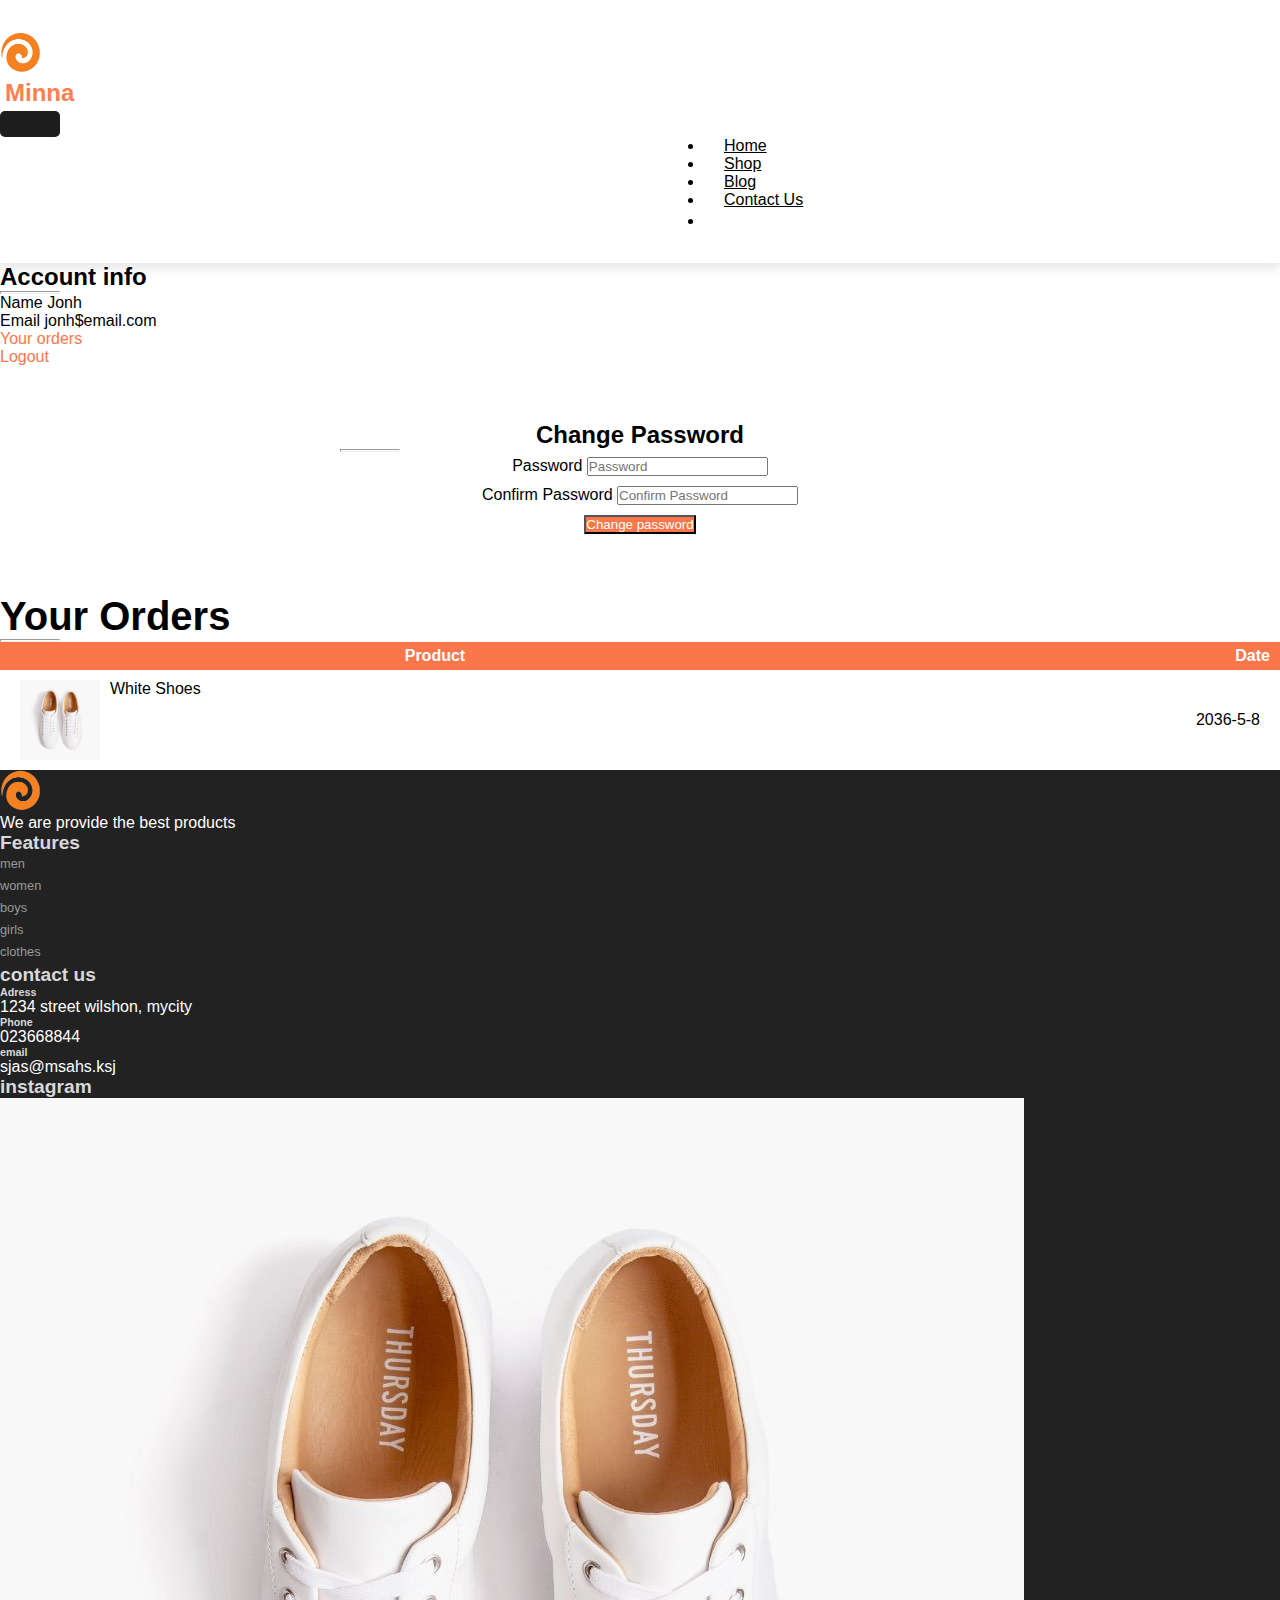
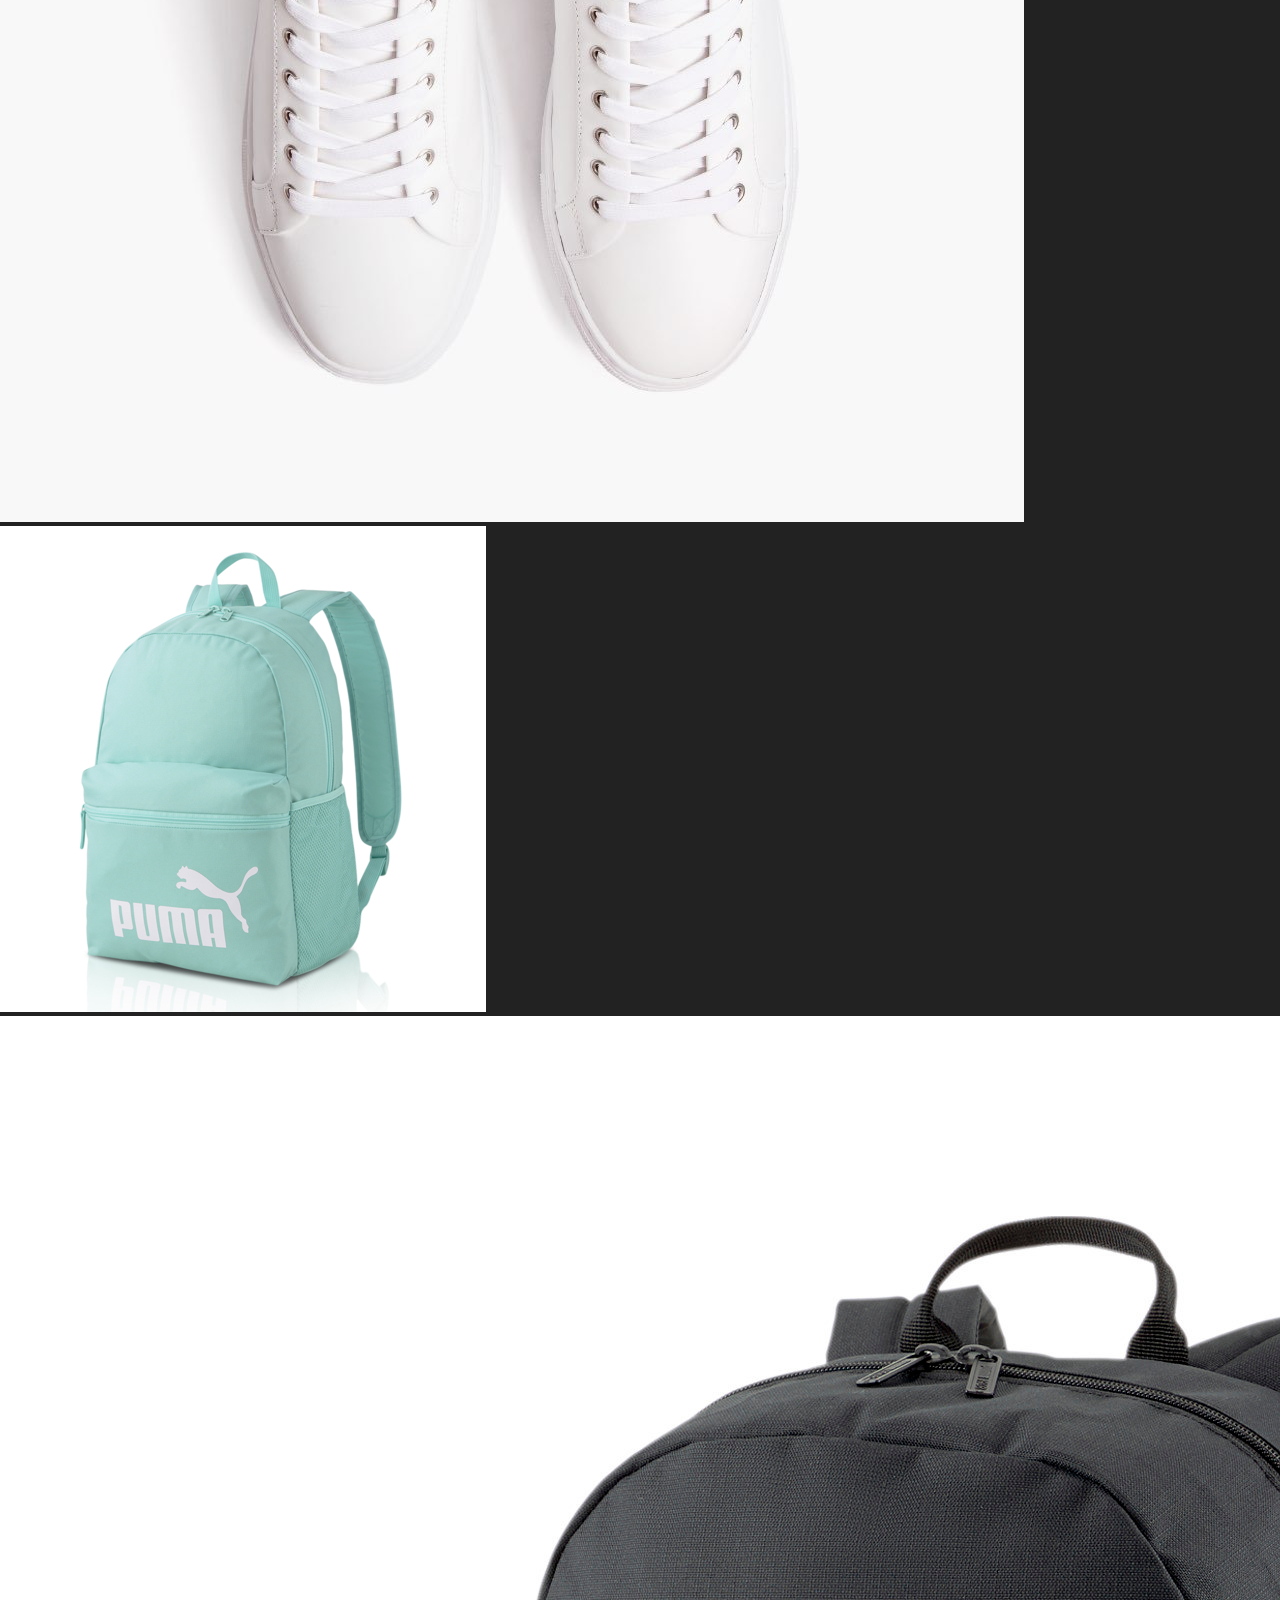
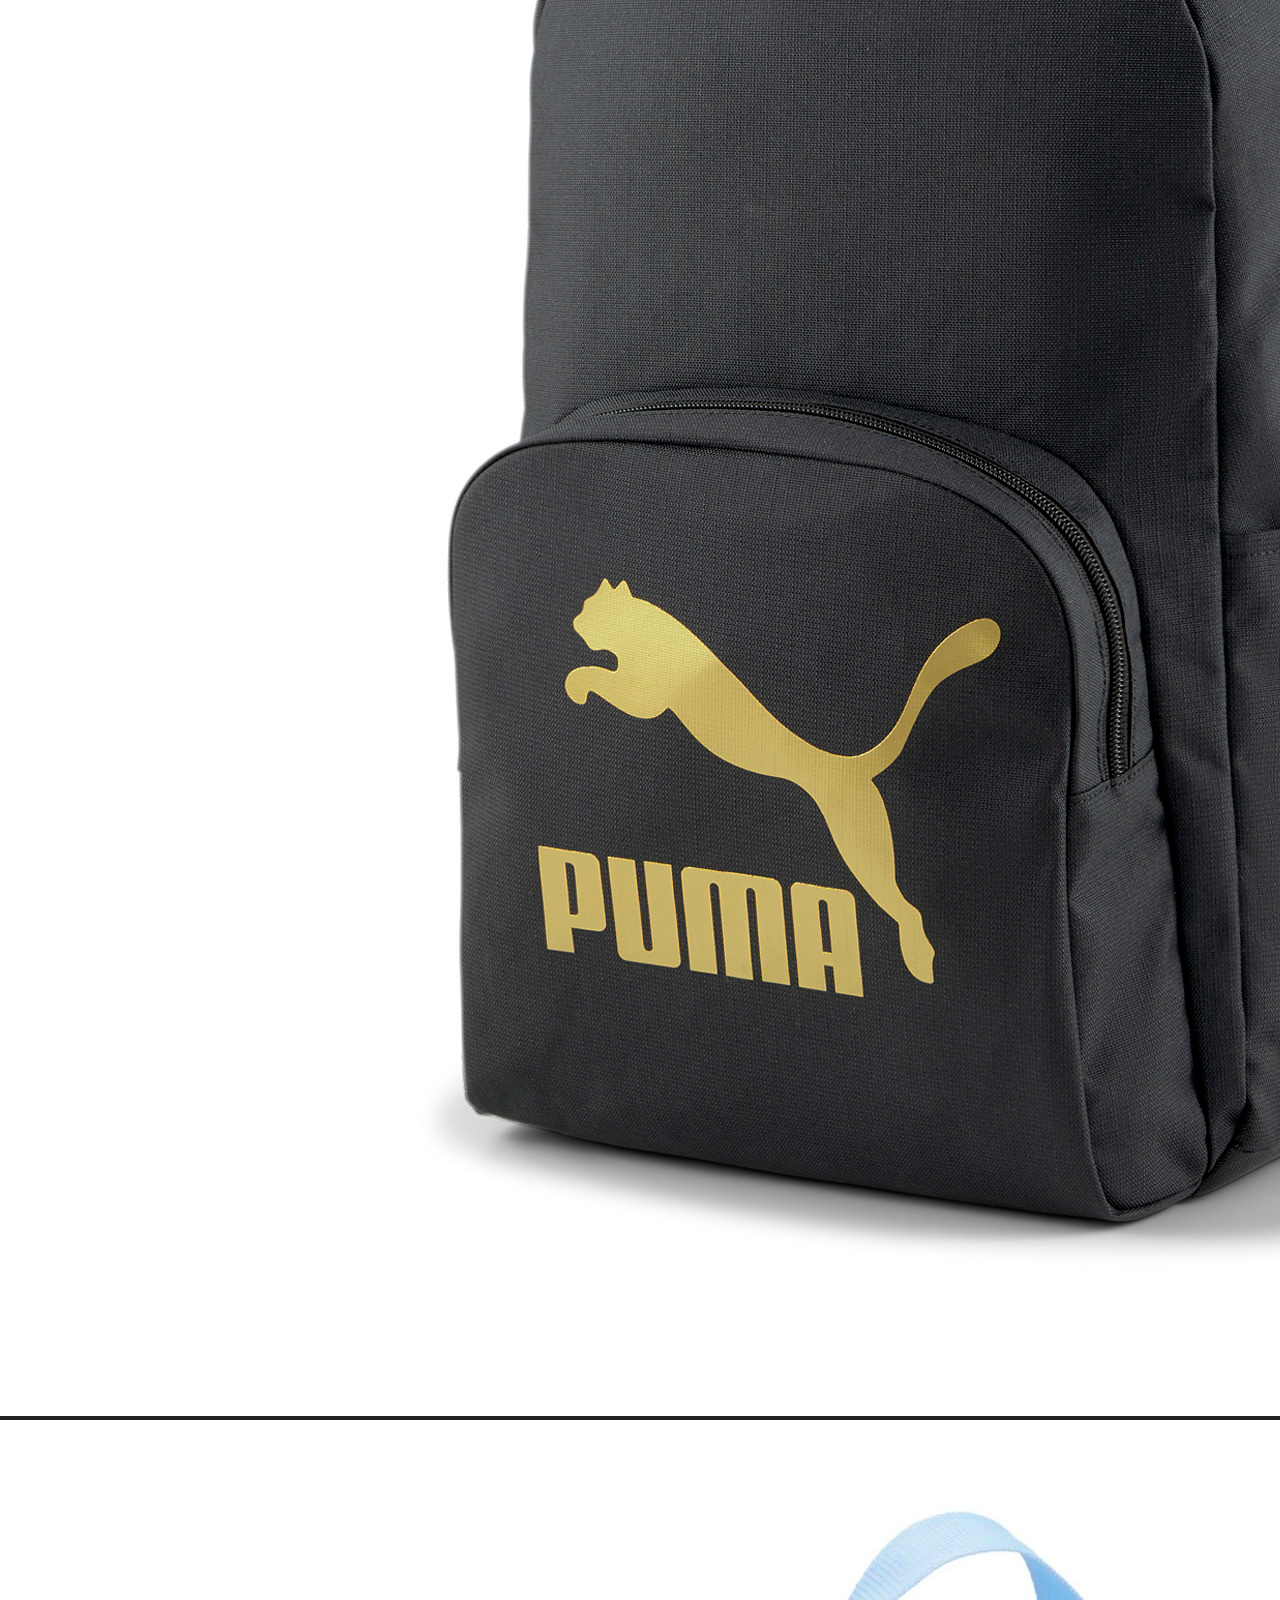
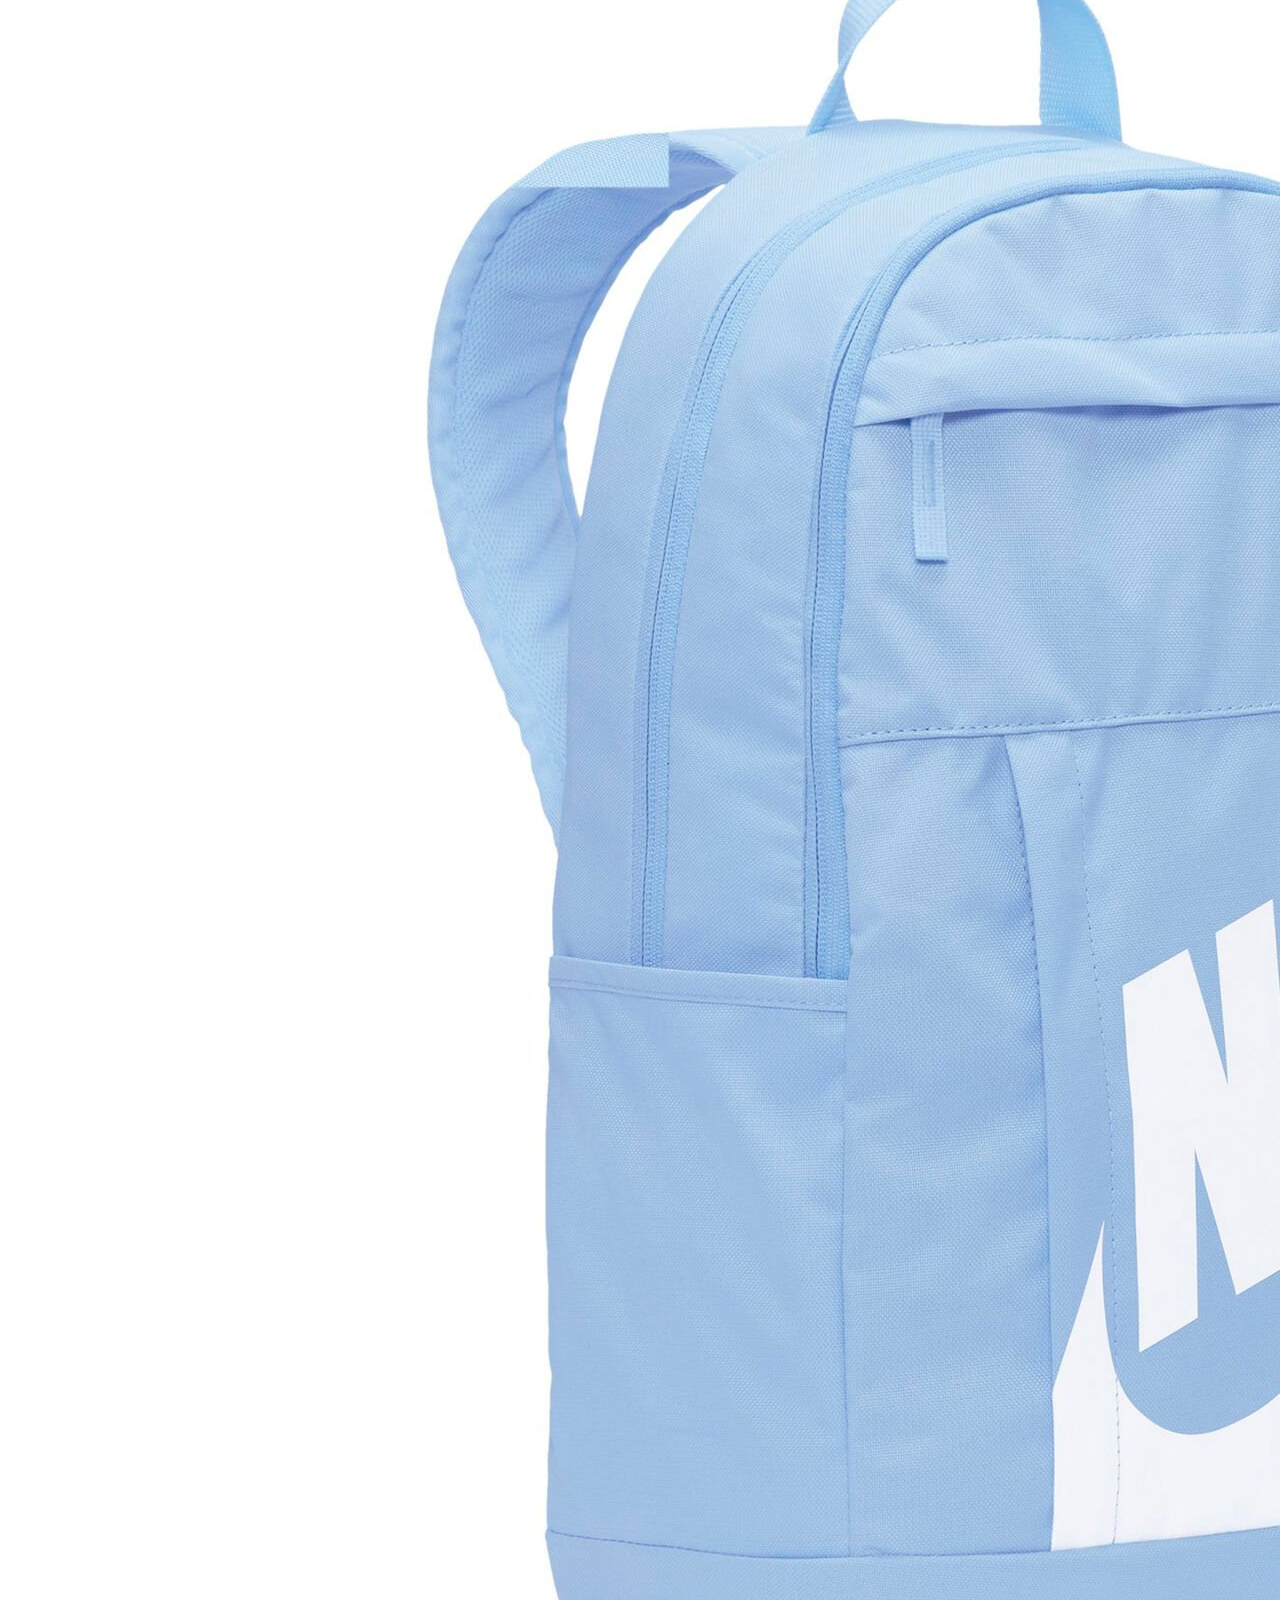
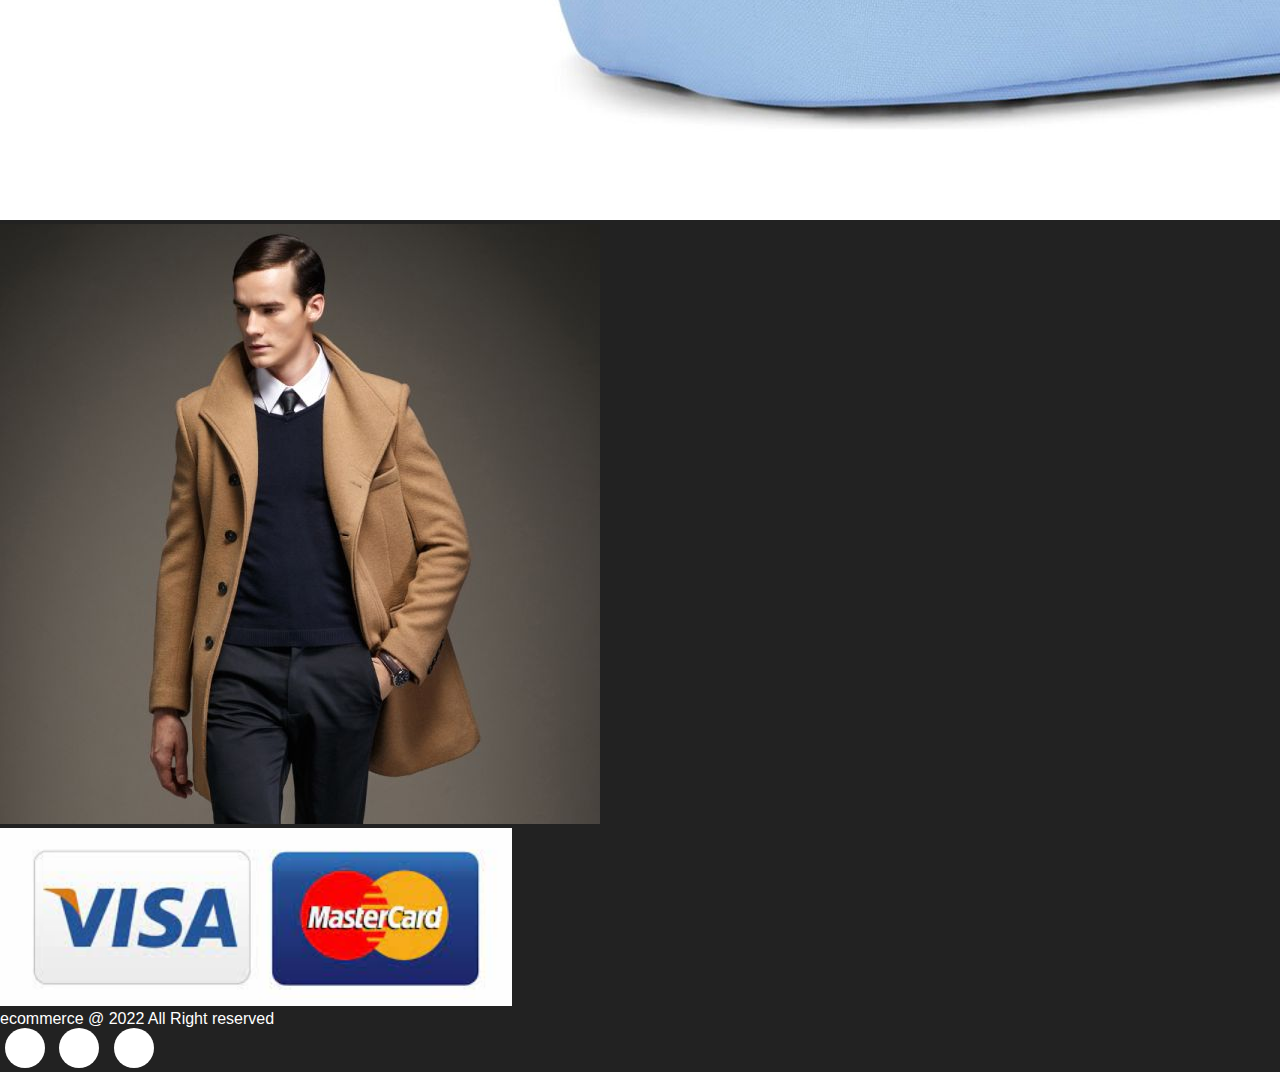
<file: account.html>
<!DOCTYPE html>
<html lang="en">
  <head>
    <meta charset="UTF-8" />
    <meta http-equiv="X-UA-Compatible" content="IE=edge" />
    <meta name="viewport" content="width=device-width, initial-scale=1.0" />
    <title>Home</title>
    <link
      href="https://cdn.jsdelivr.net/npm/bootstrap@5.2.0-beta1/dist/css/bootstrap.min.css"
      rel="stylesheet"
      integrity="sha384-0evHe/X+R7YkIZDRvuzKMRqM+OrBnVFBL6DOitfPri4tjfHxaWutUpFmBp4vmVor"
      crossorigin="anonymous"
    />
    <link
      rel="stylesheet"
      href="https://cdnjs.cloudflare.com/ajax/libs/font-awesome/6.1.1/css/all.min.css"
      integrity="sha512-KfkfwYDsLkIlwQp6LFnl8zNdLGxu9YAA1QvwINks4PhcElQSvqcyVLLD9aMhXd13uQjoXtEKNosOWaZqXgel0g=="
      crossorigin="anonymous"
      referrerpolicy="no-referrer"
    />
    <link rel="stylesheet" href="assets/css/style.css" />
  </head>
  <body>
    <!--start navbar-->
    <nav class="navbar navbar-expand-lg navbar-light bg-white py-3 fixed-top">
      <div class="container">
        <img class="logo" src="assets/imgs/logo.jpeg" alt="logo" />
        <h2 class="brand">Minna</h2>
        <button
          class="navbar-toggler"
          type="button"
          data-bs-toggle="collapse"
          data-bs-target="#navbarSupportedContent"
          aria-controls="navbarSupportedContent"
          aria-expanded="false"
          aria-label="Toggle navigation"
        >
          <span class="navbar-toggler-icon"></span>
        </button>
        <div
          class="collapse navbar-collapse nav-buttons"
          id="navbarSupportedContent"
        >
          <ul class="navbar-nav me-auto mb-2 mb-lg-0">
            <li class="nav-item">
              <a class="nav-link" href="index.php">Home</a>
            </li>
            <li class="nav-item">
              <a class="nav-link" href="shop.html">Shop</a>
            </li>
            <li class="nav-item">
              <a class="nav-link" href="#">Blog</a>
            </li>
            <li class="nav-item">
              <a class="nav-link" href="contact.html">Contact Us</a>
            </li>
            <li class="nav-item">
              <a href="cart.php"><i class="fa-solid fa-basket-shopping"></i></a>
              <a href="account.html"><i class="fa-solid fa-user"></i></a>
            </li>
          </ul>
        </div>
      </div>
    </nav>
    <!--End nav-->

    <!--Strat Account -->
    <section class="my-5 py-5">
      <div class="row container">
        <div class="text-center mt-3 pt-5 col-lg-6 col-md-12 col-sm-12">
          <h3 class="font-weight-bold">Account info</h3>
          <hr class="mx-auto" />
          <div class="account-info">
            <p>Name <span>Jonh</span></p>
            <p>Email <span>jonh$email.com</span></p>
            <p><a href="" id="order-btn"> Your orders</a></p>
            <p><a href="" id="logout-btn">Logout</a></p>
          </div>
        </div>
        <div class="col-lg-6 col-md-12 col-sm-12">
          <form id="account-form" action="">
            <h3>Change Password</h3>
            <hr class="mx-auto" />
            <div class="form-group">
              <label for="">Password</label>
              <input
                type="password"
                class="form-control"
                id="account-password"
                name="password"
                placeholder="Password"
                required
              />
            </div>
            <div class="form-group">
              <label for="">Confirm Password</label>
              <input
                type="password"
                class="form-control"
                id="account-password-confirm"
                name="confirmPassword"
                placeholder="Confirm Password"
                required
              />
            </div>
            <div class="form-group">
              <input
                type="submit"
                name=""
                id="change-pass-btn"
                value="Change password"
                class="btn"
              />
            </div>
          </form>
        </div>
      </div>
    </section>

    <!--Start orders -->
    <section class="orders container my-5 py-2">
      <div class="container mt-2">
        <h2 class="font-weight-bold text-center">Your Orders</h2>
        <hr class="mx-auto" />
      </div>
      <table class="mt-5 pt-5">
        <tr>
          <th>Product</th>
          <th>Date</th>
        </tr>
        <tr>
          <td>
            <div class="product-info">
              <img src="assets/imgs/featured1.jpeg" alt="" />
              <div>
                <p class="mt-3">White Shoes</p>
              </div>
            </div>
          </td>
          <td>
            <span>2036-5-8</span>
          </td>
        </tr>
      </table>
    </section>
    <!--End Orders-->

    <!--End Account -->
    <!--Footer-->
    <footer class="mt-5 py-5">
      <div class="row container mx-auto pt-5">
        <div class="footer-one col-lg-3 col-md-3 col-sm-12">
          <img class="logo" src="assets/imgs/logo.jpeg" alt="logo" />
          <p class="pt-3">We are provide the best products</p>
        </div>
        <div class="footer-one col-lg-3 col-md-3 col-sm-12">
          <h5 class="pb-2">Features</h5>
          <ul class="text-uppercase">
            <li><a href="#">men</a></li>
            <li><a href="#">women</a></li>
            <li><a href="#">boys</a></li>
            <li><a href="#">girls</a></li>
            <li><a href="#">clothes</a></li>
          </ul>
        </div>
        <div class="footer-one col-lg-3 col-md-3 col-sm-12">
          <h5 class="pb-2">contact us</h5>
          <div>
            <h6 class="text-uppercase">Adress</h6>
            <p>1234 street wilshon, mycity</p>
          </div>
          <div>
            <h6 class="text-uppercase">Phone</h6>
            <p>023668844</p>
          </div>
          <div>
            <h6 class="text-uppercase">email</h6>
            <p>sjas@msahs.ksj</p>
          </div>
        </div>
        <div class="footer-one col-lg-3 col-md-3 col-sm-12">
          <h5 class="pb-2">instagram</h5>
          <div class="row">
            <img
              src="assets/imgs/featured1.jpeg"
              class="img-fluid w-25 h-100 m2"
              alt=""
            />
            <img
              src="assets/imgs/featured2.jpeg"
              class="img-fluid w-25 h-100 m2"
              alt=""
            />
            <img
              src="assets/imgs/featured3.jpeg"
              class="img-fluid w-25 h-100 m2"
              alt=""
            />
            <img
              src="assets/imgs/featured4.jpeg"
              class="img-fluid w-25 h-100 m2"
              alt=""
            />
            <img
              src="assets/imgs/clothes1.jpeg"
              class="img-fluid w-25 h-100 m2"
              alt=""
            />
          </div>
        </div>
      </div>
      <div class="copyright mt-5">
        <div class="row container mx-auto">
          <div class="col-lg-3 col-md-6 col-sm-12 mb-4">
            <img src="assets/imgs/payment.jpeg" alt="payment" />
          </div>
          <div class="col-lg-3 col-md-6 col-sm-12 mb-4 text-nowrap mb-2">
            <p>ecommerce @ 2022 All Right reserved</p>
          </div>
          <div class="col-lg-3 col-md-6 col-sm-12 mb-4">
            <a href="#"><i class="fab fa-facebook"></i></a>
            <a href="#"><i class="fab fa-instagram"></i></a>
            <a href="#"><i class="fab fa-twitter"></i></a>
          </div>
        </div>
      </div>
    </footer>

    <script
      src="https://cdn.jsdelivr.net/npm/bootstrap@5.2.0-beta1/dist/js/bootstrap.bundle.min.js"
      integrity="sha384-pprn3073KE6tl6bjs2QrFaJGz5/SUsLqktiwsUTF55Jfv3qYSDhgCecCxMW52nD2"
      crossorigin="anonymous"
    ></script>
  </body>
</html>
</file>
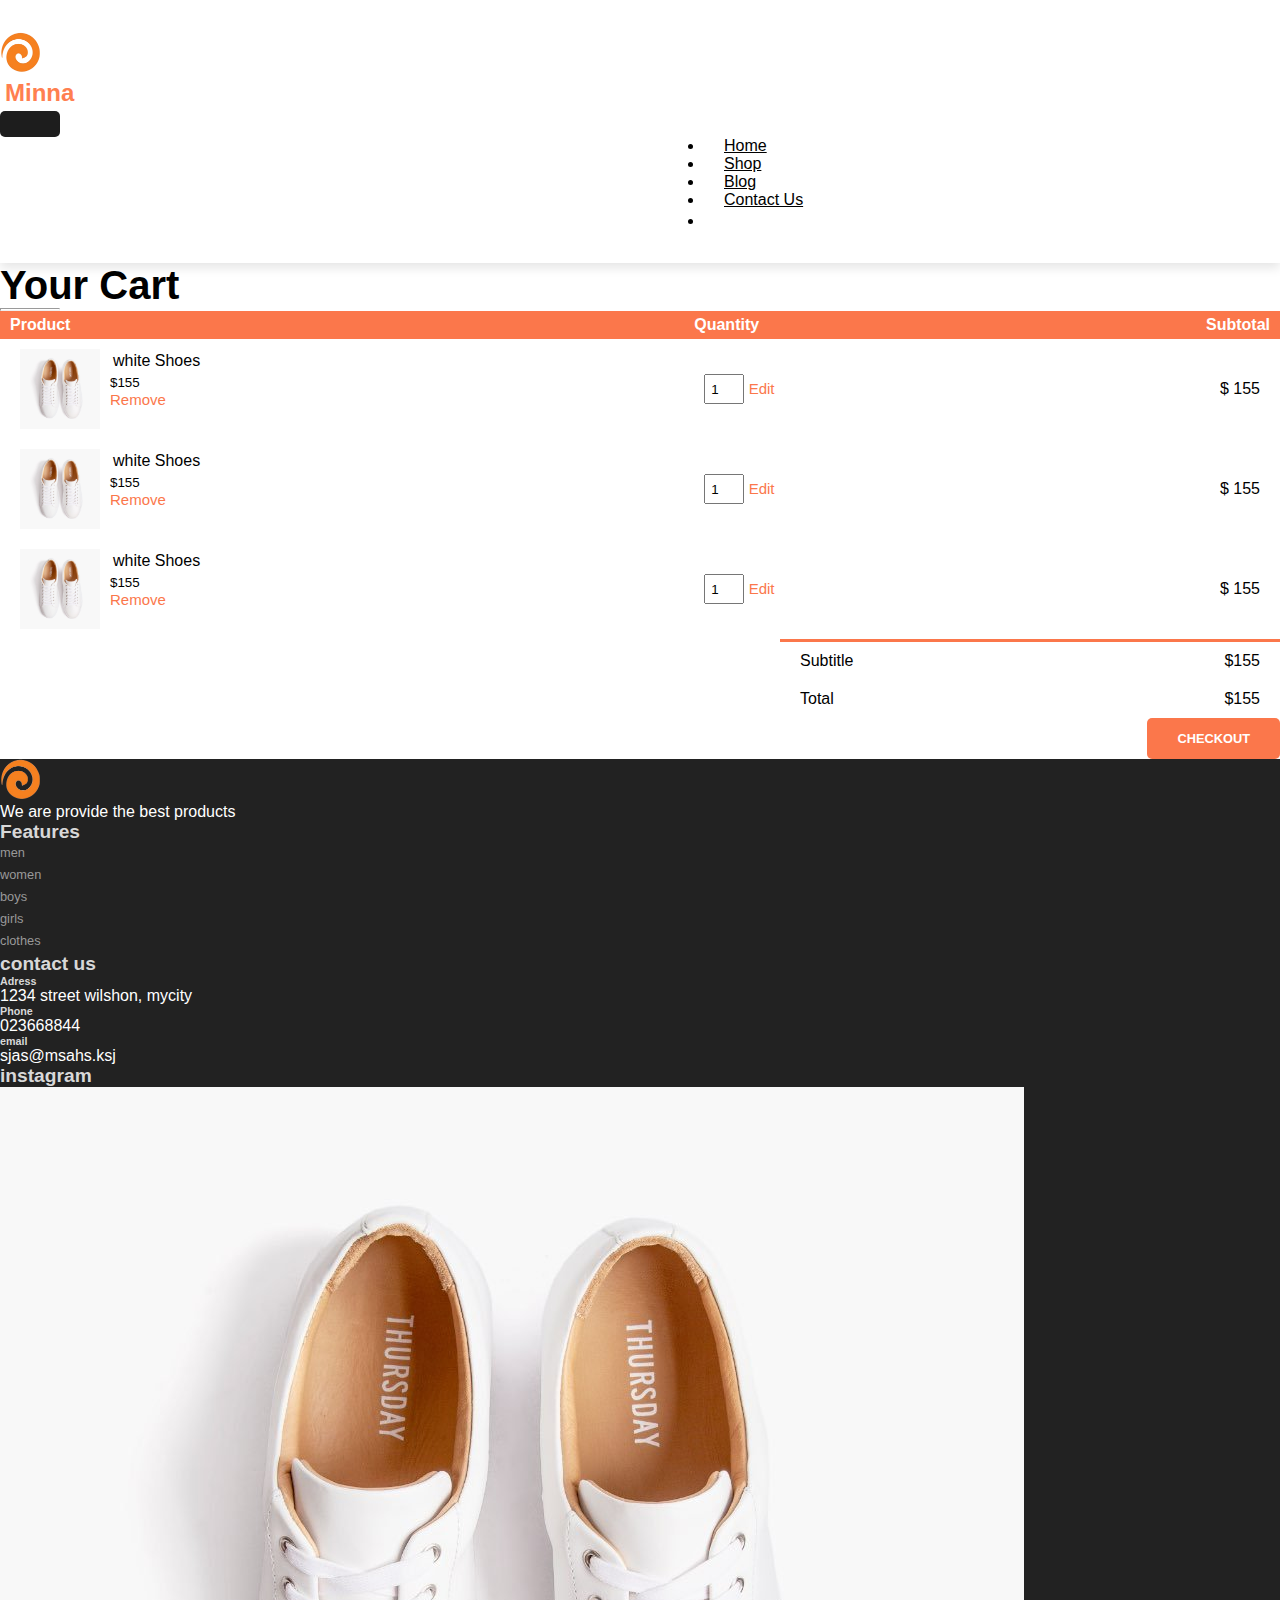
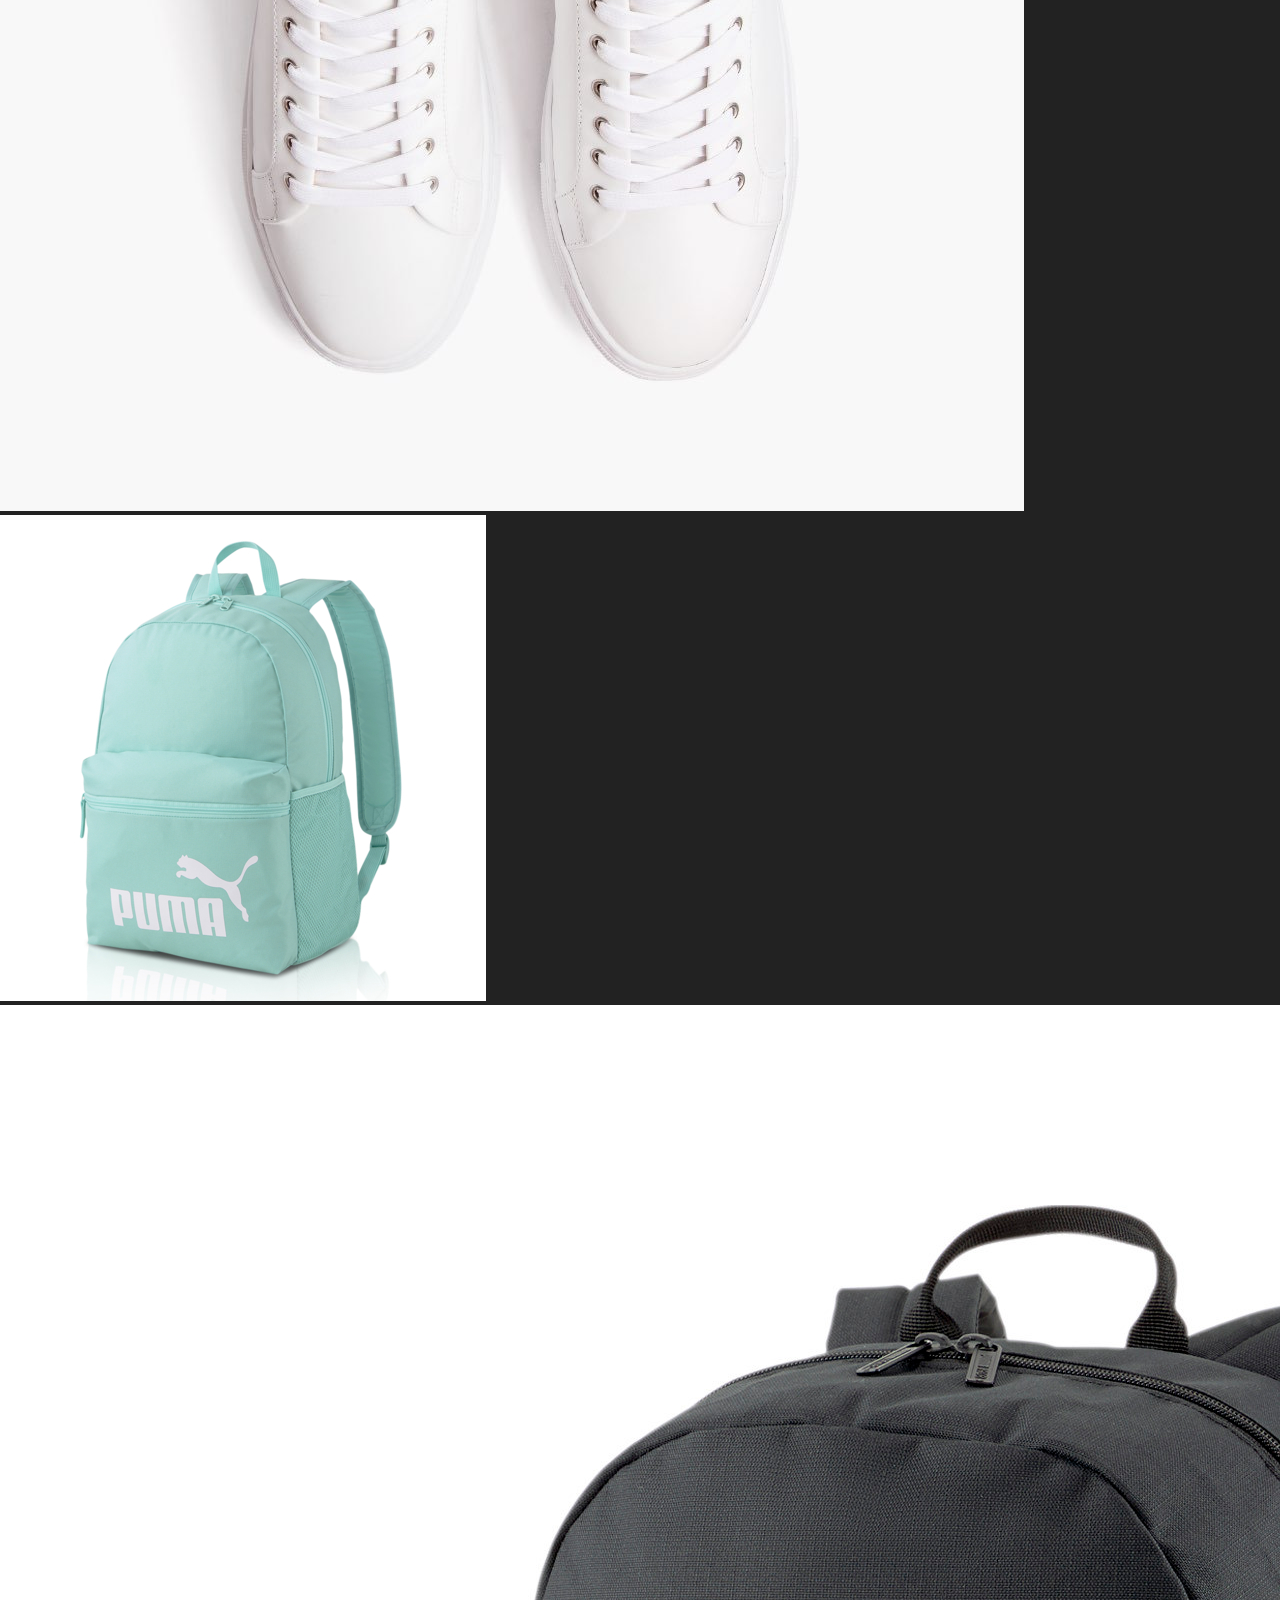
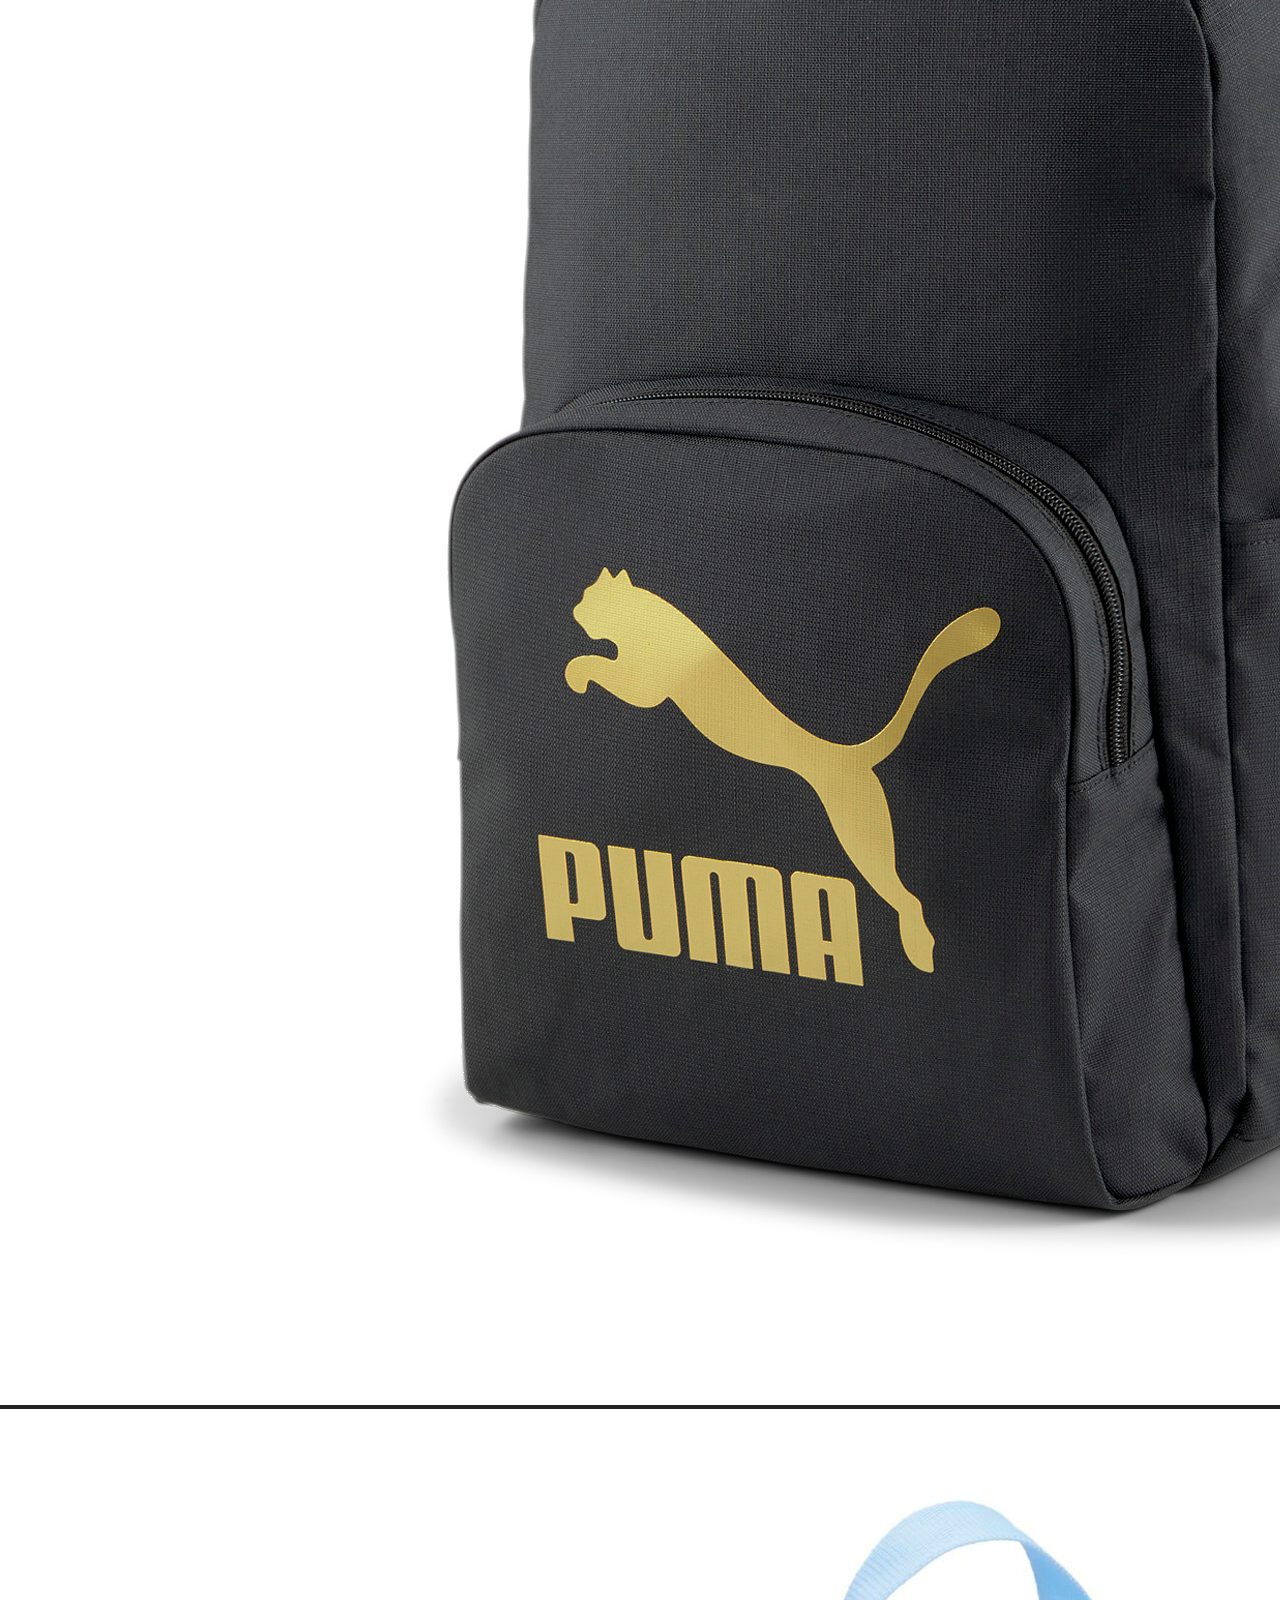
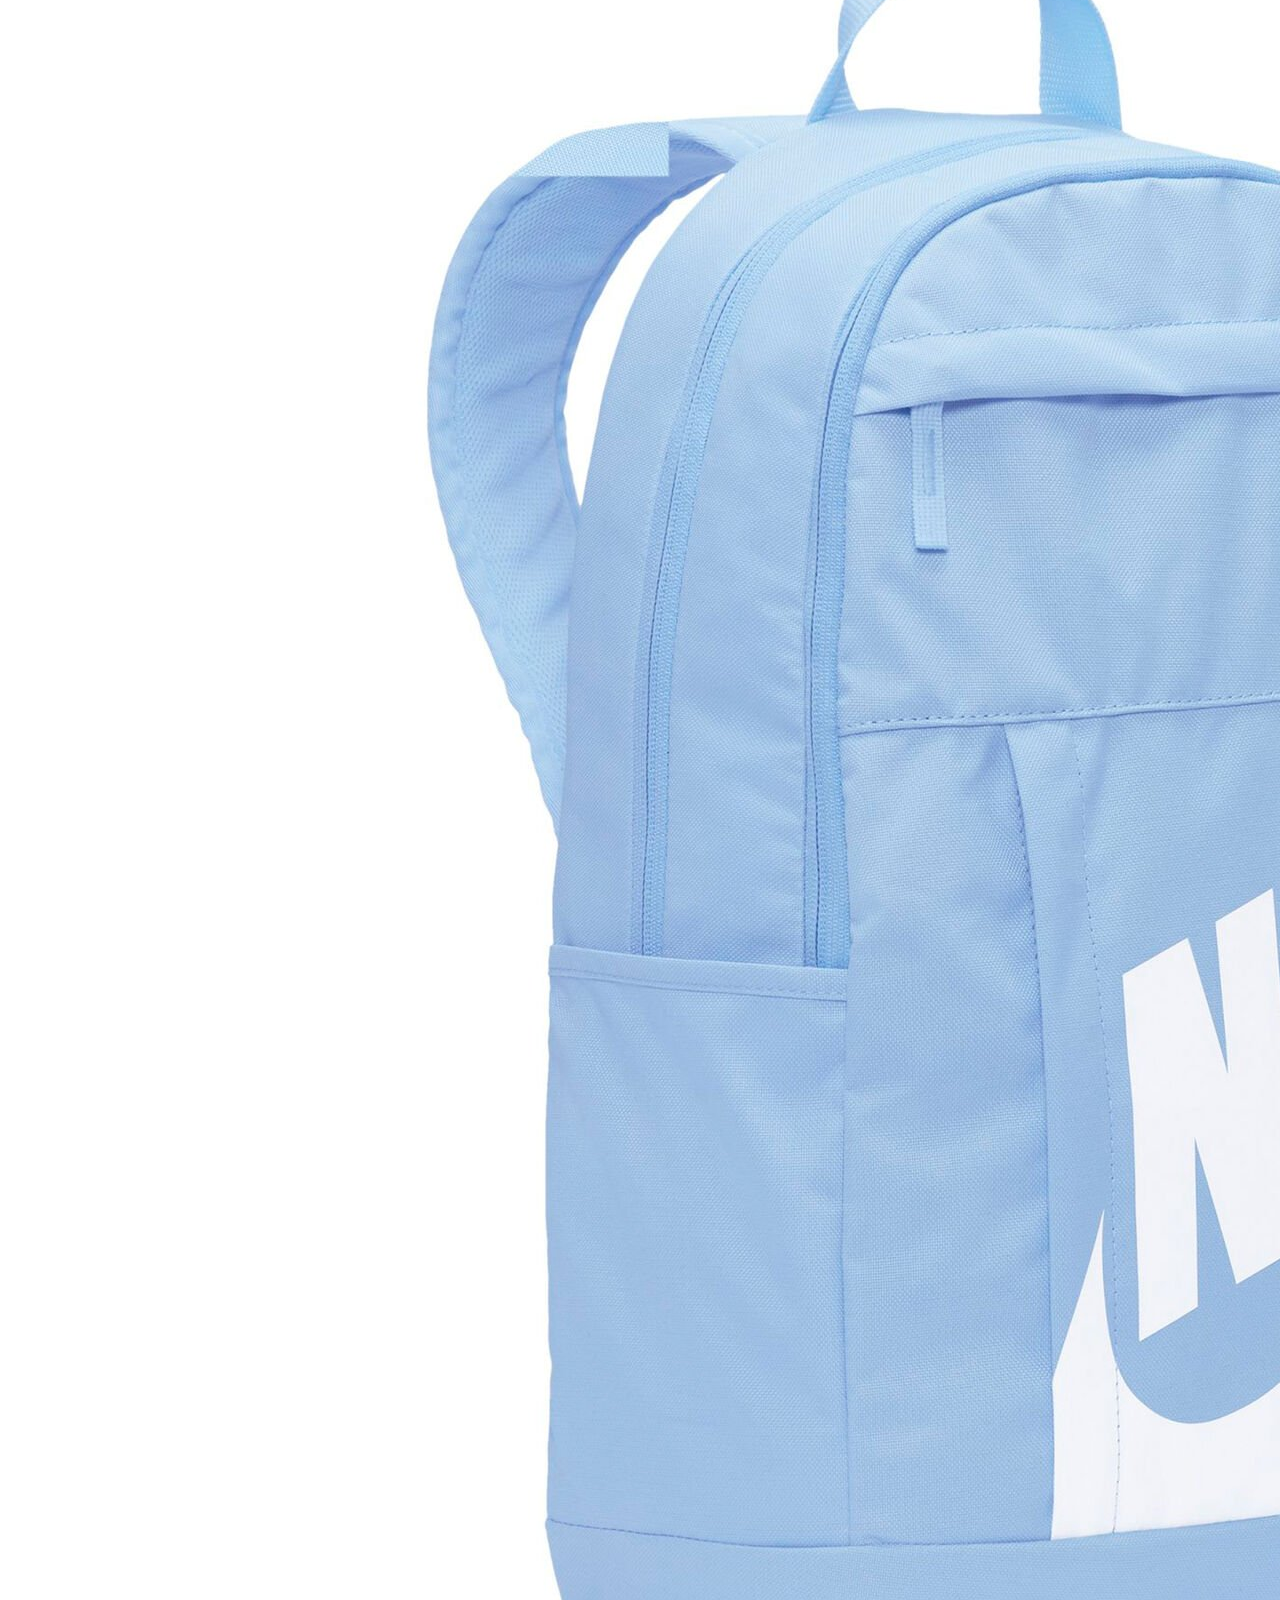
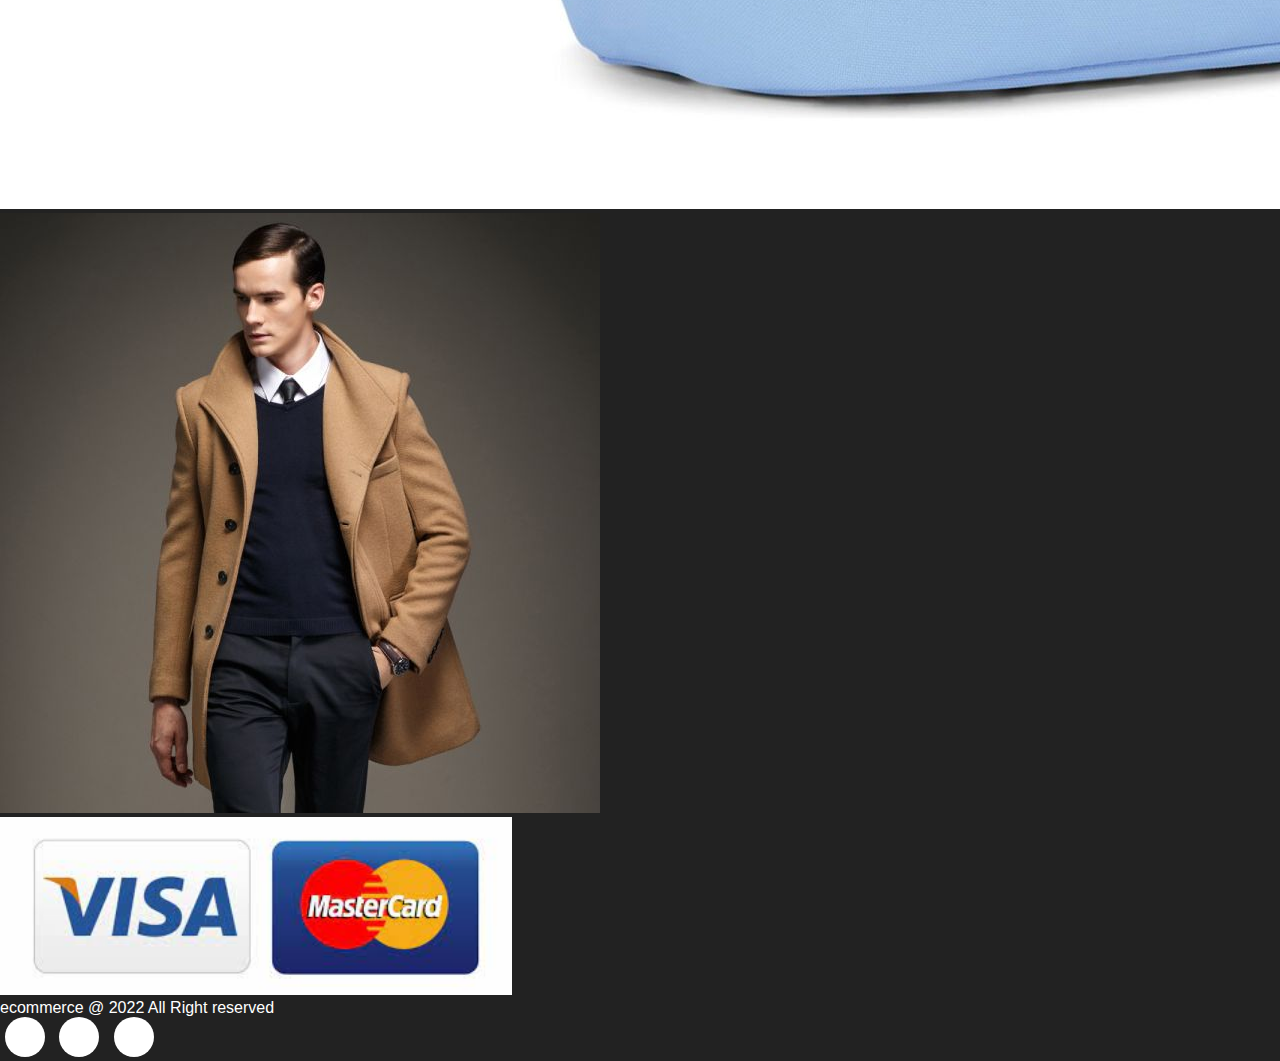
<file: cart.html>
<!DOCTYPE html>
<html lang="en">
  <head>
    <meta charset="UTF-8" />
    <meta http-equiv="X-UA-Compatible" content="IE=edge" />
    <meta name="viewport" content="width=device-width, initial-scale=1.0" />
    <title>Home</title>
    <link
      href="https://cdn.jsdelivr.net/npm/bootstrap@5.2.0-beta1/dist/css/bootstrap.min.css"
      rel="stylesheet"
      integrity="sha384-0evHe/X+R7YkIZDRvuzKMRqM+OrBnVFBL6DOitfPri4tjfHxaWutUpFmBp4vmVor"
      crossorigin="anonymous"
    />
    <link
      rel="stylesheet"
      href="https://cdnjs.cloudflare.com/ajax/libs/font-awesome/6.1.1/css/all.min.css"
      integrity="sha512-KfkfwYDsLkIlwQp6LFnl8zNdLGxu9YAA1QvwINks4PhcElQSvqcyVLLD9aMhXd13uQjoXtEKNosOWaZqXgel0g=="
      crossorigin="anonymous"
      referrerpolicy="no-referrer"
    />
    <link rel="stylesheet" href="assets/css/style.css" />
  </head>
  <body>
    <!--start navbar-->
    <nav class="navbar navbar-expand-lg navbar-light bg-white py-3 fixed-top">
      <div class="container">
        <img class="logo" src="assets/imgs/logo.jpeg" alt="logo" />
        <h2 class="brand">Minna</h2>
        <button
          class="navbar-toggler"
          type="button"
          data-bs-toggle="collapse"
          data-bs-target="#navbarSupportedContent"
          aria-controls="navbarSupportedContent"
          aria-expanded="false"
          aria-label="Toggle navigation"
        >
          <span class="navbar-toggler-icon"></span>
        </button>
        <div
          class="collapse navbar-collapse nav-buttons"
          id="navbarSupportedContent"
        >
          <ul class="navbar-nav me-auto mb-2 mb-lg-0">
            <li class="nav-item">
              <a class="nav-link" href="index.php">Home</a>
            </li>
            <li class="nav-item">
              <a class="nav-link" href="shop.html">Shop</a>
            </li>
            <li class="nav-item">
              <a class="nav-link" href="#">Blog</a>
            </li>
            <li class="nav-item">
              <a class="nav-link" href="contact.html">Contact Us</a>
            </li>
            <li class="nav-item">
              <a href="cart.html"
                ><i class="fa-solid fa-basket-shopping"></i
              ></a>
              <a href="account.html"><i class="fa-solid fa-user"></i></a>
            </li>
          </ul>
        </div>
      </div>
    </nav>
    <!--End nav-->

    <!--Start Cart section-->
    <section class="cart container my-5 py-5">
      <div class="container mt-5">
        <h2 class="font-weight-bold">Your Cart</h2>
        <hr />
        <table class="mt-5 pt-5">
          <tr>
            <th>Product</th>
            <th>Quantity</th>
            <th>Subtotal</th>
          </tr>
          <tr>
            <td>
              <div class="product-info">
                <img src="assets/imgs/featured1.jpeg" alt="" />
                <div>
                  <p>white Shoes</p>
                  <small><span>$</span>155</small>
                  <br />
                  <a class="remove-btn" href="#">Remove</a>
                </div>
              </div>
            </td>
            <td>
              <input type="number" value="1" />
              <a class="edit-btn" href="">Edit</a>
            </td>
            <td>
              <span>$</span>
              <span class="product-price">155</span>
            </td>
          </tr>
          <tr>
            <td>
              <div class="product-info">
                <img src="assets/imgs/featured1.jpeg" alt="" />
                <div>
                  <p>white Shoes</p>
                  <small><span>$</span>155</small>
                  <br />
                  <a class="remove-btn" href="#">Remove</a>
                </div>
              </div>
            </td>
            <td>
              <input type="number" value="1" />
              <a class="edit-btn" href="">Edit</a>
            </td>
            <td>
              <span>$</span>
              <span class="product-price">155</span>
            </td>
          </tr>
          <tr>
            <td>
              <div class="product-info">
                <img src="assets/imgs/featured1.jpeg" alt="" />
                <div>
                  <p>white Shoes</p>
                  <small><span>$</span>155</small>
                  <br />
                  <a class="remove-btn" href="#">Remove</a>
                </div>
              </div>
            </td>
            <td>
              <input type="number" value="1" />
              <a class="edit-btn" href="">Edit</a>
            </td>
            <td>
              <span>$</span>
              <span class="product-price">155</span>
            </td>
          </tr>
        </table>
        <div class="cart-total">
          <table>
            <tr>
              <td>Subtitle</td>
              <td>$155</td>
            </tr>
            <tr>
              <td>Total</td>
              <td>$155</td>
            </tr>
          </table>
        </div>
      </div>
      <div class="checkout-container">
        <button class="btn checkout-btn">Checkout</button>
      </div>
    </section>
    <!--End Cart section-->
    <!--Footer-->
    <footer class="mt-5 py-5">
      <div class="row container mx-auto pt-5">
        <div class="footer-one col-lg-3 col-md-3 col-sm-12">
          <img class="logo" src="assets/imgs/logo.jpeg" alt="logo" />
          <p class="pt-3">We are provide the best products</p>
        </div>
        <div class="footer-one col-lg-3 col-md-3 col-sm-12">
          <h5 class="pb-2">Features</h5>
          <ul class="text-uppercase">
            <li><a href="#">men</a></li>
            <li><a href="#">women</a></li>
            <li><a href="#">boys</a></li>
            <li><a href="#">girls</a></li>
            <li><a href="#">clothes</a></li>
          </ul>
        </div>
        <div class="footer-one col-lg-3 col-md-3 col-sm-12">
          <h5 class="pb-2">contact us</h5>
          <div>
            <h6 class="text-uppercase">Adress</h6>
            <p>1234 street wilshon, mycity</p>
          </div>
          <div>
            <h6 class="text-uppercase">Phone</h6>
            <p>023668844</p>
          </div>
          <div>
            <h6 class="text-uppercase">email</h6>
            <p>sjas@msahs.ksj</p>
          </div>
        </div>
        <div class="footer-one col-lg-3 col-md-3 col-sm-12">
          <h5 class="pb-2">instagram</h5>
          <div class="row">
            <img
              src="assets/imgs/featured1.jpeg"
              class="img-fluid w-25 h-100 m2"
              alt=""
            />
            <img
              src="assets/imgs/featured2.jpeg"
              class="img-fluid w-25 h-100 m2"
              alt=""
            />
            <img
              src="assets/imgs/featured3.jpeg"
              class="img-fluid w-25 h-100 m2"
              alt=""
            />
            <img
              src="assets/imgs/featured4.jpeg"
              class="img-fluid w-25 h-100 m2"
              alt=""
            />
            <img
              src="assets/imgs/clothes1.jpeg"
              class="img-fluid w-25 h-100 m2"
              alt=""
            />
          </div>
        </div>
      </div>
      <div class="copyright mt-5">
        <div class="row container mx-auto">
          <div class="col-lg-3 col-md-6 col-sm-12 mb-4">
            <img src="assets/imgs/payment.jpeg" alt="payment" />
          </div>
          <div class="col-lg-3 col-md-6 col-sm-12 mb-4 text-nowrap mb-2">
            <p>ecommerce @ 2022 All Right reserved</p>
          </div>
          <div class="col-lg-3 col-md-6 col-sm-12 mb-4">
            <a href="#"><i class="fab fa-facebook"></i></a>
            <a href="#"><i class="fab fa-instagram"></i></a>
            <a href="#"><i class="fab fa-twitter"></i></a>
          </div>
        </div>
      </div>
    </footer>
    <script
      src="https://cdn.jsdelivr.net/npm/bootstrap@5.2.0-beta1/dist/js/bootstrap.bundle.min.js"
      integrity="sha384-pprn3073KE6tl6bjs2QrFaJGz5/SUsLqktiwsUTF55Jfv3qYSDhgCecCxMW52nD2"
      crossorigin="anonymous"
    ></script>
  </body>
</html>
</file>
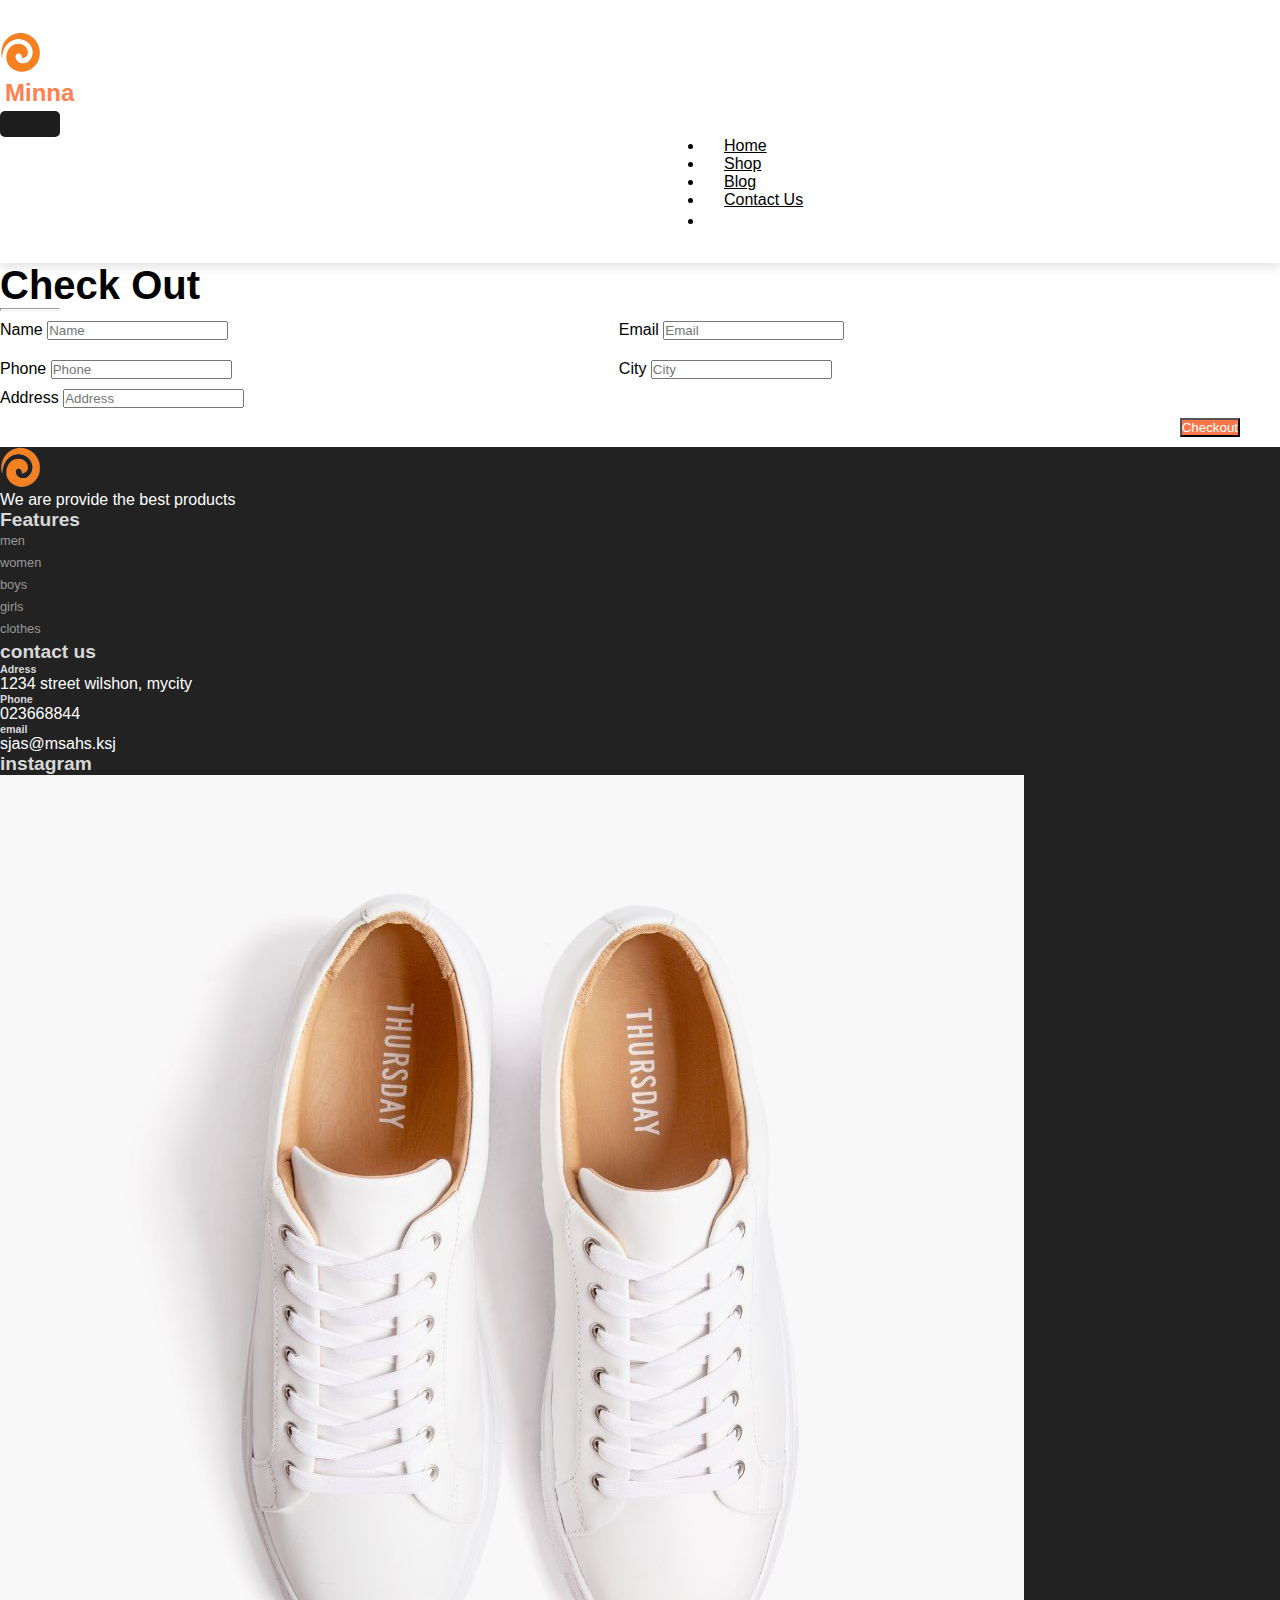
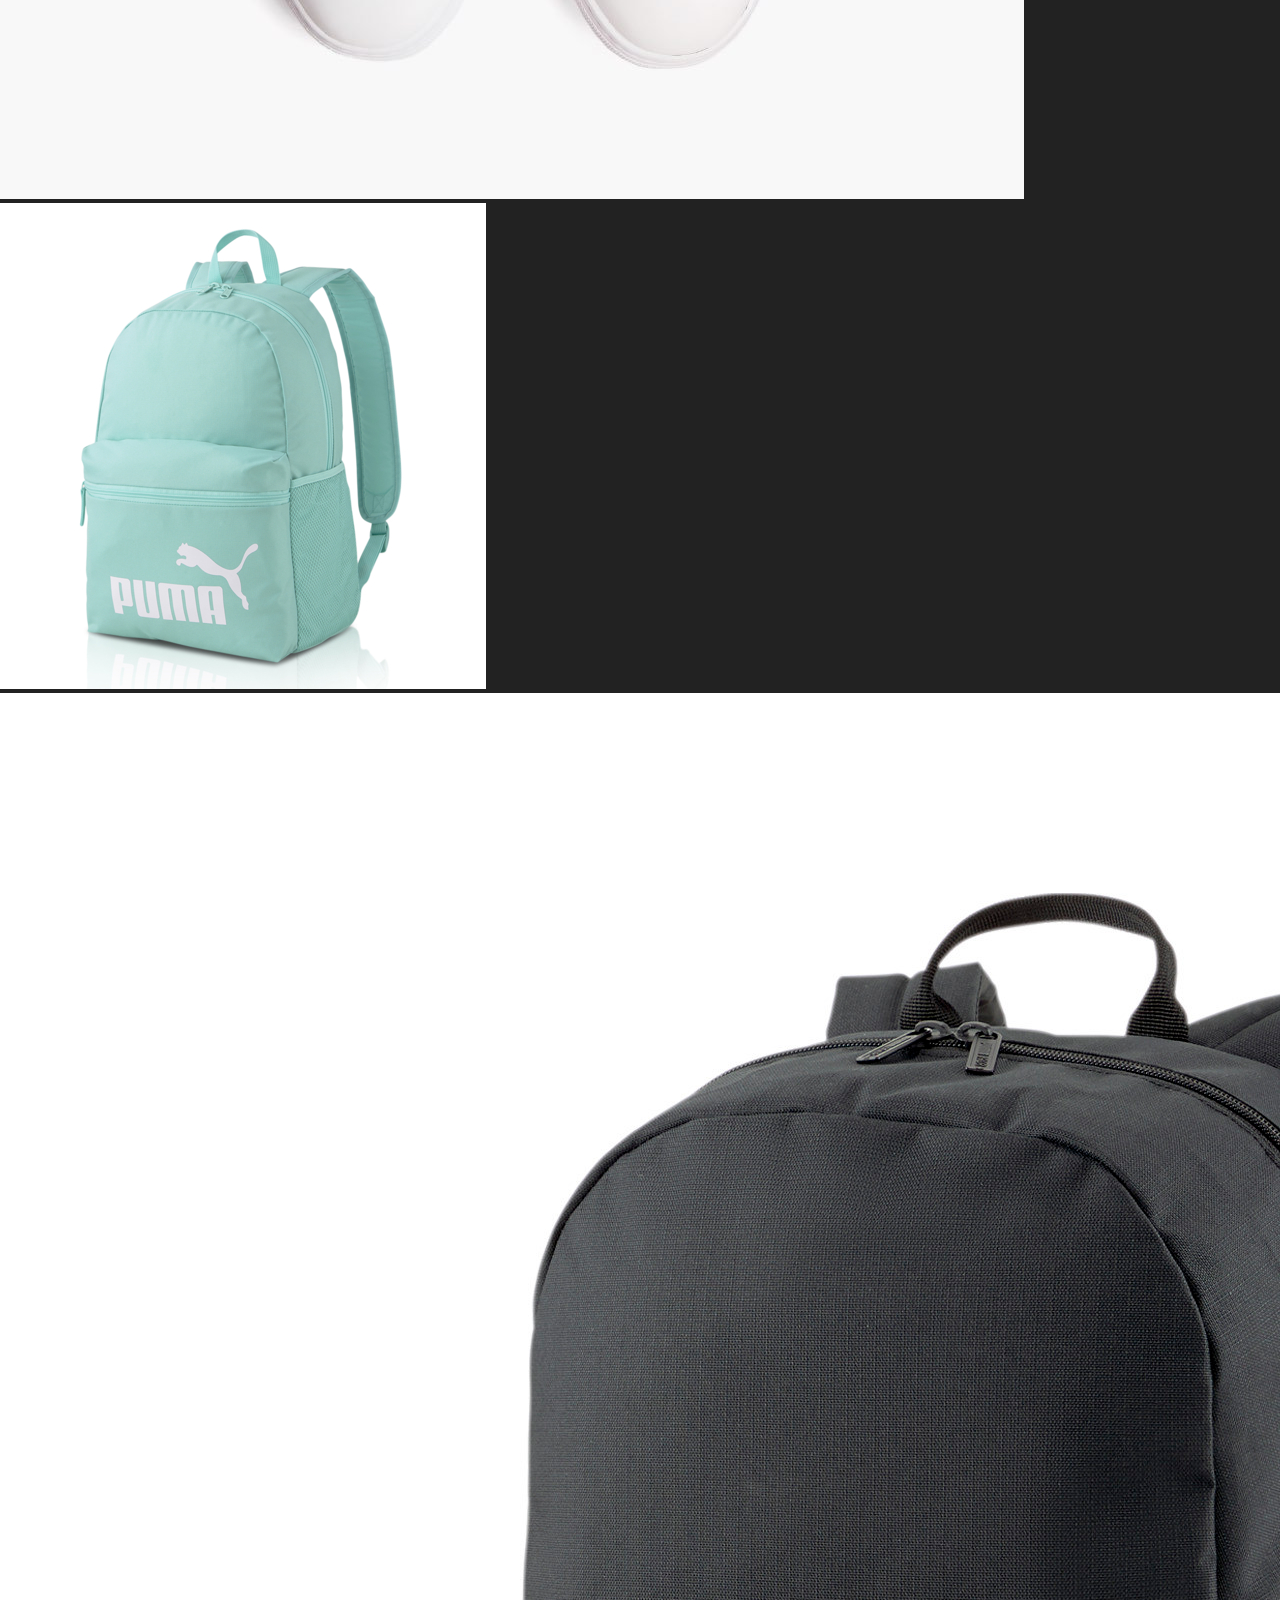
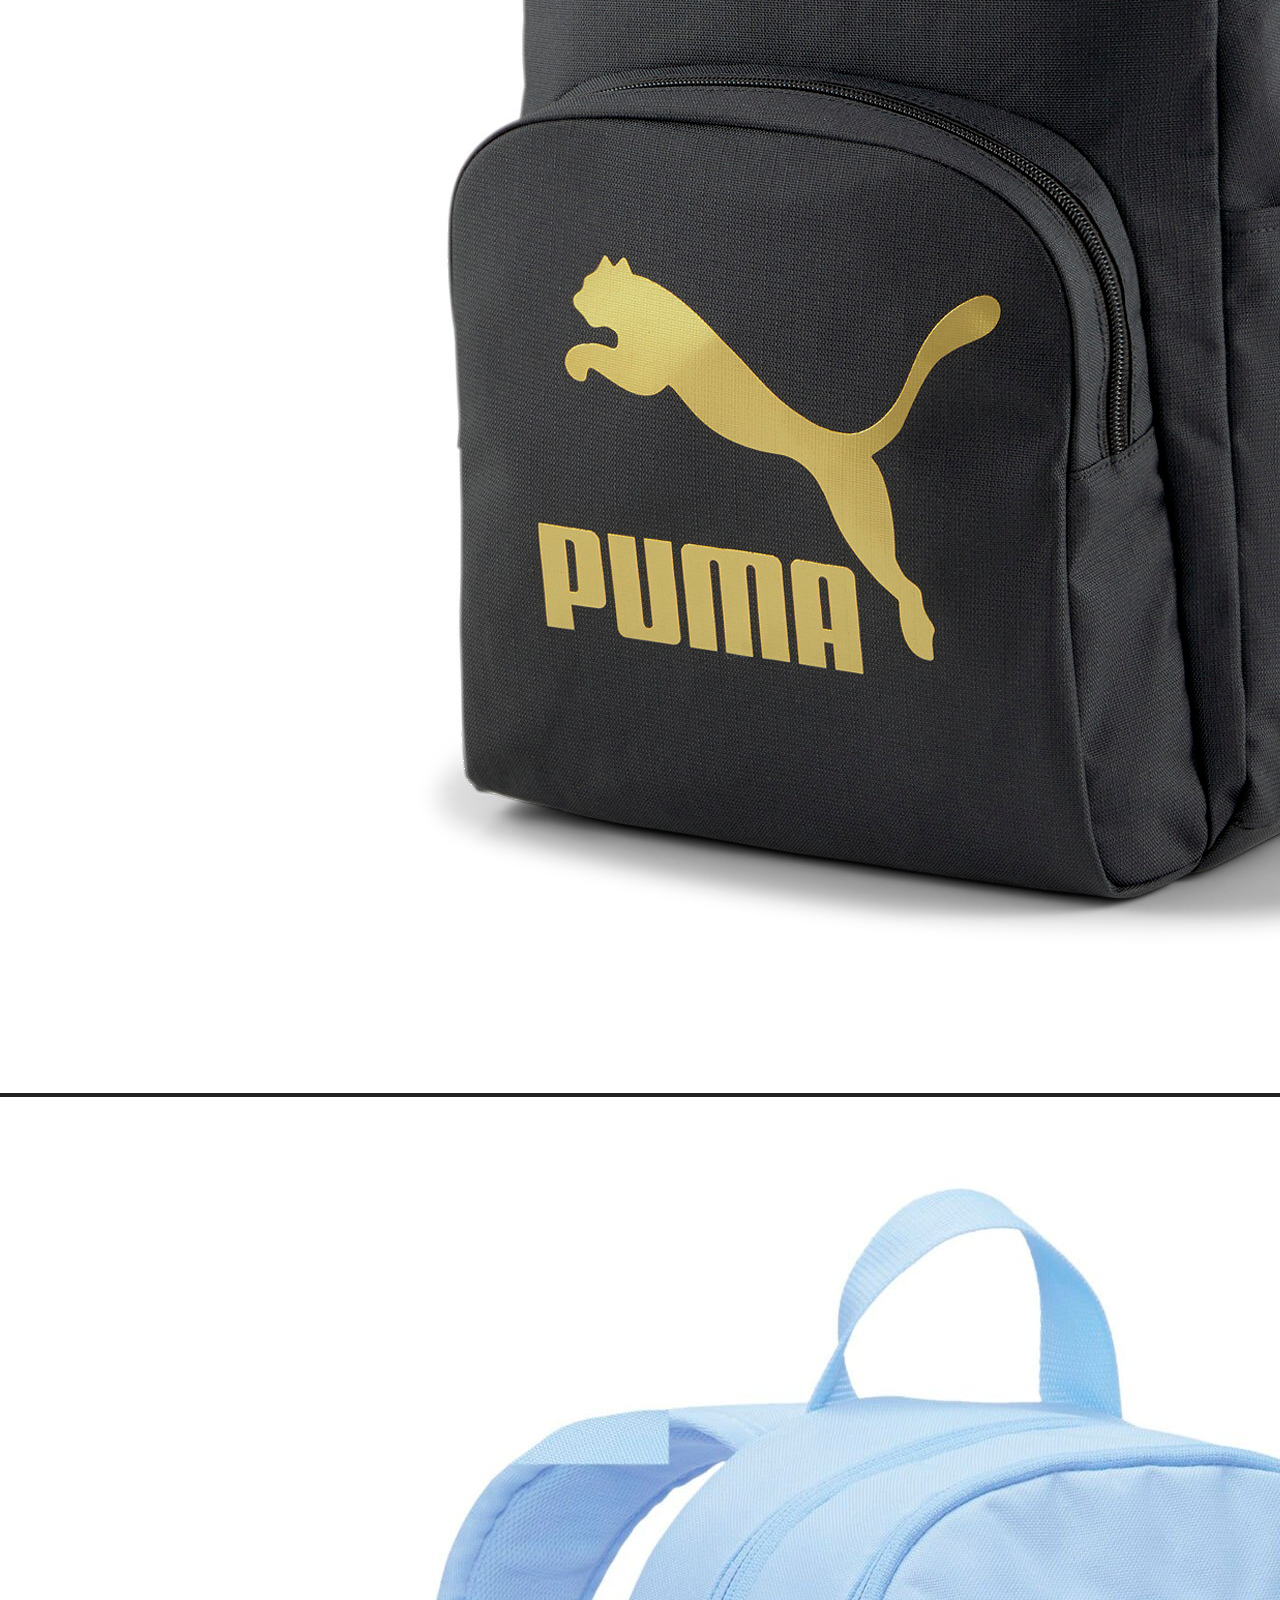
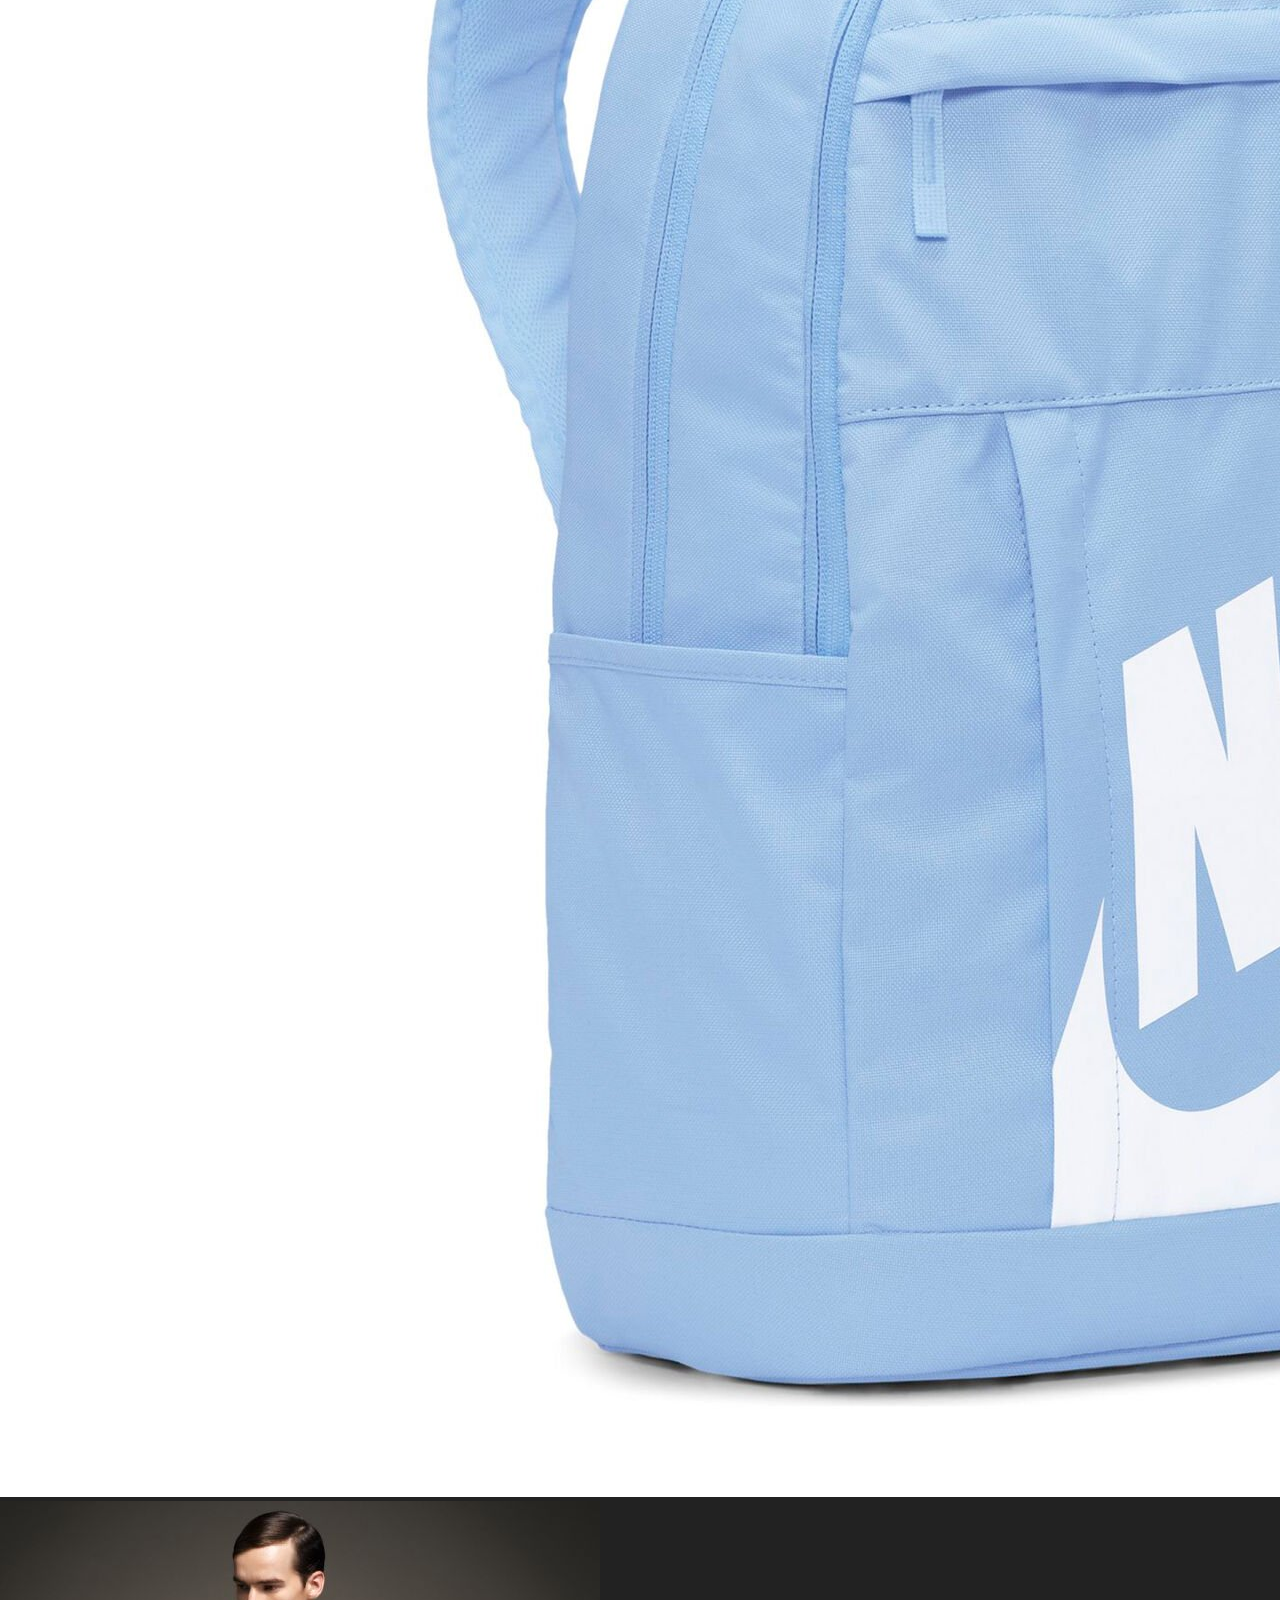
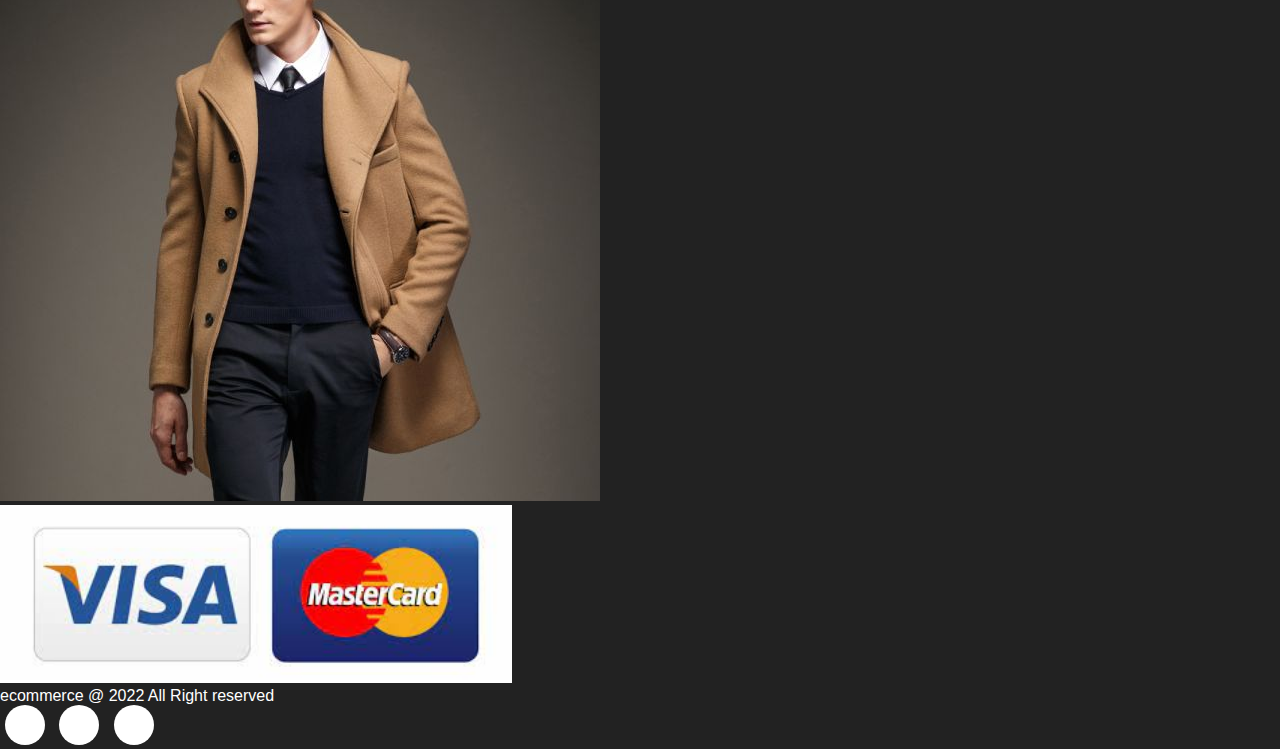
<file: checkout.html>
<!DOCTYPE html>
<html lang="en">
  <head>
    <meta charset="UTF-8" />
    <meta http-equiv="X-UA-Compatible" content="IE=edge" />
    <meta name="viewport" content="width=device-width, initial-scale=1.0" />
    <title>Home</title>
    <link
      href="https://cdn.jsdelivr.net/npm/bootstrap@5.2.0-beta1/dist/css/bootstrap.min.css"
      rel="stylesheet"
      integrity="sha384-0evHe/X+R7YkIZDRvuzKMRqM+OrBnVFBL6DOitfPri4tjfHxaWutUpFmBp4vmVor"
      crossorigin="anonymous"
    />
    <link
      rel="stylesheet"
      href="https://cdnjs.cloudflare.com/ajax/libs/font-awesome/6.1.1/css/all.min.css"
      integrity="sha512-KfkfwYDsLkIlwQp6LFnl8zNdLGxu9YAA1QvwINks4PhcElQSvqcyVLLD9aMhXd13uQjoXtEKNosOWaZqXgel0g=="
      crossorigin="anonymous"
      referrerpolicy="no-referrer"
    />
    <link rel="stylesheet" href="assets/css/style.css" />
  </head>
  <body>
    <!--start navbar-->
    <nav class="navbar navbar-expand-lg navbar-light bg-white py-3 fixed-top">
      <div class="container">
        <img class="logo" src="assets/imgs/logo.jpeg" alt="logo" />
        <h2 class="brand">Minna</h2>
        <button
          class="navbar-toggler"
          type="button"
          data-bs-toggle="collapse"
          data-bs-target="#navbarSupportedContent"
          aria-controls="navbarSupportedContent"
          aria-expanded="false"
          aria-label="Toggle navigation"
        >
          <span class="navbar-toggler-icon"></span>
        </button>
        <div
          class="collapse navbar-collapse nav-buttons"
          id="navbarSupportedContent"
        >
          <ul class="navbar-nav me-auto mb-2 mb-lg-0">
            <li class="nav-item">
              <a class="nav-link" href="index.php">Home</a>
            </li>
            <li class="nav-item">
              <a class="nav-link" href="shop.html">Shop</a>
            </li>
            <li class="nav-item">
              <a class="nav-link" href="#">Blog</a>
            </li>
            <li class="nav-item">
              <a class="nav-link" href="contact.html">Contact Us</a>
            </li>
            <li class="nav-item">
              <a href="cart.html"
                ><i class="fa-solid fa-basket-shopping"></i
              ></a>
              <a href="account.html"><i class="fa-solid fa-user"></i></a>
            </li>
          </ul>
        </div>
      </div>
    </nav>
    <!--End nav-->

    <!--Start Checkout-->
    <section class="my-5 py-5">
      <div class="container text-center mt-3 pt-5">
        <h2 class="form-weight-bold">Check Out</h2>
        <hr class="mx-auto" />
      </div>
      <div class="mx-auto container">
        <form id="checkout-form" action="">
          <div class="form-group checkout-small-element">
            <label for="">Name</label>
            <input
              type="text"
              class="form-control"
              id="checkout-name"
              name="name"
              placeholder="Name"
              required
            />
          </div>
          <div class="form-group checkout-small-element">
            <label for="">Email</label>
            <input
              type="text"
              class="form-control"
              id="checkout-email"
              name="email"
              placeholder="Email"
              required
            />
          </div>
          <div class="form-group checkout-small-element">
            <label for="">Phone</label>
            <input
              type="tel"
              class="form-control"
              id="checkout-phone"
              name="phone"
              placeholder="Phone"
              required
            />
          </div>
          <div class="form-group checkout-small-element">
            <label for="">City</label>
            <input
              type="text"
              class="form-control"
              id="checkout-city"
              name="city"
              placeholder="City"
              required
            />
          </div>
          <div class="form-group checkout-large-element">
            <label for="">Address</label>
            <input
              type="text"
              class="form-control"
              id="checkout-address"
              name="address"
              placeholder="Address"
              required
            />
          </div>
          <div class="form-group checkout-btn-container">
            <input
              type="submit"
              class="btn"
              id="checkout-btn"
              value="Checkout"
            />
          </div>
        </form>
      </div>
    </section>

    <!--End Checkout-->

    <!--Footer-->
    <footer class="mt-5 py-5">
      <div class="row container mx-auto pt-5">
        <div class="footer-one col-lg-3 col-md-3 col-sm-12">
          <img class="logo" src="assets/imgs/logo.jpeg" alt="logo" />
          <p class="pt-3">We are provide the best products</p>
        </div>
        <div class="footer-one col-lg-3 col-md-3 col-sm-12">
          <h5 class="pb-2">Features</h5>
          <ul class="text-uppercase">
            <li><a href="#">men</a></li>
            <li><a href="#">women</a></li>
            <li><a href="#">boys</a></li>
            <li><a href="#">girls</a></li>
            <li><a href="#">clothes</a></li>
          </ul>
        </div>
        <div class="footer-one col-lg-3 col-md-3 col-sm-12">
          <h5 class="pb-2">contact us</h5>
          <div>
            <h6 class="text-uppercase">Adress</h6>
            <p>1234 street wilshon, mycity</p>
          </div>
          <div>
            <h6 class="text-uppercase">Phone</h6>
            <p>023668844</p>
          </div>
          <div>
            <h6 class="text-uppercase">email</h6>
            <p>sjas@msahs.ksj</p>
          </div>
        </div>
        <div class="footer-one col-lg-3 col-md-3 col-sm-12">
          <h5 class="pb-2">instagram</h5>
          <div class="row">
            <img
              src="assets/imgs/featured1.jpeg"
              class="img-fluid w-25 h-100 m2"
              alt=""
            />
            <img
              src="assets/imgs/featured2.jpeg"
              class="img-fluid w-25 h-100 m2"
              alt=""
            />
            <img
              src="assets/imgs/featured3.jpeg"
              class="img-fluid w-25 h-100 m2"
              alt=""
            />
            <img
              src="assets/imgs/featured4.jpeg"
              class="img-fluid w-25 h-100 m2"
              alt=""
            />
            <img
              src="assets/imgs/clothes1.jpeg"
              class="img-fluid w-25 h-100 m2"
              alt=""
            />
          </div>
        </div>
      </div>
      <div class="copyright mt-5">
        <div class="row container mx-auto">
          <div class="col-lg-3 col-md-6 col-sm-12 mb-4">
            <img src="assets/imgs/payment.jpeg" alt="payment" />
          </div>
          <div class="col-lg-3 col-md-6 col-sm-12 mb-4 text-nowrap mb-2">
            <p>ecommerce @ 2022 All Right reserved</p>
          </div>
          <div class="col-lg-3 col-md-6 col-sm-12 mb-4">
            <a href="#"><i class="fab fa-facebook"></i></a>
            <a href="#"><i class="fab fa-instagram"></i></a>
            <a href="#"><i class="fab fa-twitter"></i></a>
          </div>
        </div>
      </div>
    </footer>

    <script
      src="https://cdn.jsdelivr.net/npm/bootstrap@5.2.0-beta1/dist/js/bootstrap.bundle.min.js"
      integrity="sha384-pprn3073KE6tl6bjs2QrFaJGz5/SUsLqktiwsUTF55Jfv3qYSDhgCecCxMW52nD2"
      crossorigin="anonymous"
    ></script>
  </body>
</html>
</file>
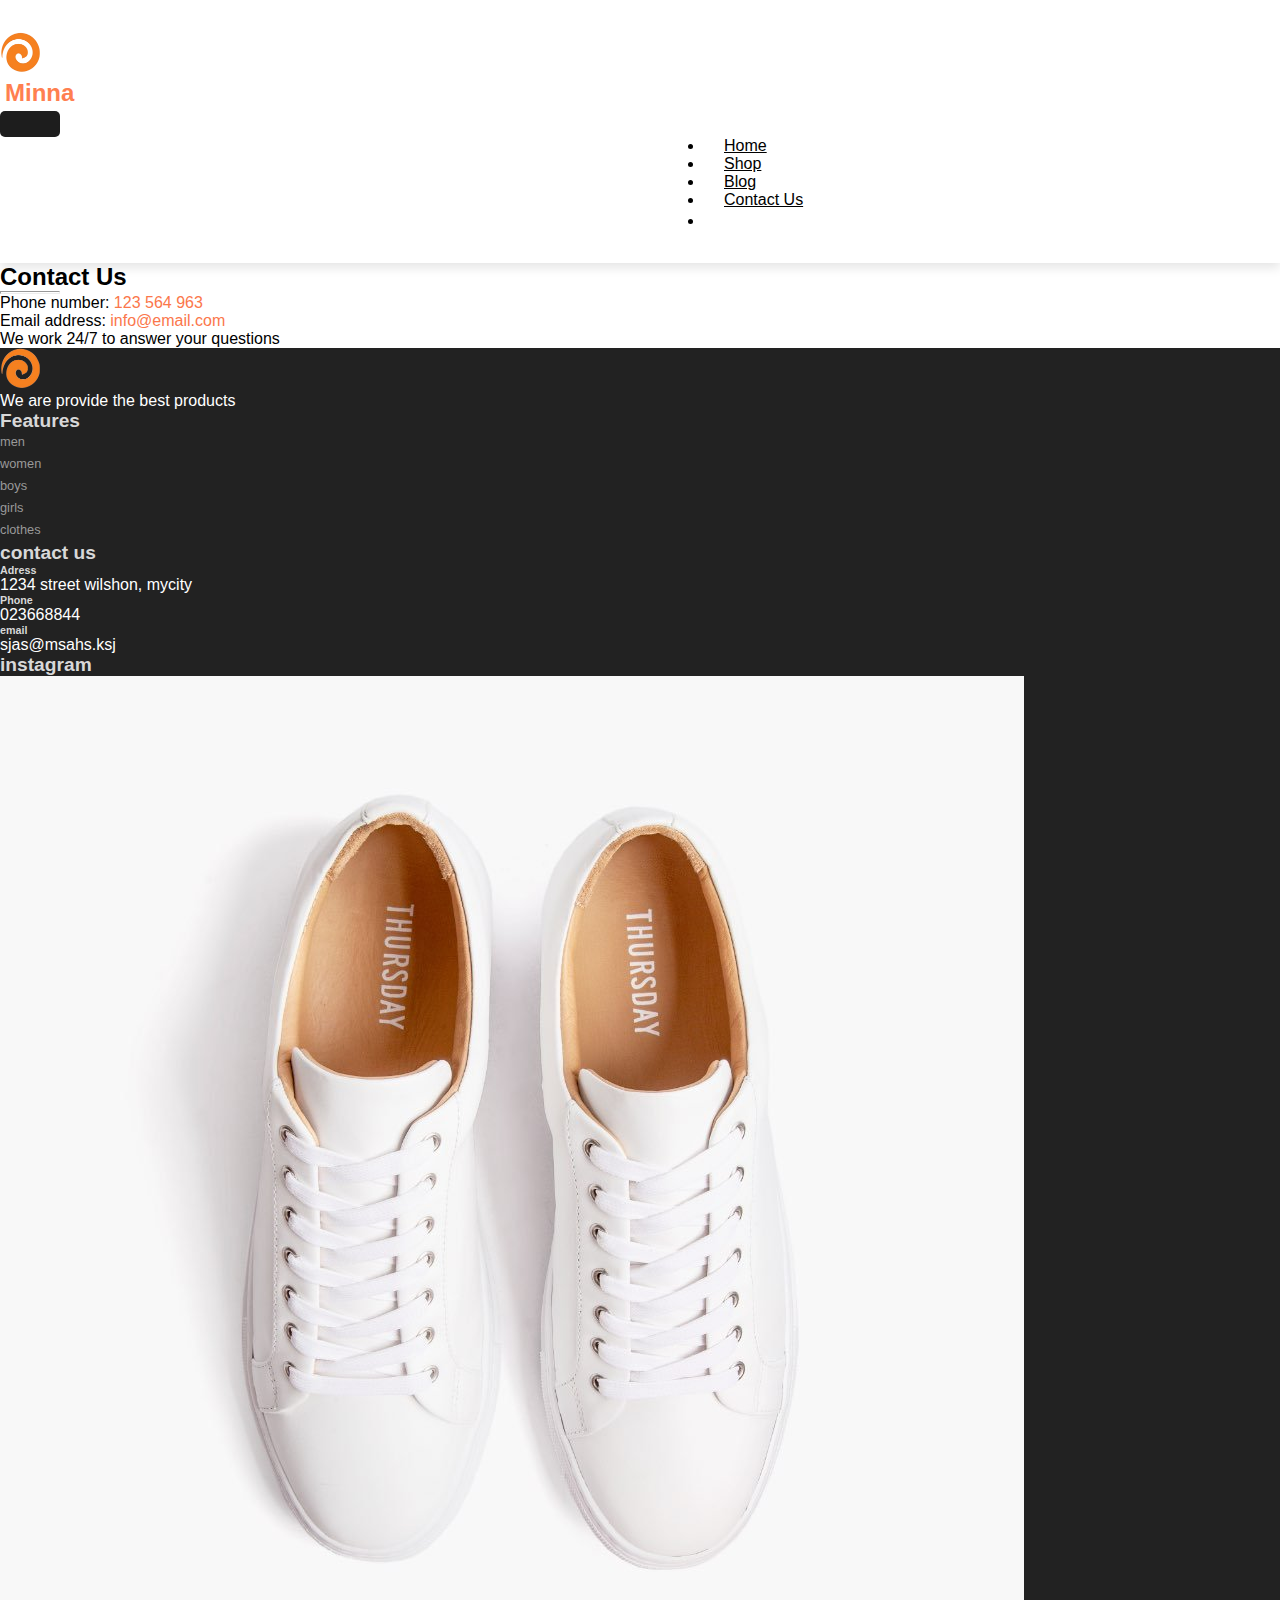
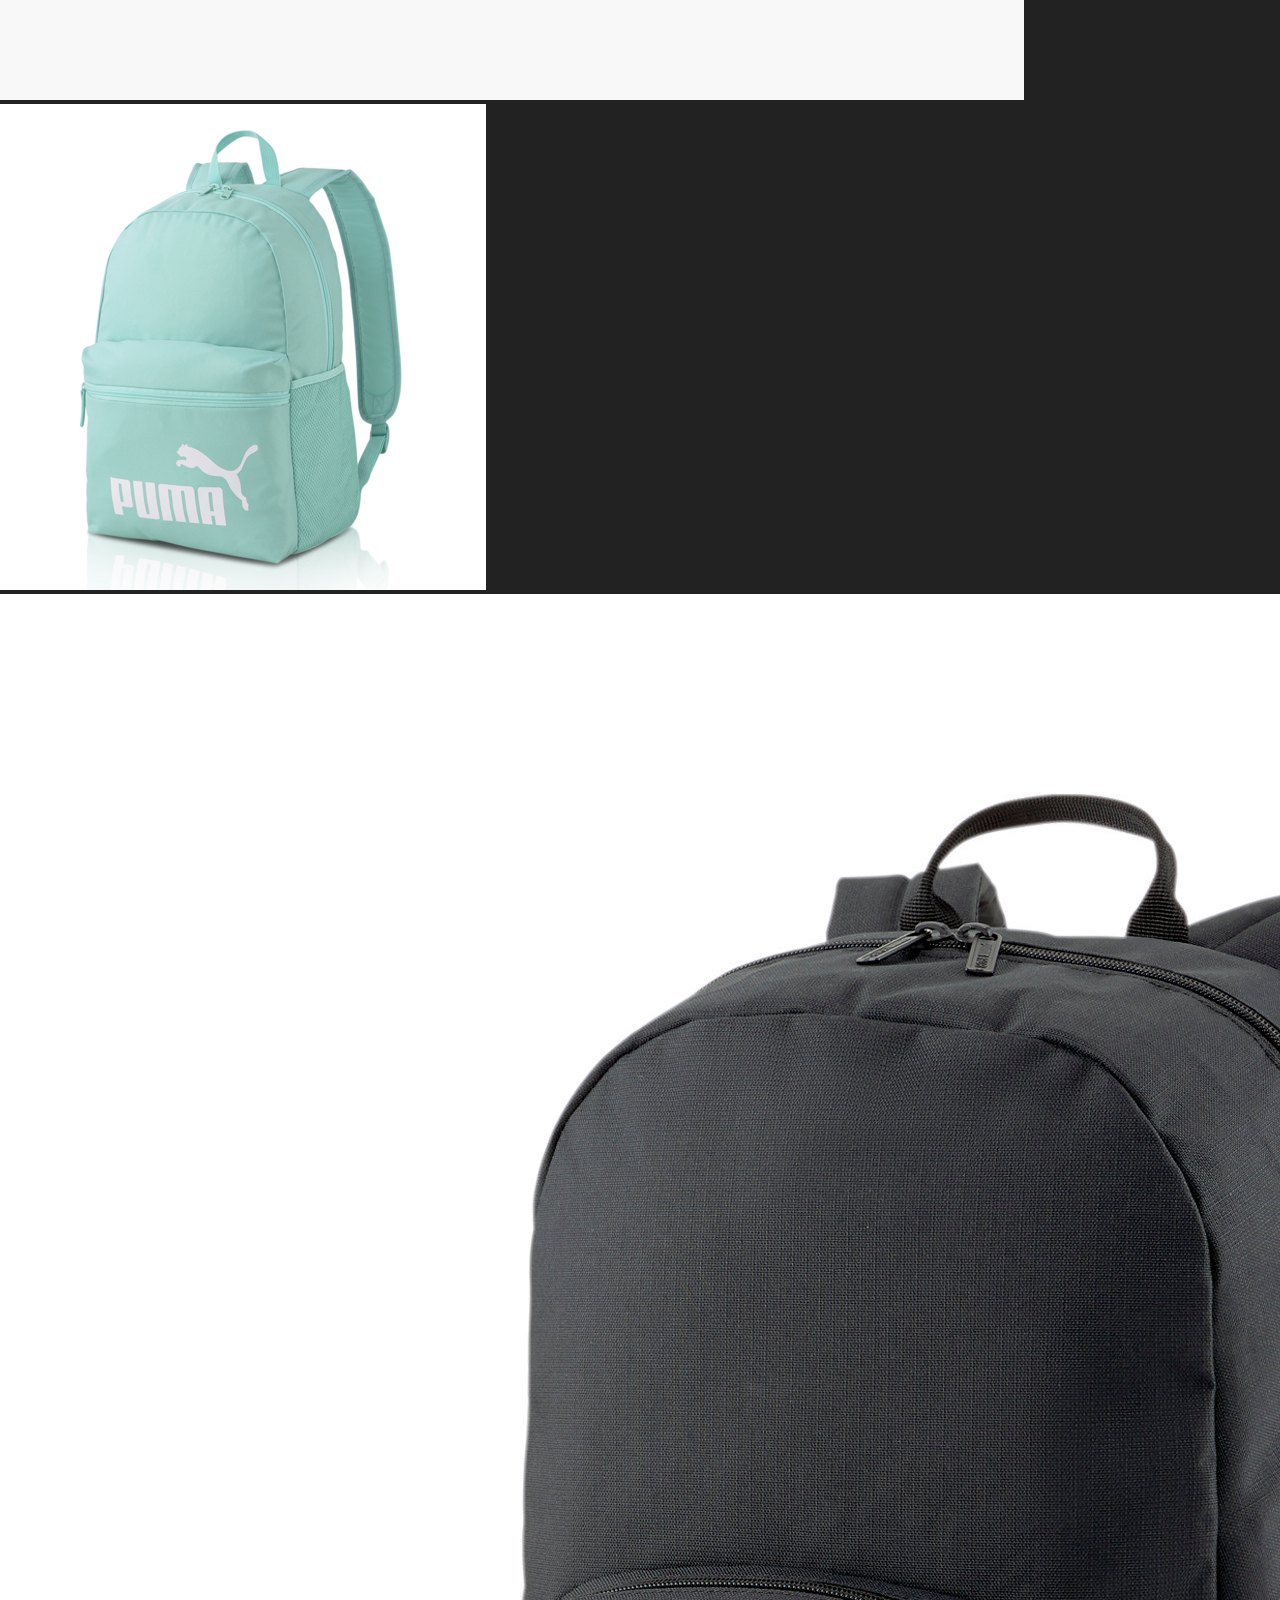
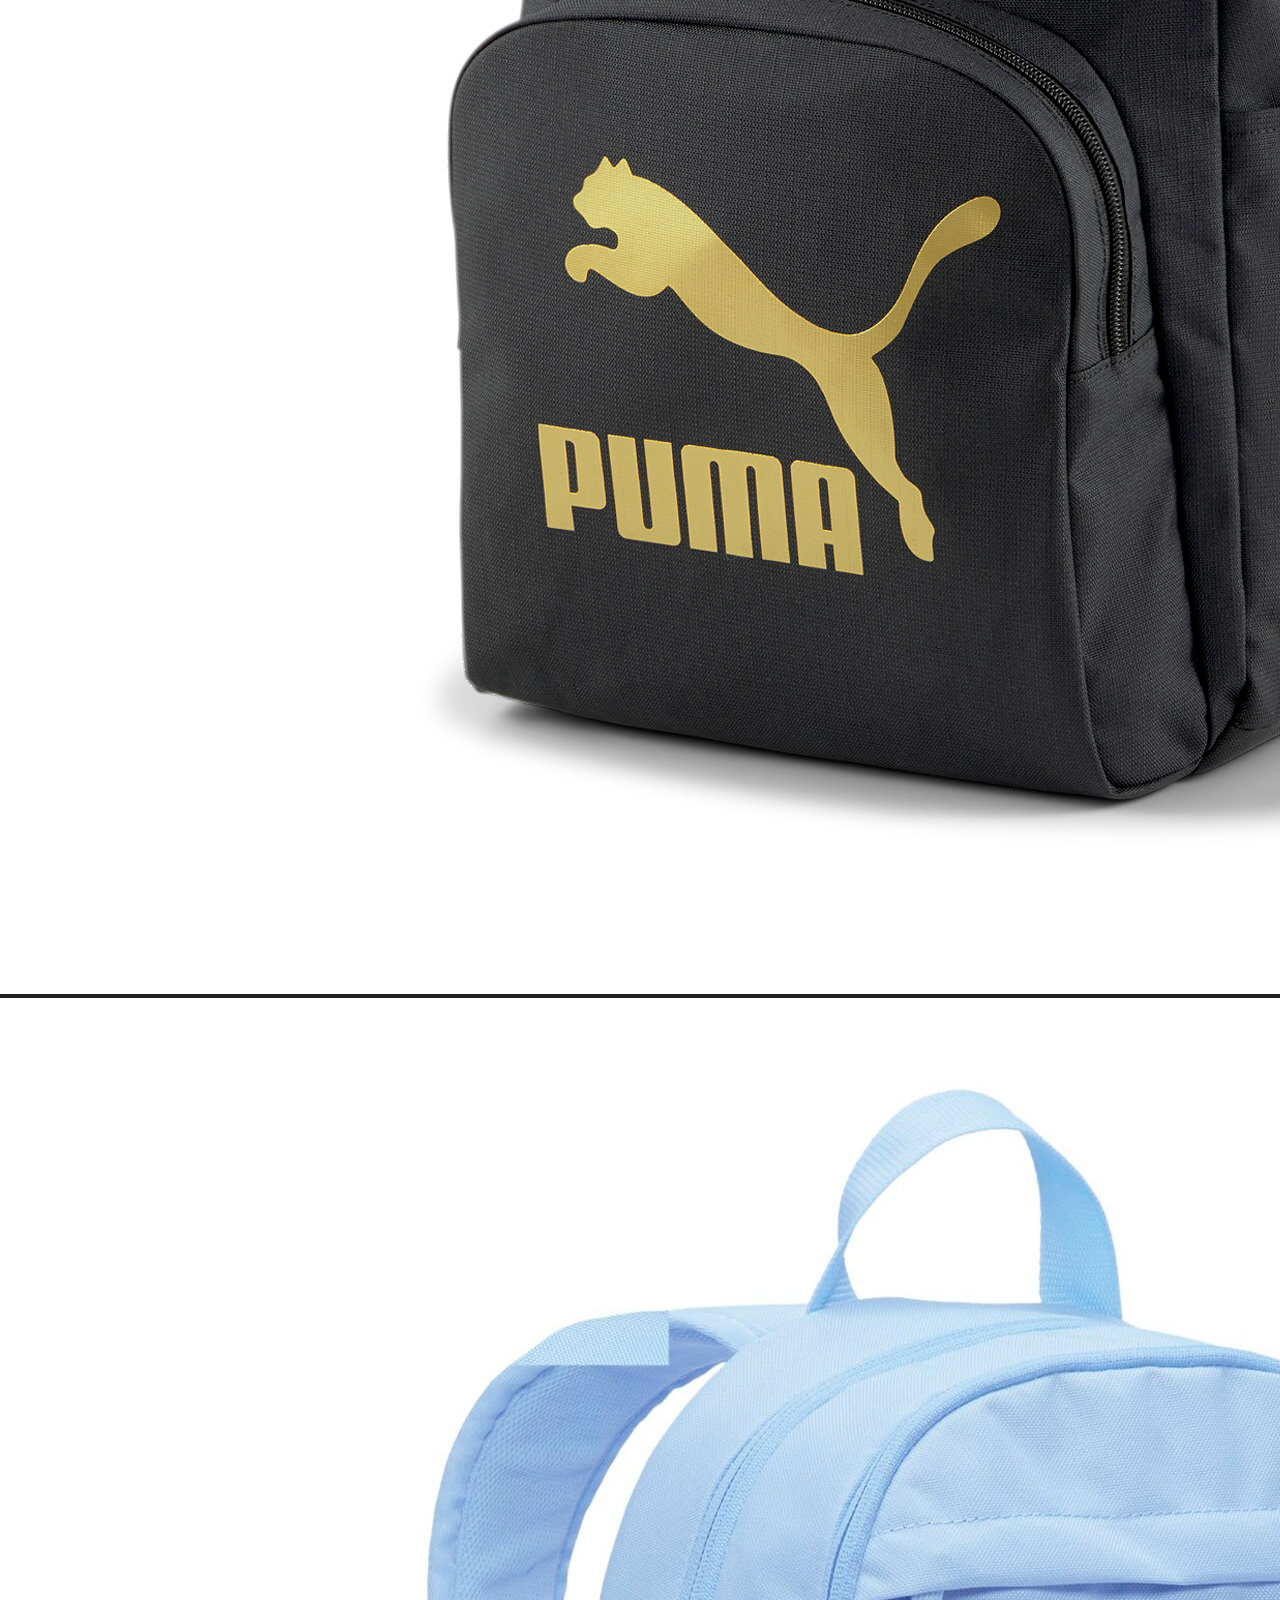
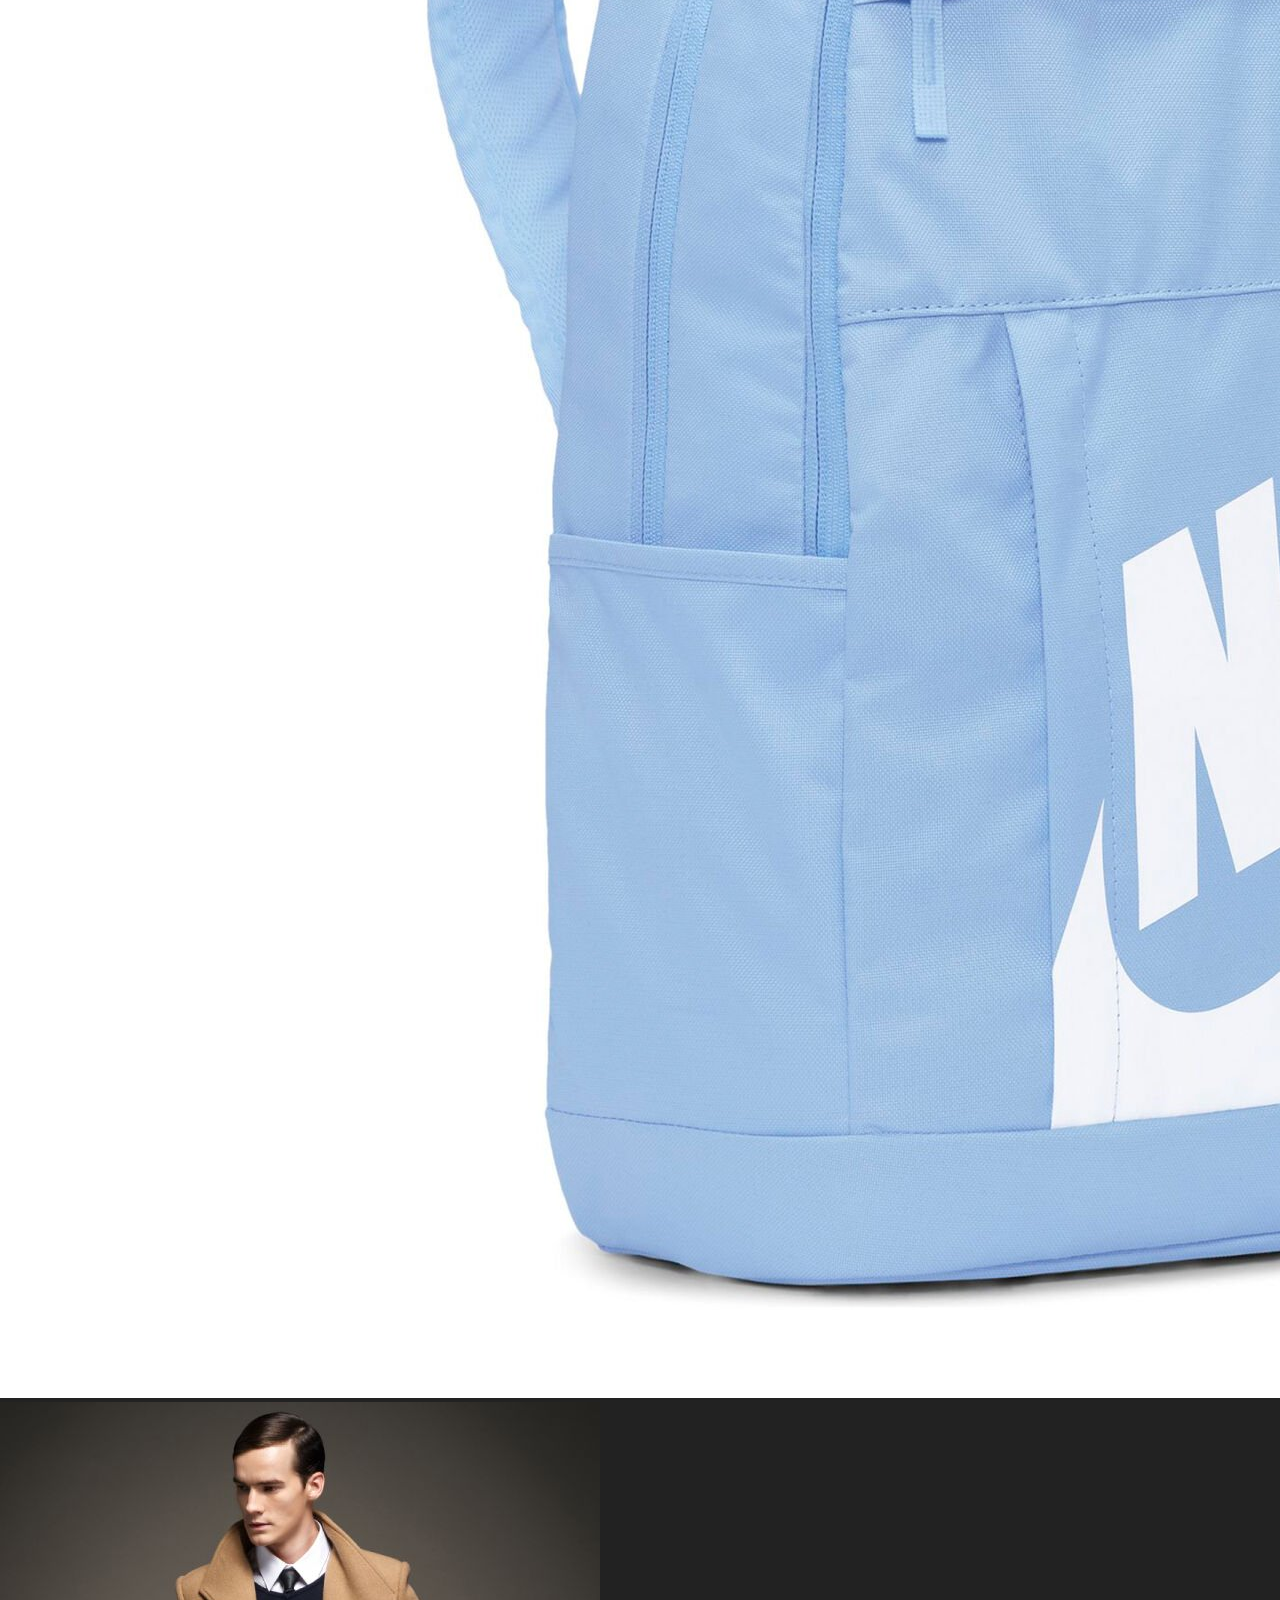
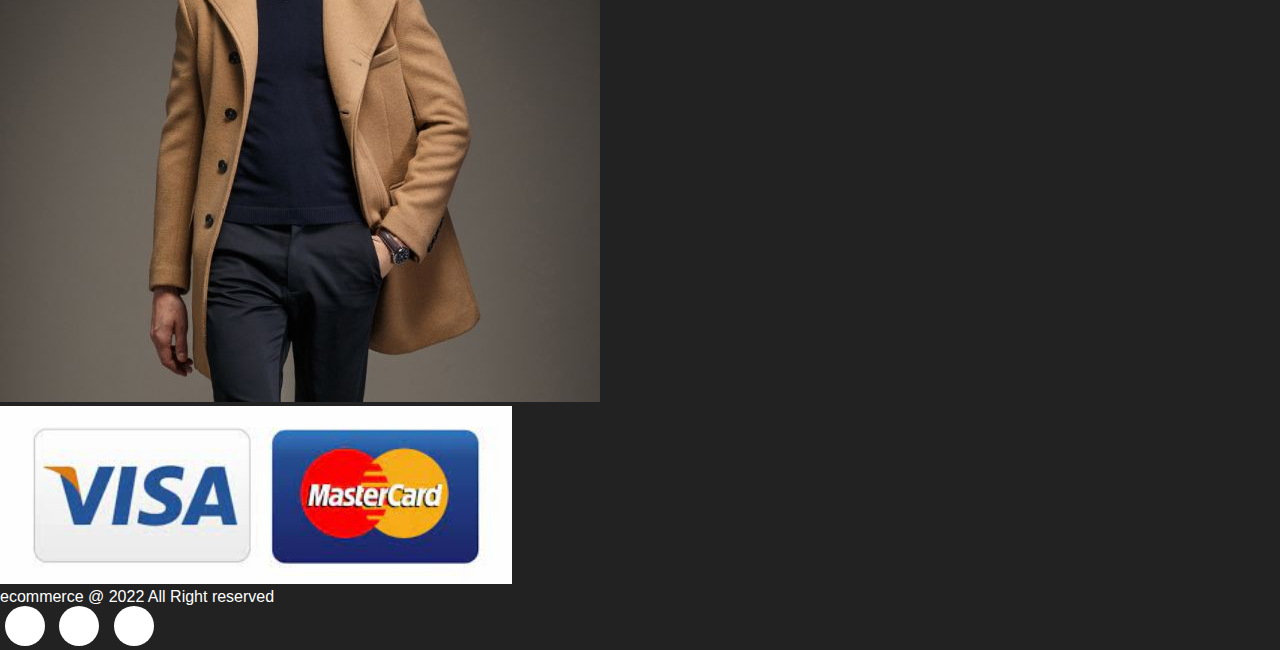
<file: contact.html>
<!DOCTYPE html>
<html lang="en">
  <head>
    <meta charset="UTF-8" />
    <meta http-equiv="X-UA-Compatible" content="IE=edge" />
    <meta name="viewport" content="width=device-width, initial-scale=1.0" />
    <title>Home</title>
    <link
      href="https://cdn.jsdelivr.net/npm/bootstrap@5.2.0-beta1/dist/css/bootstrap.min.css"
      rel="stylesheet"
      integrity="sha384-0evHe/X+R7YkIZDRvuzKMRqM+OrBnVFBL6DOitfPri4tjfHxaWutUpFmBp4vmVor"
      crossorigin="anonymous"
    />
    <link
      rel="stylesheet"
      href="https://cdnjs.cloudflare.com/ajax/libs/font-awesome/6.1.1/css/all.min.css"
      integrity="sha512-KfkfwYDsLkIlwQp6LFnl8zNdLGxu9YAA1QvwINks4PhcElQSvqcyVLLD9aMhXd13uQjoXtEKNosOWaZqXgel0g=="
      crossorigin="anonymous"
      referrerpolicy="no-referrer"
    />
    <link rel="stylesheet" href="assets/css/style.css" />
  </head>
  <body>
    <!--start navbar-->
    <nav class="navbar navbar-expand-lg navbar-light bg-white py-3 fixed-top">
      <div class="container">
        <img class="logo" src="assets/imgs/logo.jpeg" alt="logo" />
        <h2 class="brand">Minna</h2>
        <button
          class="navbar-toggler"
          type="button"
          data-bs-toggle="collapse"
          data-bs-target="#navbarSupportedContent"
          aria-controls="navbarSupportedContent"
          aria-expanded="false"
          aria-label="Toggle navigation"
        >
          <span class="navbar-toggler-icon"></span>
        </button>
        <div
          class="collapse navbar-collapse nav-buttons"
          id="navbarSupportedContent"
        >
          <ul class="navbar-nav me-auto mb-2 mb-lg-0">
            <li class="nav-item">
              <a class="nav-link" href="index.php">Home</a>
            </li>
            <li class="nav-item">
              <a class="nav-link" href="shop.php">Shop</a>
            </li>
            <li class="nav-item">
              <a class="nav-link" href="#">Blog</a>
            </li>
            <li class="nav-item">
              <a class="nav-link" href="contact.html">Contact Us</a>
            </li>
            <li class="nav-item">
              <a href="cart.php"><i class="fa-solid fa-basket-shopping"></i></a>
              <a href="account.html"><i class="fa-solid fa-user"></i></a>
            </li>
          </ul>
        </div>
      </div>
    </nav>
    <!--End nav-->

    <!--Start Contact-->
    <section id="contact" class="container my-5 py-5">
      <div class="container text-center mt-5">
        <h3>Contact Us</h3>
        <hr class="mx-auto" />
        <p class="w-50 mx-auto">Phone number: <span>123 564 963</span></p>
        <p class="w-50 mx-auto">Email address: <span>info@email.com</span></p>
        <p class="w-50 mx-auto">We work 24/7 to answer your questions</p>
      </div>
    </section>
    <!--End Contact-->

    <!--Footer-->
    <footer class="mt-5 py-5">
      <div class="row container mx-auto pt-5">
        <div class="footer-one col-lg-3 col-md-3 col-sm-12">
          <img class="logo" src="assets/imgs/logo.jpeg" alt="logo" />
          <p class="pt-3">We are provide the best products</p>
        </div>
        <div class="footer-one col-lg-3 col-md-3 col-sm-12">
          <h5 class="pb-2">Features</h5>
          <ul class="text-uppercase">
            <li><a href="#">men</a></li>
            <li><a href="#">women</a></li>
            <li><a href="#">boys</a></li>
            <li><a href="#">girls</a></li>
            <li><a href="#">clothes</a></li>
          </ul>
        </div>
        <div class="footer-one col-lg-3 col-md-3 col-sm-12">
          <h5 class="pb-2">contact us</h5>
          <div>
            <h6 class="text-uppercase">Adress</h6>
            <p>1234 street wilshon, mycity</p>
          </div>
          <div>
            <h6 class="text-uppercase">Phone</h6>
            <p>023668844</p>
          </div>
          <div>
            <h6 class="text-uppercase">email</h6>
            <p>sjas@msahs.ksj</p>
          </div>
        </div>
        <div class="footer-one col-lg-3 col-md-3 col-sm-12">
          <h5 class="pb-2">instagram</h5>
          <div class="row">
            <img
              src="assets/imgs/featured1.jpeg"
              class="img-fluid w-25 h-100 m2"
              alt=""
            />
            <img
              src="assets/imgs/featured2.jpeg"
              class="img-fluid w-25 h-100 m2"
              alt=""
            />
            <img
              src="assets/imgs/featured3.jpeg"
              class="img-fluid w-25 h-100 m2"
              alt=""
            />
            <img
              src="assets/imgs/featured4.jpeg"
              class="img-fluid w-25 h-100 m2"
              alt=""
            />
            <img
              src="assets/imgs/clothes1.jpeg"
              class="img-fluid w-25 h-100 m2"
              alt=""
            />
          </div>
        </div>
      </div>
      <div class="copyright mt-5">
        <div class="row container mx-auto">
          <div class="col-lg-3 col-md-6 col-sm-12 mb-4">
            <img src="assets/imgs/payment.jpeg" alt="payment" />
          </div>
          <div class="col-lg-3 col-md-6 col-sm-12 mb-4 text-nowrap mb-2">
            <p>ecommerce @ 2022 All Right reserved</p>
          </div>
          <div class="col-lg-3 col-md-6 col-sm-12 mb-4">
            <a href="#"><i class="fab fa-facebook"></i></a>
            <a href="#"><i class="fab fa-instagram"></i></a>
            <a href="#"><i class="fab fa-twitter"></i></a>
          </div>
        </div>
      </div>
    </footer>
    <script
      src="https://cdn.jsdelivr.net/npm/bootstrap@5.2.0-beta1/dist/js/bootstrap.bundle.min.js"
      integrity="sha384-pprn3073KE6tl6bjs2QrFaJGz5/SUsLqktiwsUTF55Jfv3qYSDhgCecCxMW52nD2"
      crossorigin="anonymous"
    ></script>
  </body>
</html>
</file>
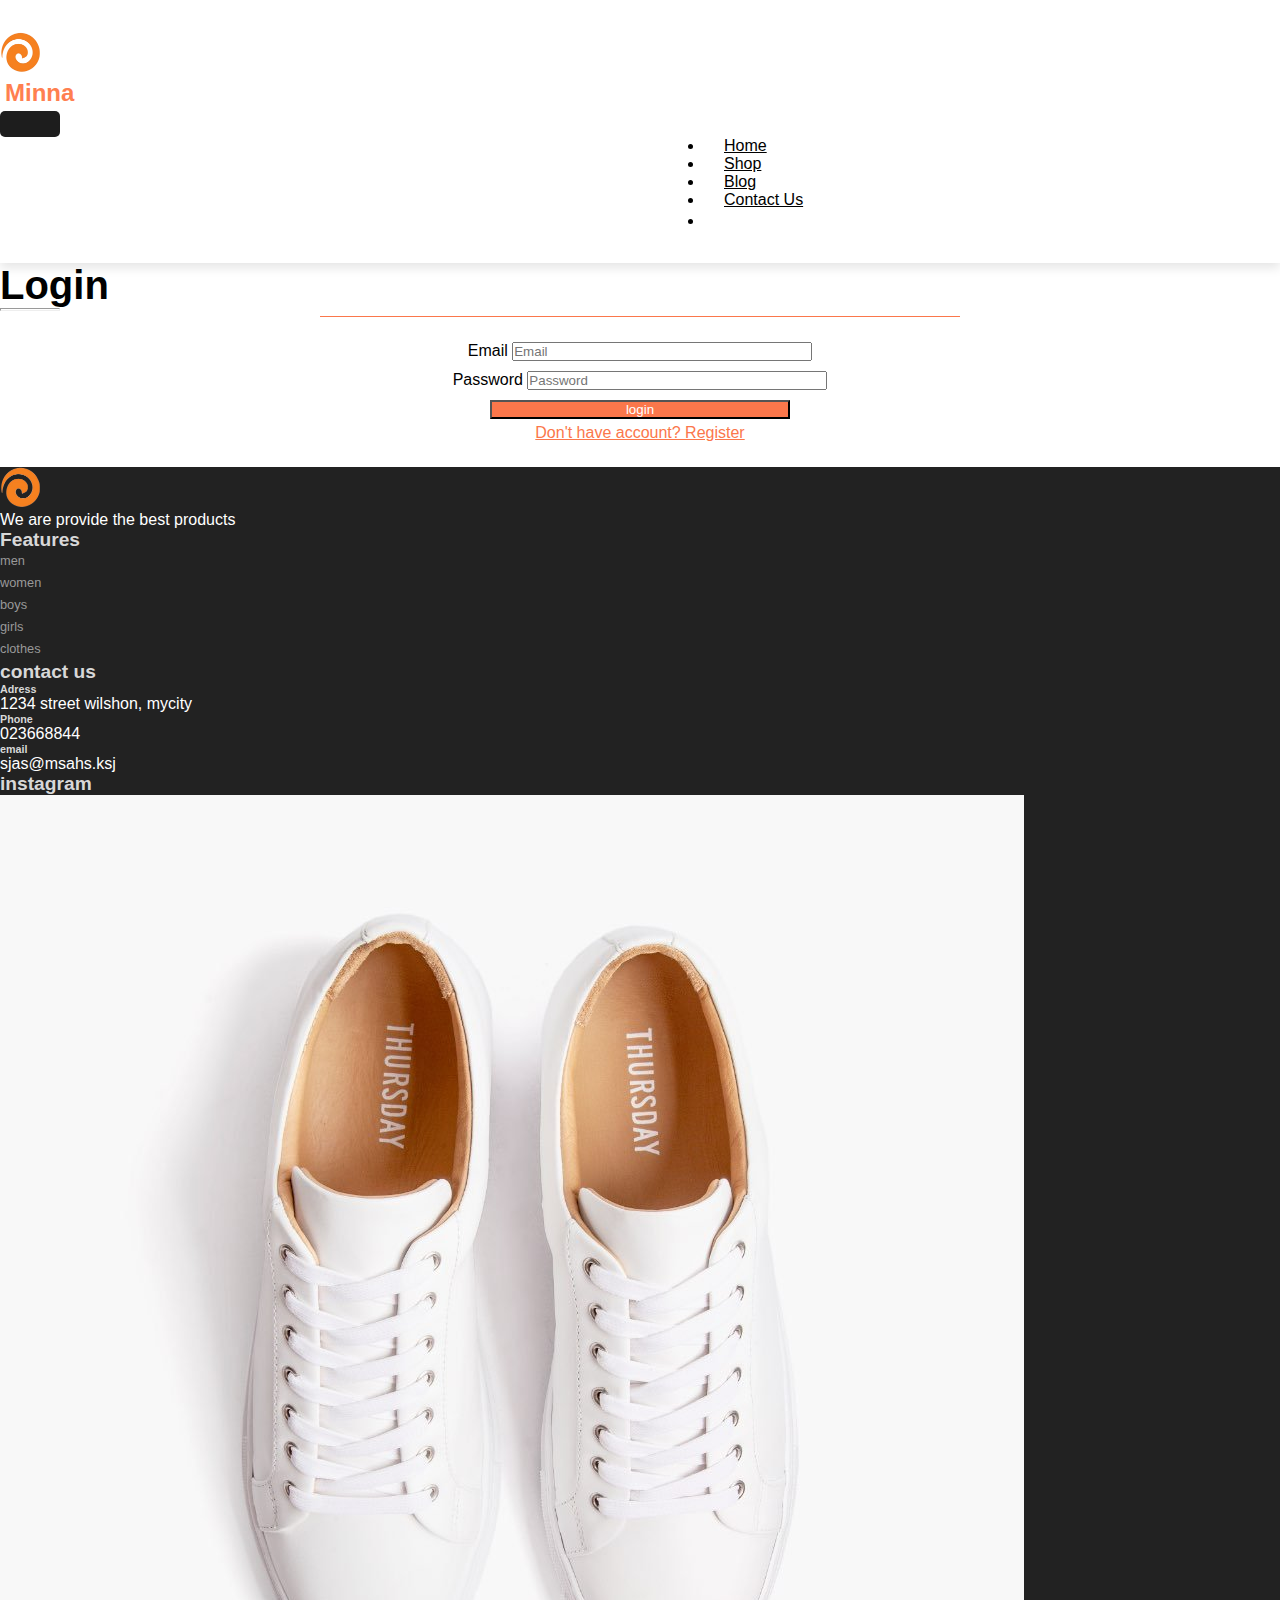
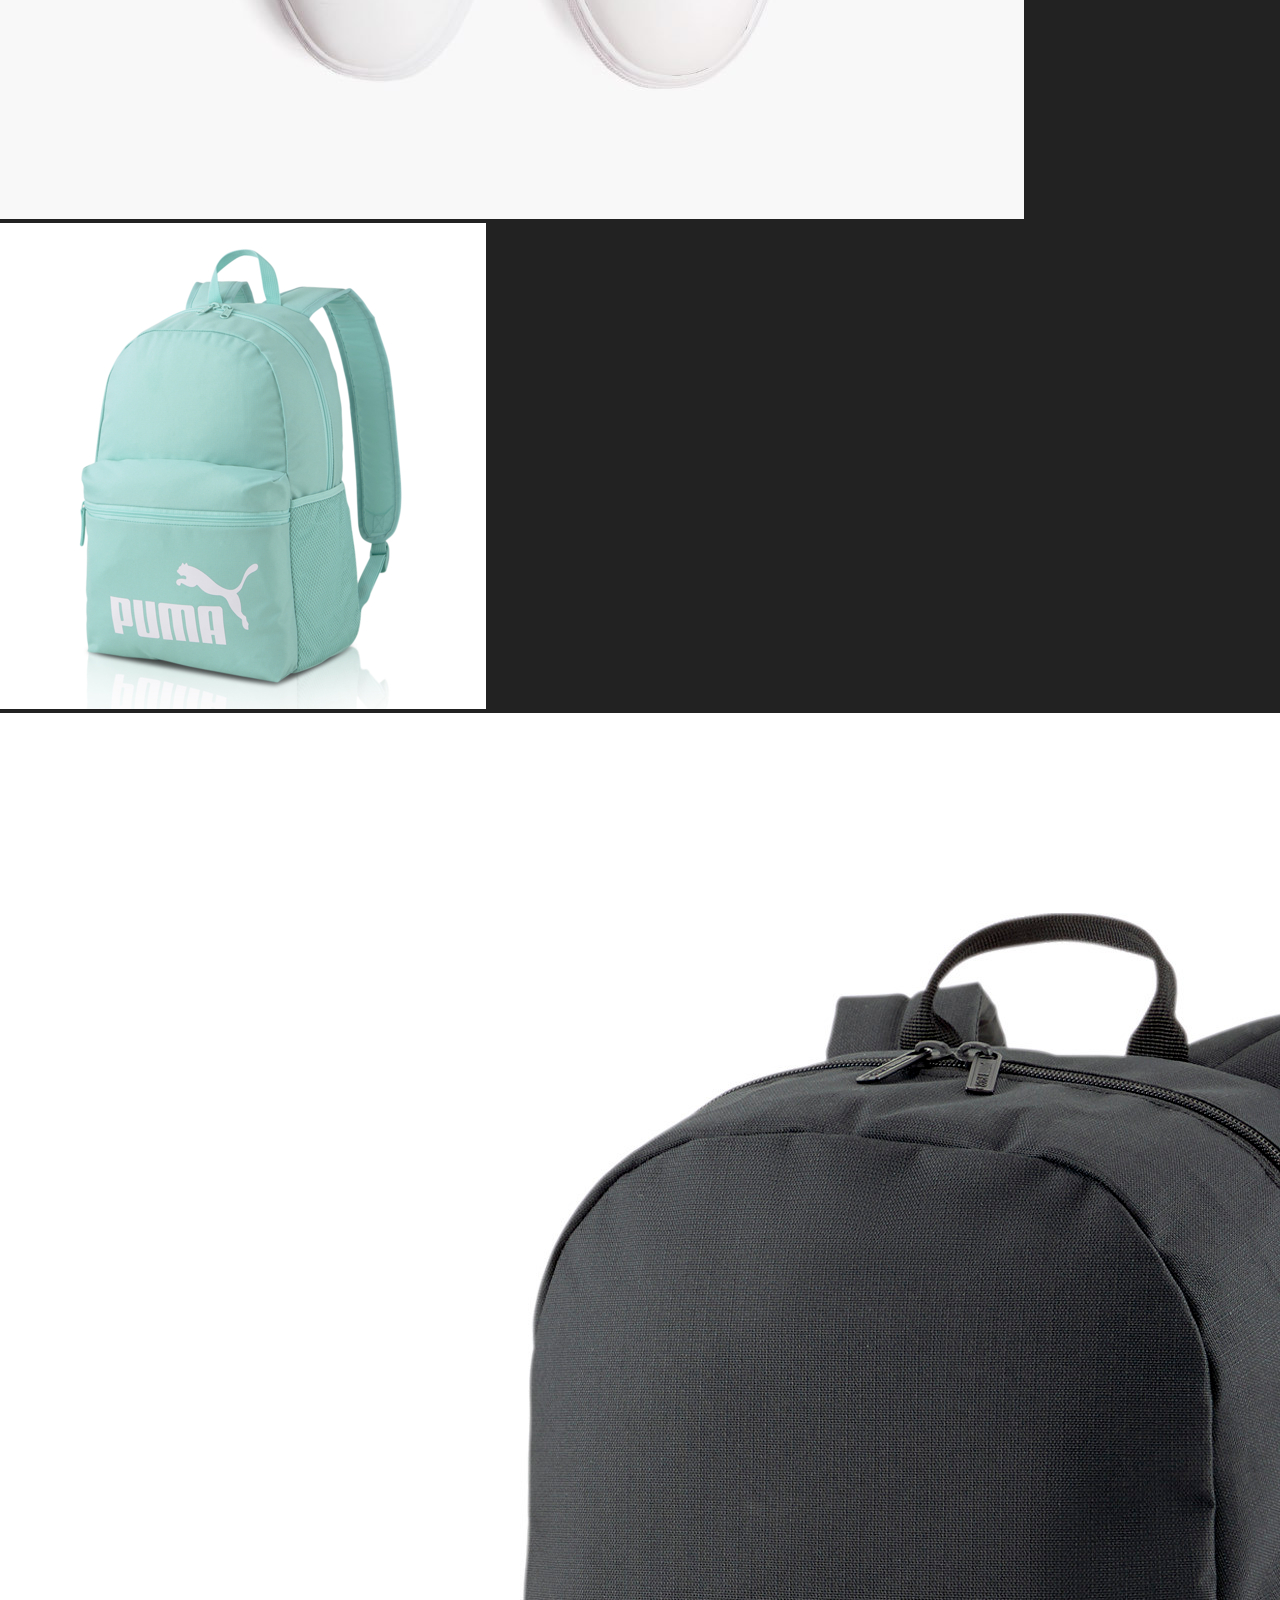
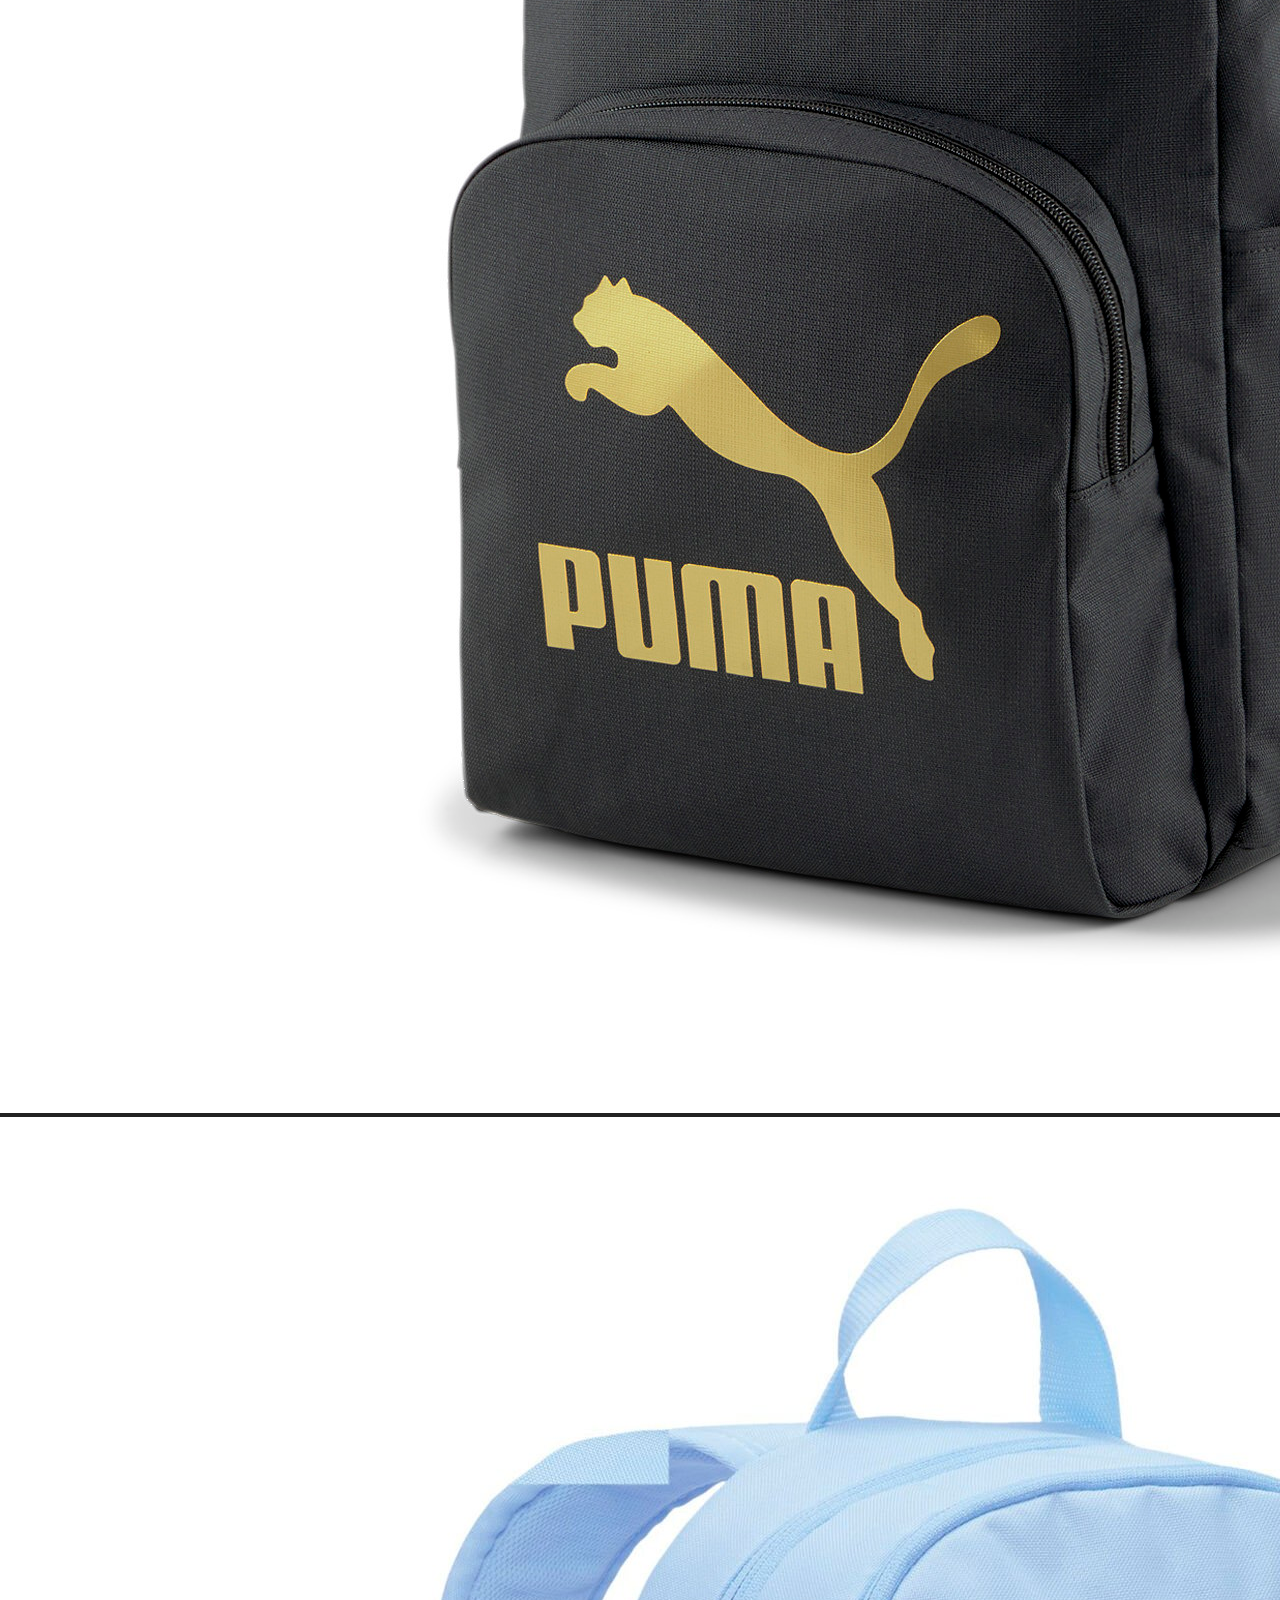
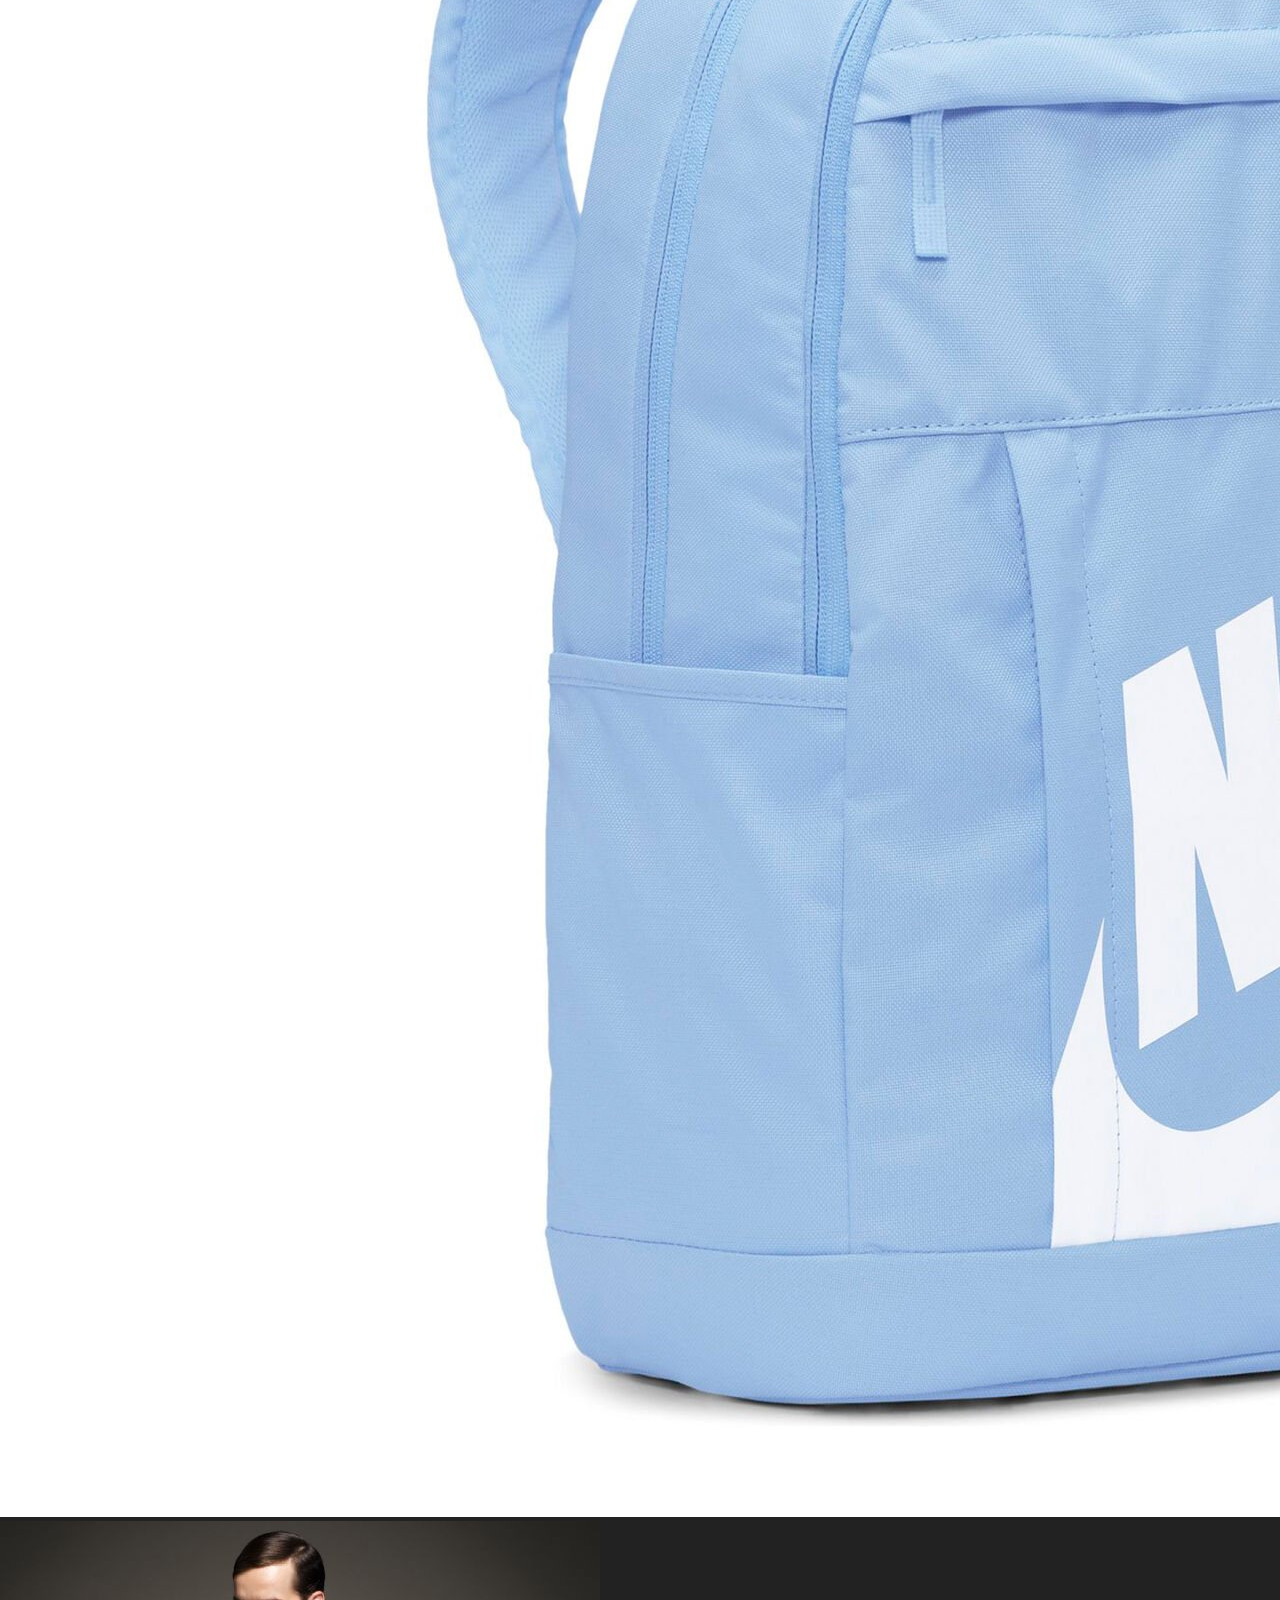
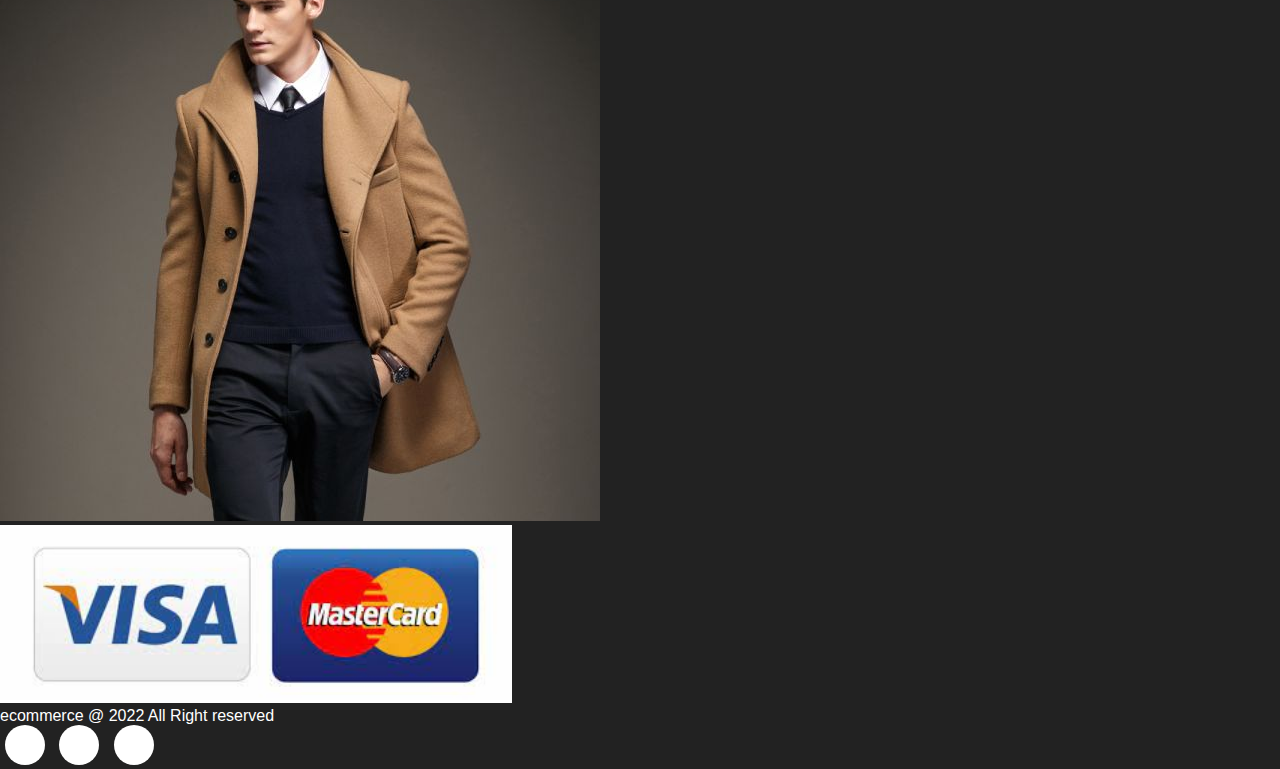
<file: login.html>
<!DOCTYPE html>
<html lang="en">
  <head>
    <meta charset="UTF-8" />
    <meta http-equiv="X-UA-Compatible" content="IE=edge" />
    <meta name="viewport" content="width=device-width, initial-scale=1.0" />
    <title>Home</title>
    <link
      href="https://cdn.jsdelivr.net/npm/bootstrap@5.2.0-beta1/dist/css/bootstrap.min.css"
      rel="stylesheet"
      integrity="sha384-0evHe/X+R7YkIZDRvuzKMRqM+OrBnVFBL6DOitfPri4tjfHxaWutUpFmBp4vmVor"
      crossorigin="anonymous"
    />
    <link
      rel="stylesheet"
      href="https://cdnjs.cloudflare.com/ajax/libs/font-awesome/6.1.1/css/all.min.css"
      integrity="sha512-KfkfwYDsLkIlwQp6LFnl8zNdLGxu9YAA1QvwINks4PhcElQSvqcyVLLD9aMhXd13uQjoXtEKNosOWaZqXgel0g=="
      crossorigin="anonymous"
      referrerpolicy="no-referrer"
    />
    <link rel="stylesheet" href="assets/css/style.css" />
  </head>
  <body>
    <!--start navbar-->
    <nav class="navbar navbar-expand-lg navbar-light bg-white py-3 fixed-top">
      <div class="container">
        <img class="logo" src="assets/imgs/logo.jpeg" alt="logo" />
        <h2 class="brand">Minna</h2>
        <button
          class="navbar-toggler"
          type="button"
          data-bs-toggle="collapse"
          data-bs-target="#navbarSupportedContent"
          aria-controls="navbarSupportedContent"
          aria-expanded="false"
          aria-label="Toggle navigation"
        >
          <span class="navbar-toggler-icon"></span>
        </button>
        <div
          class="collapse navbar-collapse nav-buttons"
          id="navbarSupportedContent"
        >
          <ul class="navbar-nav me-auto mb-2 mb-lg-0">
            <li class="nav-item">
              <a class="nav-link" href="index.php">Home</a>
            </li>
            <li class="nav-item">
              <a class="nav-link" href="shop.php">Shop</a>
            </li>
            <li class="nav-item">
              <a class="nav-link" href="#">Blog</a>
            </li>
            <li class="nav-item">
              <a class="nav-link" href="contact.html">Contact Us</a>
            </li>
            <li class="nav-item">
              <a href="cart.php"><i class="fa-solid fa-basket-shopping"></i></a>
              <a href="account.html"><i class="fa-solid fa-user"></i></a>
            </li>
          </ul>
        </div>
      </div>
    </nav>
    <!--End nav-->

    <!--Strat login -->
    <section class="my-5 py-5">
      <div class="container text-center mt-3 pt-5">
        <h2 class="form-weight-bold">Login</h2>
        <hr class="mx-auto" />
      </div>
      <div class="mx-auto container">
        <form id="login-form" action="">
          <div class="form-group">
            <label for="">Email</label>
            <input
              type="text"
              class="form-control"
              id="login-email"
              name="email"
              placeholder="Email"
              required
            />
          </div>
          <div class="form-group">
            <label for="">Password</label>
            <input
              type="password"
              class="form-control"
              id="login-password"
              name="password"
              placeholder="Password"
              required
            />
          </div>
          <div class="form-group">
            <input type="submit" class="btn" id="login-btn" value="login" />
          </div>
          <div class="form-group">
            <a id="register-url" class="btn" href=""
              >Don't have account? Register</a
            >
          </div>
        </form>
      </div>
    </section>

    <!--End login -->
    <!--Footer-->
    <footer class="mt-5 py-5">
      <div class="row container mx-auto pt-5">
        <div class="footer-one col-lg-3 col-md-3 col-sm-12">
          <img class="logo" src="assets/imgs/logo.jpeg" alt="logo" />
          <p class="pt-3">We are provide the best products</p>
        </div>
        <div class="footer-one col-lg-3 col-md-3 col-sm-12">
          <h5 class="pb-2">Features</h5>
          <ul class="text-uppercase">
            <li><a href="#">men</a></li>
            <li><a href="#">women</a></li>
            <li><a href="#">boys</a></li>
            <li><a href="#">girls</a></li>
            <li><a href="#">clothes</a></li>
          </ul>
        </div>
        <div class="footer-one col-lg-3 col-md-3 col-sm-12">
          <h5 class="pb-2">contact us</h5>
          <div>
            <h6 class="text-uppercase">Adress</h6>
            <p>1234 street wilshon, mycity</p>
          </div>
          <div>
            <h6 class="text-uppercase">Phone</h6>
            <p>023668844</p>
          </div>
          <div>
            <h6 class="text-uppercase">email</h6>
            <p>sjas@msahs.ksj</p>
          </div>
        </div>
        <div class="footer-one col-lg-3 col-md-3 col-sm-12">
          <h5 class="pb-2">instagram</h5>
          <div class="row">
            <img
              src="assets/imgs/featured1.jpeg"
              class="img-fluid w-25 h-100 m2"
              alt=""
            />
            <img
              src="assets/imgs/featured2.jpeg"
              class="img-fluid w-25 h-100 m2"
              alt=""
            />
            <img
              src="assets/imgs/featured3.jpeg"
              class="img-fluid w-25 h-100 m2"
              alt=""
            />
            <img
              src="assets/imgs/featured4.jpeg"
              class="img-fluid w-25 h-100 m2"
              alt=""
            />
            <img
              src="assets/imgs/clothes1.jpeg"
              class="img-fluid w-25 h-100 m2"
              alt=""
            />
          </div>
        </div>
      </div>
      <div class="copyright mt-5">
        <div class="row container mx-auto">
          <div class="col-lg-3 col-md-6 col-sm-12 mb-4">
            <img src="assets/imgs/payment.jpeg" alt="payment" />
          </div>
          <div class="col-lg-3 col-md-6 col-sm-12 mb-4 text-nowrap mb-2">
            <p>ecommerce @ 2022 All Right reserved</p>
          </div>
          <div class="col-lg-3 col-md-6 col-sm-12 mb-4">
            <a href="#"><i class="fab fa-facebook"></i></a>
            <a href="#"><i class="fab fa-instagram"></i></a>
            <a href="#"><i class="fab fa-twitter"></i></a>
          </div>
        </div>
      </div>
    </footer>
    <script
      src="https://cdn.jsdelivr.net/npm/bootstrap@5.2.0-beta1/dist/js/bootstrap.bundle.min.js"
      integrity="sha384-pprn3073KE6tl6bjs2QrFaJGz5/SUsLqktiwsUTF55Jfv3qYSDhgCecCxMW52nD2"
      crossorigin="anonymous"
    ></script>
  </body>
</html>
</file>
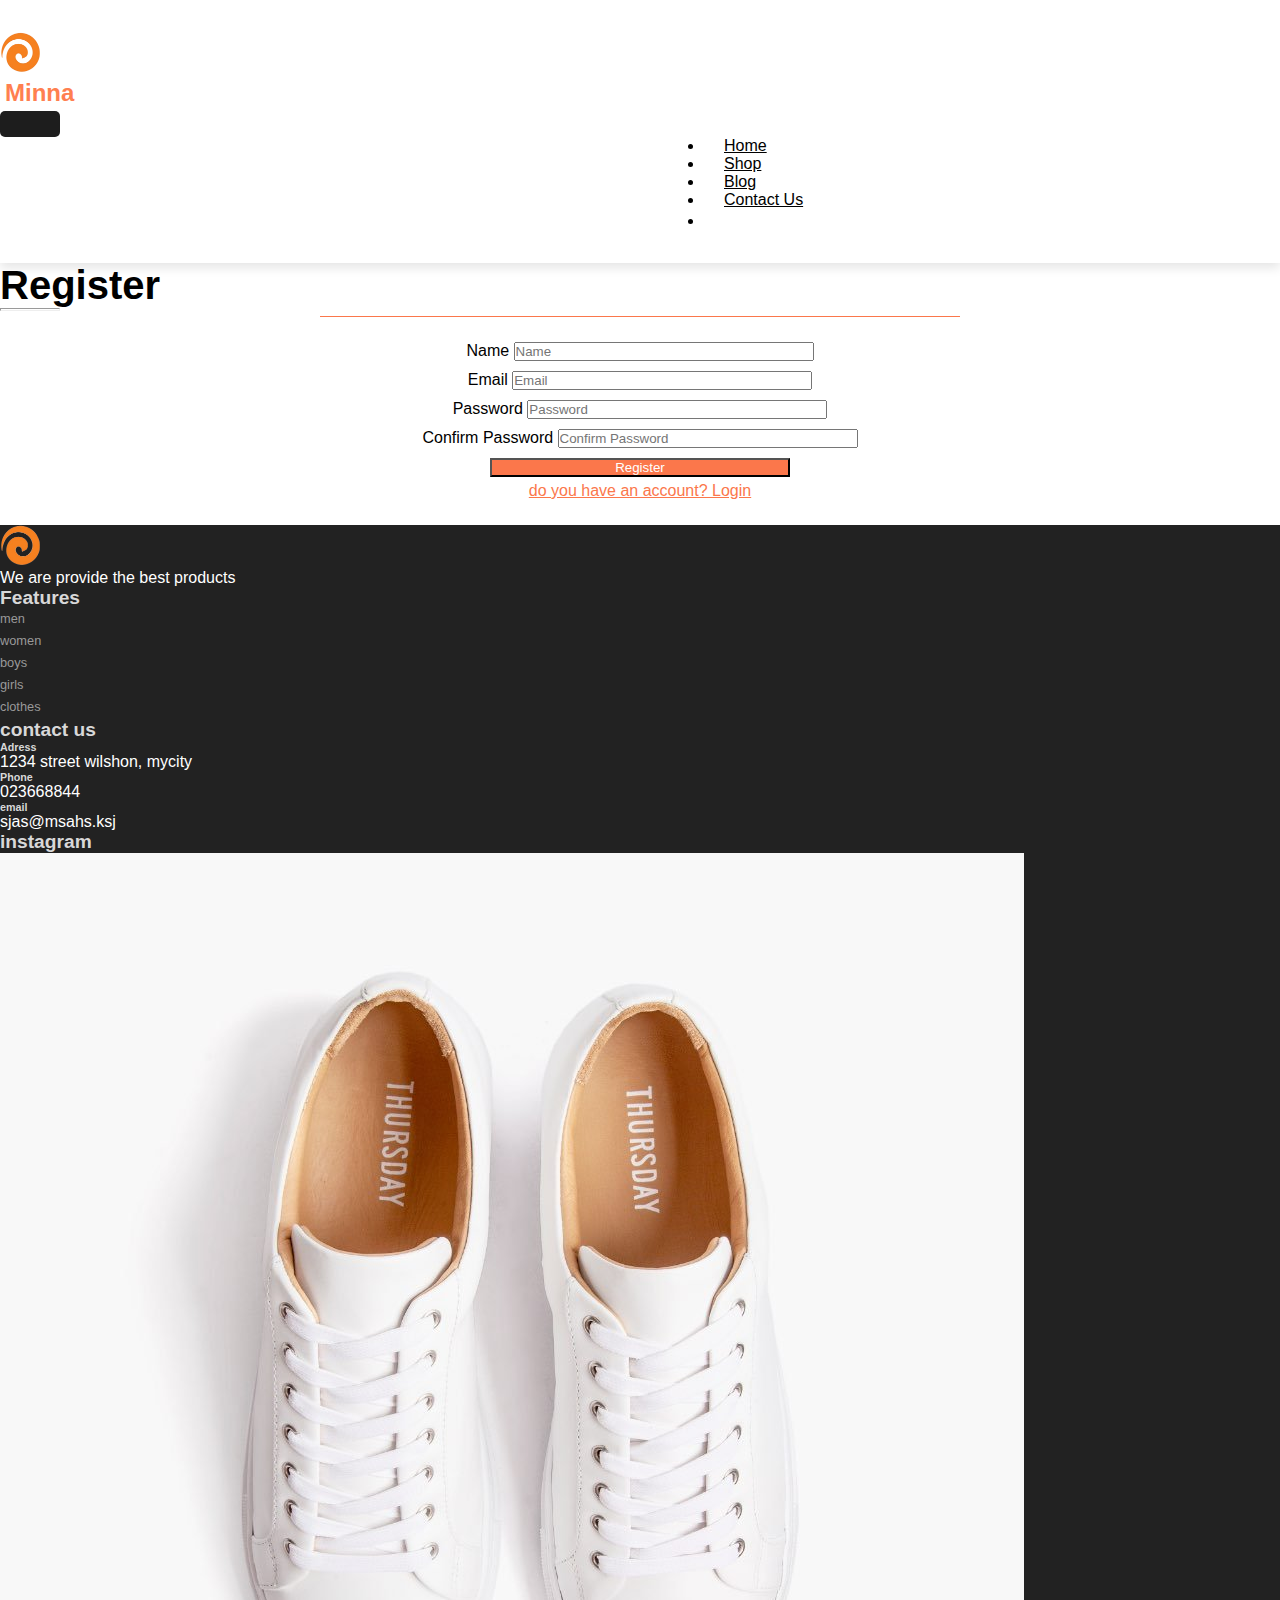
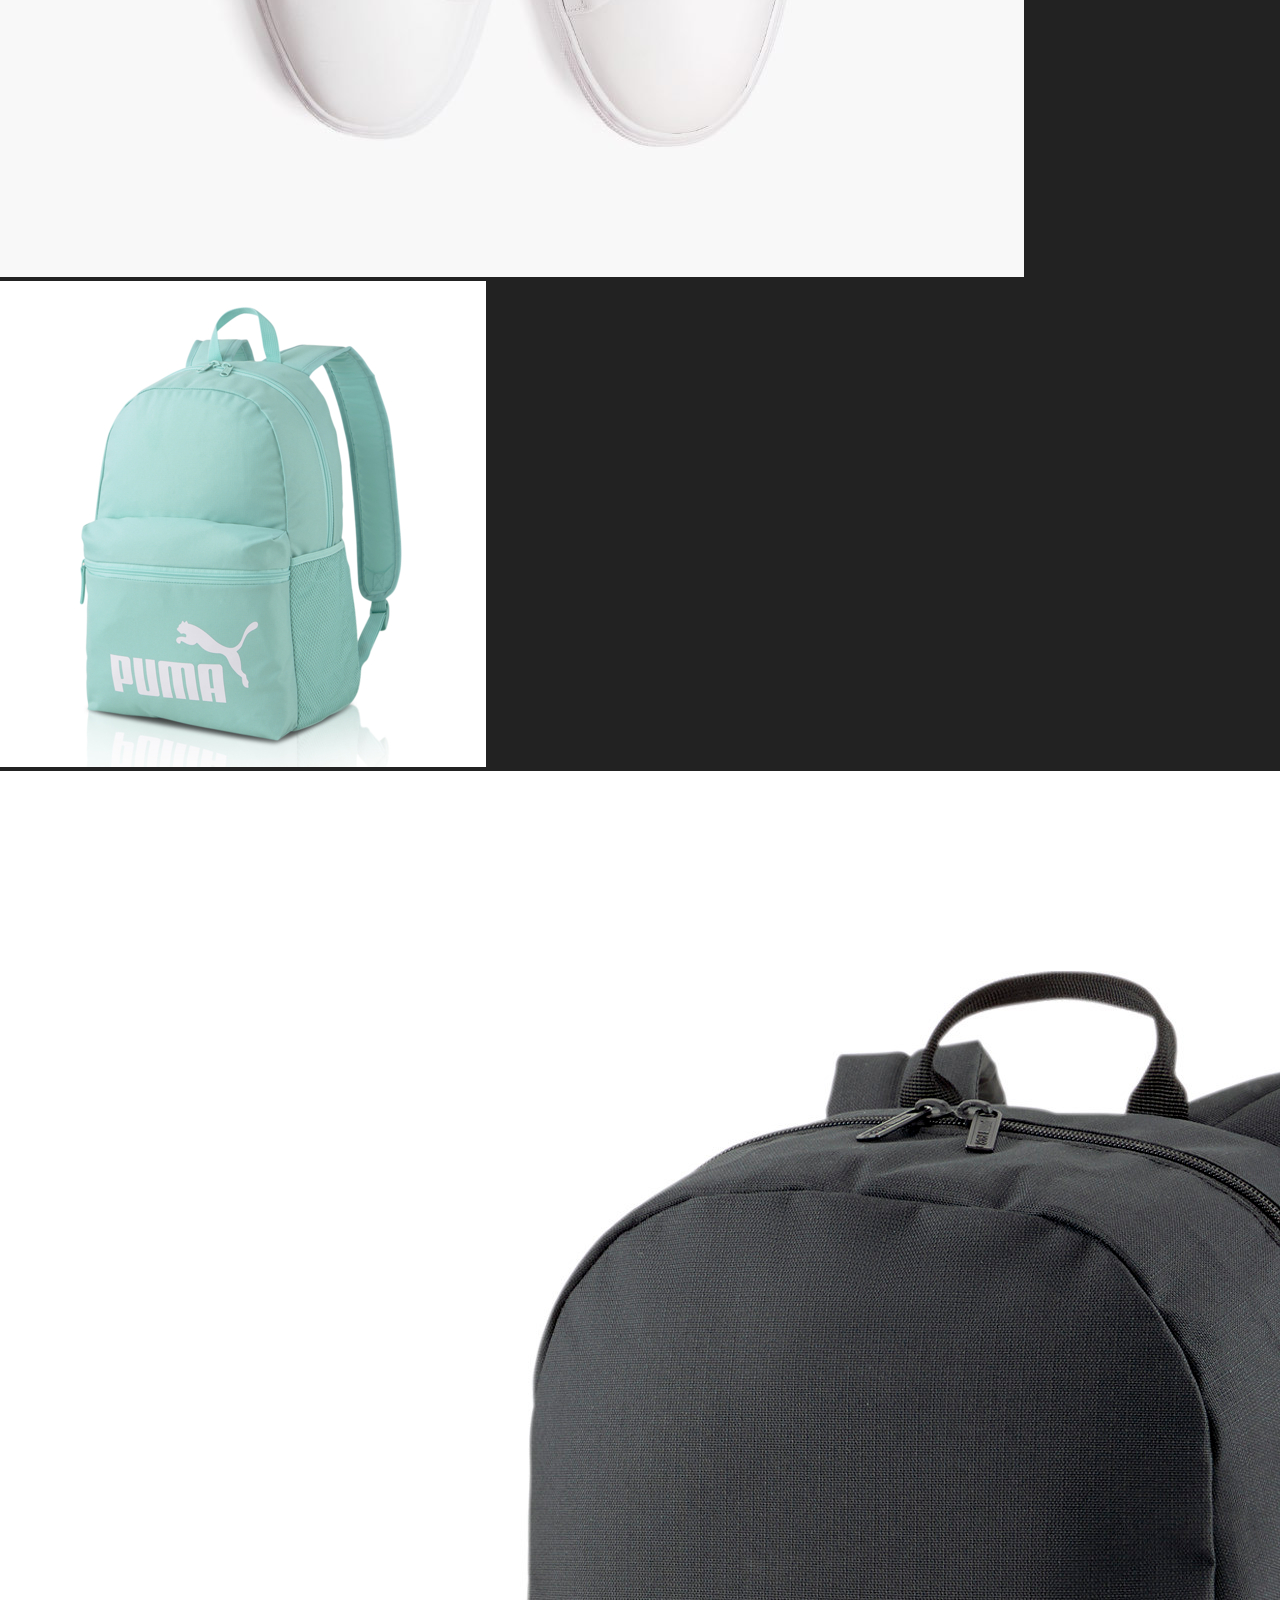
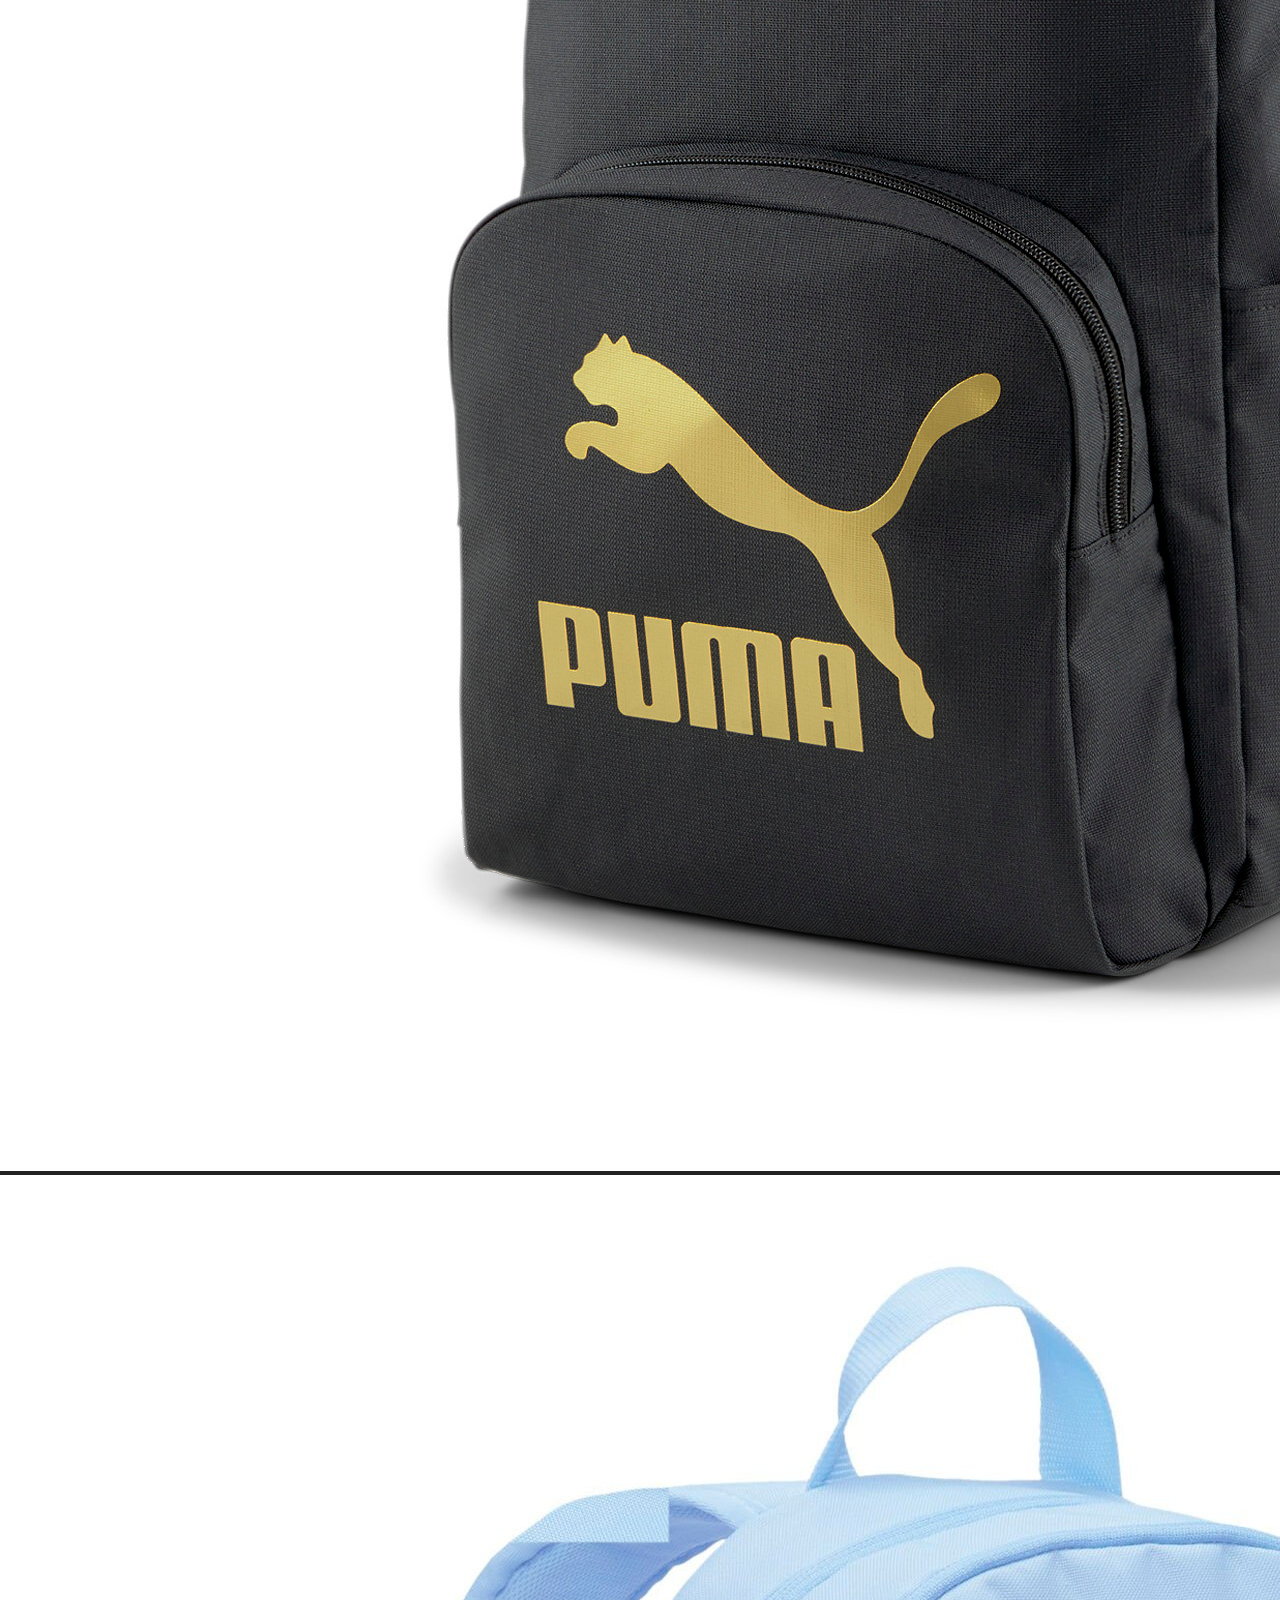
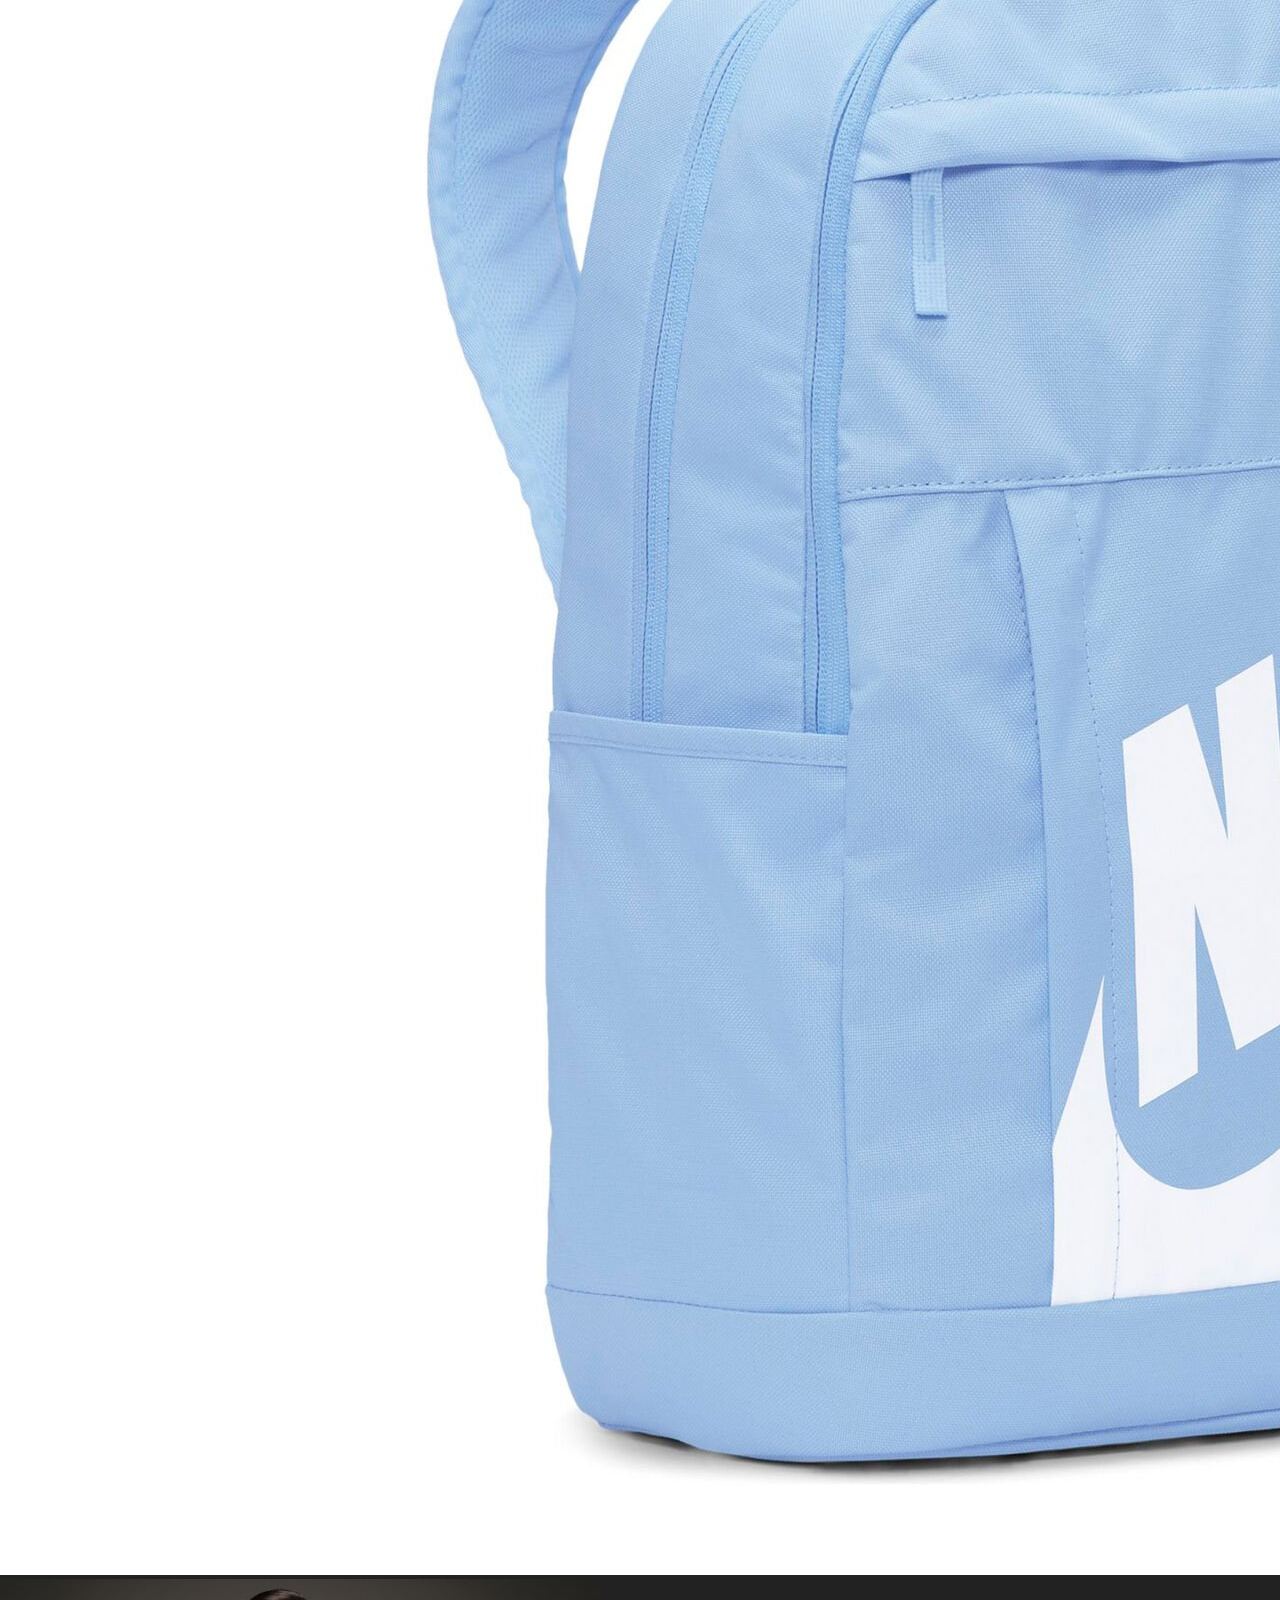
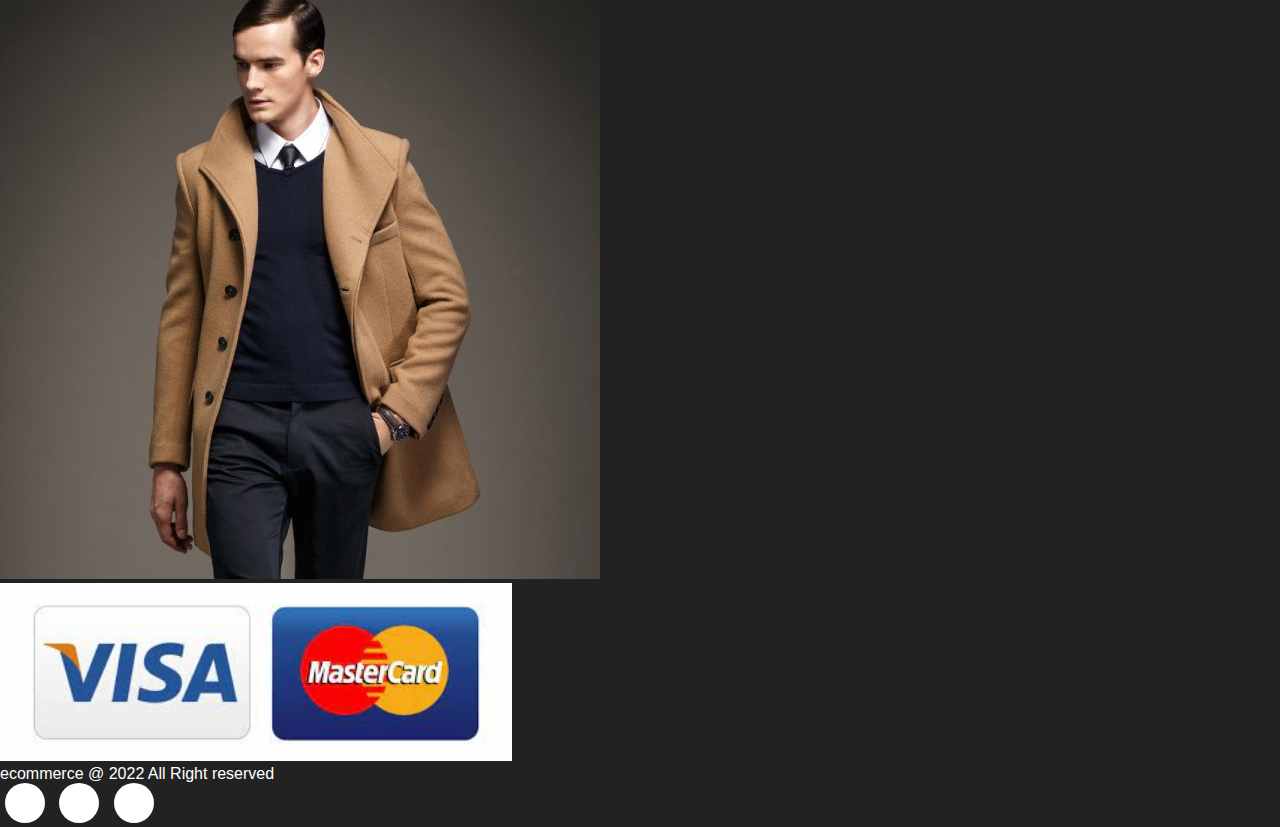
<file: register.html>
<!DOCTYPE html>
<html lang="en">
  <head>
    <meta charset="UTF-8" />
    <meta http-equiv="X-UA-Compatible" content="IE=edge" />
    <meta name="viewport" content="width=device-width, initial-scale=1.0" />
    <title>Home</title>
    <link
      href="https://cdn.jsdelivr.net/npm/bootstrap@5.2.0-beta1/dist/css/bootstrap.min.css"
      rel="stylesheet"
      integrity="sha384-0evHe/X+R7YkIZDRvuzKMRqM+OrBnVFBL6DOitfPri4tjfHxaWutUpFmBp4vmVor"
      crossorigin="anonymous"
    />
    <link
      rel="stylesheet"
      href="https://cdnjs.cloudflare.com/ajax/libs/font-awesome/6.1.1/css/all.min.css"
      integrity="sha512-KfkfwYDsLkIlwQp6LFnl8zNdLGxu9YAA1QvwINks4PhcElQSvqcyVLLD9aMhXd13uQjoXtEKNosOWaZqXgel0g=="
      crossorigin="anonymous"
      referrerpolicy="no-referrer"
    />
    <link rel="stylesheet" href="assets/css/style.css" />
  </head>
  <body>
    <!--start navbar-->
    <nav class="navbar navbar-expand-lg navbar-light bg-white py-3 fixed-top">
      <div class="container">
        <img class="logo" src="assets/imgs/logo.jpeg" alt="logo" />
        <h2 class="brand">Minna</h2>
        <button
          class="navbar-toggler"
          type="button"
          data-bs-toggle="collapse"
          data-bs-target="#navbarSupportedContent"
          aria-controls="navbarSupportedContent"
          aria-expanded="false"
          aria-label="Toggle navigation"
        >
          <span class="navbar-toggler-icon"></span>
        </button>
        <div
          class="collapse navbar-collapse nav-buttons"
          id="navbarSupportedContent"
        >
          <ul class="navbar-nav me-auto mb-2 mb-lg-0">
            <li class="nav-item">
              <a class="nav-link" href="index.php">Home</a>
            </li>
            <li class="nav-item">
              <a class="nav-link" href="shop.html">Shop</a>
            </li>
            <li class="nav-item">
              <a class="nav-link" href="#">Blog</a>
            </li>
            <li class="nav-item">
              <a class="nav-link" href="contact.html">Contact Us</a>
            </li>
            <li class="nav-item">
              <a href="cart.html"
                ><i class="fa-solid fa-basket-shopping"></i
              ></a>
              <a href="account.html"><i class="fa-solid fa-user"></i></a>
            </li>
          </ul>
        </div>
      </div>
    </nav>
    <!--End nav-->

    <!--Strat register -->
    <section class="my-5 py-5">
      <div class="container text-center mt-3 pt-5">
        <h2 class="form-weight-bold">Register</h2>
        <hr class="mx-auto" />
      </div>
      <div class="mx-auto container">
        <form id="register-form" action="">
          <div class="form-group">
            <label for="">Name</label>
            <input
              type="text"
              class="form-control"
              id="register-name"
              name="name"
              placeholder="Name"
              required
            />
          </div>
          <div class="form-group">
            <label for="">Email</label>
            <input
              type="text"
              class="form-control"
              id="register-email"
              name="email"
              placeholder="Email"
              required
            />
          </div>
          <div class="form-group">
            <label for="">Password</label>
            <input
              type="password"
              class="form-control"
              id="register-password"
              name="password"
              placeholder="Password"
              required
            />
          </div>
          <div class="form-group">
            <label for="">Confirm Password</label>
            <input
              type="password"
              class="form-control"
              id="register-confirm-password"
              name="confirmpassword"
              placeholder="Confirm Password"
              required
            />
          </div>
          <div class="form-group">
            <input
              type="submit"
              class="btn"
              id="register-btn"
              value="Register"
            />
          </div>
          <div class="form-group">
            <a id="login-url" class="btn" href=""
              >do you have an account? Login</a
            >
          </div>
        </form>
      </div>
    </section>

    <!--End Register -->
    <!--Footer-->
    <footer class="mt-5 py-5">
      <div class="row container mx-auto pt-5">
        <div class="footer-one col-lg-3 col-md-3 col-sm-12">
          <img class="logo" src="assets/imgs/logo.jpeg" alt="logo" />
          <p class="pt-3">We are provide the best products</p>
        </div>
        <div class="footer-one col-lg-3 col-md-3 col-sm-12">
          <h5 class="pb-2">Features</h5>
          <ul class="text-uppercase">
            <li><a href="#">men</a></li>
            <li><a href="#">women</a></li>
            <li><a href="#">boys</a></li>
            <li><a href="#">girls</a></li>
            <li><a href="#">clothes</a></li>
          </ul>
        </div>
        <div class="footer-one col-lg-3 col-md-3 col-sm-12">
          <h5 class="pb-2">contact us</h5>
          <div>
            <h6 class="text-uppercase">Adress</h6>
            <p>1234 street wilshon, mycity</p>
          </div>
          <div>
            <h6 class="text-uppercase">Phone</h6>
            <p>023668844</p>
          </div>
          <div>
            <h6 class="text-uppercase">email</h6>
            <p>sjas@msahs.ksj</p>
          </div>
        </div>
        <div class="footer-one col-lg-3 col-md-3 col-sm-12">
          <h5 class="pb-2">instagram</h5>
          <div class="row">
            <img
              src="assets/imgs/featured1.jpeg"
              class="img-fluid w-25 h-100 m2"
              alt=""
            />
            <img
              src="assets/imgs/featured2.jpeg"
              class="img-fluid w-25 h-100 m2"
              alt=""
            />
            <img
              src="assets/imgs/featured3.jpeg"
              class="img-fluid w-25 h-100 m2"
              alt=""
            />
            <img
              src="assets/imgs/featured4.jpeg"
              class="img-fluid w-25 h-100 m2"
              alt=""
            />
            <img
              src="assets/imgs/clothes1.jpeg"
              class="img-fluid w-25 h-100 m2"
              alt=""
            />
          </div>
        </div>
      </div>
      <div class="copyright mt-5">
        <div class="row container mx-auto">
          <div class="col-lg-3 col-md-6 col-sm-12 mb-4">
            <img src="assets/imgs/payment.jpeg" alt="payment" />
          </div>
          <div class="col-lg-3 col-md-6 col-sm-12 mb-4 text-nowrap mb-2">
            <p>ecommerce @ 2022 All Right reserved</p>
          </div>
          <div class="col-lg-3 col-md-6 col-sm-12 mb-4">
            <a href="#"><i class="fab fa-facebook"></i></a>
            <a href="#"><i class="fab fa-instagram"></i></a>
            <a href="#"><i class="fab fa-twitter"></i></a>
          </div>
        </div>
      </div>
    </footer>

    <script
      src="https://cdn.jsdelivr.net/npm/bootstrap@5.2.0-beta1/dist/js/bootstrap.bundle.min.js"
      integrity="sha384-pprn3073KE6tl6bjs2QrFaJGz5/SUsLqktiwsUTF55Jfv3qYSDhgCecCxMW52nD2"
      crossorigin="anonymous"
    ></script>
  </body>
</html>
</file>
<file: assets/css/style.css>
/* @import url("https://fonts.googleapis.com/css2?family=Poppins:wght@100&display=swap"); */

.nav-buttons {
  margin-left: 55%;
}
* {
  padding: 0;
  margin: 0;
  box-sizing: border-box;
}
body {
  font-family: "Poppins", sans-serif;
}
h1 {
  font-size: 2.5rem;
  font-weight: 700;
}
h2 {
  font-size: 2.5rem;
  font-weight: 600;
}
h3 {
  font-size: 1.5rem;
  font-weight: 800;
}
h4 {
  font-size: 1.2rem;
  font-weight: 600;
}
h5 {
  font-size: 1rem;
  font-weight: 400;
}
h6 {
  color: #d8d8d8;
}
button {
  font-size: 0.8rem;
  font-weight: 900;
  outline: none;
  border: none;
  background-color: #1d1d1d;
  color: aliceblue;
  text-transform: uppercase;
  cursor: pointer;
  padding: 13px 30px;
  transition: 0.5s ease;
  border-radius: 5px;
}
button:hover {
  background-color: coral;
}
.logo {
  width: 40px;
  height: 40px;
}
.navbar {
  font-size: 16px;
  padding-top: 2rem !important;
  padding-bottom: 2rem !important;
  top: 0;
  left: 0;
  box-shadow: 0 5px 10px rgba(0, 0, 0, 0.1);
}
.navbar .brand {
  color: coral;
  margin: 3px 5px;
  font-size: 1.5rem;
}
.navbar .navbar-nav .nav-link {
  padding: 0 20px;
  color: #000;
  transition: 0.4s ease;
}
.navbar .navbar-nav .nav-link:hover,
.navbar i:hover,
.navbar .navbar-nav .nav-link.active,
.navbar i.active {
  color: coral;
}

.navbar i {
  font-size: 1.2rem;
  padding: 0 0.7px;
  transition: 0.4s ease;
  cursor: pointer;
  margin-left: 5px;
}

@media only screen and (max-width: 990px) {
  .nav-buttons {
    margin-left: 10px;
  }
  .nav-buttons ul {
    margin: 1rem;
    justify-content: flex-start;
    align-items: flex-start;
    text-align: LEFT;
  }
  .nav-buttons ul .fa-solid {
    margin: 20px 5px 10px 20px;
  }
}
#home {
  background-image: url("../imgs/back.jpeg");
  width: 100%;
  height: 100vh;
  background-size: cover;
  display: flex;
  background-position-x: 90px;
  background-position-y: 80px;
  flex-direction: column;
  justify-content: center;
  align-items: flex-start;
}
#home span {
  color: coral;
}

/*start New Section*/
#new .one {
  position: relative;
}
#new .one img {
  width: 100%;
  height: 100%;
  background-position: center;
  background-repeat: no-repeat;
  background-size: cover;
}
#new .one .details {
  position: absolute;
  top: 0;
  left: 0;
  color: burlywood;
  font-weight: bold;
  transform: 0.4s ease;
  opacity: 0.8;
  background-color: rgb(1, 1, 1);
  width: 100%;
  height: 100%;
}
#new .one .details:hover {
  background-color: darkgoldenrod;
}
#new .one:nth-child(1) .details {
  display: flex;
  justify-content: center;
  flex-direction: column;
  align-items: flex-start;
  text-align: start;
}
#new .one:nth-child(2) .details {
  display: flex;
  justify-content: center;
  flex-direction: column;
  align-items: center;
  text-align: center;
}
#new .one:nth-child(3) .details {
  display: flex;
  justify-content: center;
  flex-direction: column;
  align-items: flex-end;
  text-align: end;
}
/*End New Section*/

/*start Featured section*/
#featured .product {
  cursor: pointer;
  margin-bottom: 2rem;
}
#featured .product img {
  transition: 0.3s all;
}
#featured .product:hover img {
  opacity: 0.7;
}
.product .buy-btn {
  background-color: #fb774b;
  transform: translateY(50px);
  opacity: 0;
  transition: 0.3s all;
}
.product:hover .buy-btn {
  opacity: 1;
  transform: translateY(0px);
}
hr {
  width: 60px;
  height: 3px !important;
  opacity: 1 !important;
  color: #fb774b;
}
.star {
  padding: 10px 0;
}
.star i {
  font-size: 0.9rem;
  color: goldenrod;
}
/*End Featured section*/

/*Start Bannar section*/
#banner {
  background-image: url("../imgs/banner.jpeg");
  width: 100%;
  height: 60vh;
  background-size: cover;
  background-position-x: center;
  background-position-y: 80px;
  background-repeat: no-repeat;
  background-attachment: fixed;
  display: flex;
  flex-direction: column;
  justify-content: center;
  align-items: flex-start;
}
#banner h1 {
  color: #fff;
}
#banner h4 {
  color: #fff;
}
#banner button {
  background-color: #fb774b;
}
#banner button:hover {
  background-color: #000;
}
/*End Bannar section*/

/*start footer*/
footer {
  background-color: #222222;
}
footer h5 {
  color: #d8d8d8;
  font-weight: 700;
  font-size: 1.2rem;
}
footer ul li {
  padding-bottom: 4px;
}
footer ul li a {
  font-size: 0.8rem;
  color: #999;
  text-decoration: none;
}
footer ul li a:hover {
  color: #d8d8d8;
}
footer .copyright a {
  color: #000;
  height: 40px;
  width: 40px;
  background-color: #fff;
  display: inline-block;
  border-radius: 50%;
  text-align: center;
  line-height: 38px;
  transition: 0.3s ease;
  margin: 0 5px;
}
footer .copyright a:hover {
  color: #fff;
  background-color: #f06f45;
}
footer p {
  color: #fff;
}
footer .copyright img {
  width: 40%;
}

/********************************single product page*************/

.small-img-group {
  display: flex;
  justify-content: space-between;
}
.small-img-col {
  flex-basis: 24%;
  cursor: pointer;
}
.single-product input {
  width: 50px;
  height: 40px;
  padding-left: 10px;
  font-size: 16px;
  margin-right: 10px;
}
.single-product input:focus {
  outline: none;
}
.single-product .buy-btn {
  background-color: #fb774b;
  opacity: 1;
  transition: 0.4s all;
}
.single-product .buy-btn:hover {
  background-color: #222;
}

/* start card*/
.cart table {
  width: 100%;
  border-collapse: collapse;
}

.cart .product-info {
  display: flex;
  flex-wrap: wrap;
}
.cart th {
  text-align: left;
  padding: 5px 10px;
  color: #fff;
  background-color: #fb774b;
}
.cart td {
  padding: 10px 20px;
}
.cart td img {
  width: 80px;
  height: 80px;
  margin-right: 10px;
}
.cart td input {
  width: 40px;
  height: 30px;
  padding: 5px;
}
.cart td a {
  color: #fb774b;
}
.cart .remove-btn {
  width: 100%;
}
.cart .remove-btn,
.cart .edit-btn {
  color: #fb774b;
  text-decoration: none;
  font-size: 15px;
  background-color: white;
  border: none;
}
/* .card .edit-btn {
  font-size: 14px;
} */
.cart .product-info p {
  margin: 3px;
}
.cart-total {
  display: flex;
  justify-content: flex-end;
}
.cart-total table {
  width: 100%;
  max-width: 500px;
  border-top: 3px solid #fb774b;
}
td:last-child,
th:last-child {
  text-align: right;
}
.checkout-container {
  display: flex;
  justify-content: flex-end;
}
.checkout-btn {
  background-color: #fb774b;
  color: #fff;
}
/*End Cart*/

/*Start login*/
#login-form {
  width: 50%;
  margin: 5px auto;
  text-align: center;
  padding: 20px;
  border-top: 1px solid #fb774b;
}
#login-form input {
  width: 50%;
  margin: 5px auto;
}
#login-form #login-btn {
  background-color: #fb774b;
  color: #fff;
}
#login-form #register-url {
  color: #fb774b;
}
/*End login*/

/*start register*/

#register-form {
  width: 50%;
  margin: 5px auto;
  text-align: center;
  padding: 20px;
  border-top: 1px solid #fb774b;
}
#register-form input {
  width: 50%;
  margin: 5px auto;
}
#register-form #register-btn {
  background-color: #fb774b;
  color: #fff;
}
#register-form #login-url {
  color: #fb774b;
}
/*End register*/

/*Start account page*/
#account-form {
  width: 50%;
  margin: 35px auto;
  text-align: center;
  padding: 20px;
}
#account-form input {
  margin: 5px auto;
}
#account-form #change-pass-btn {
  color: #fff;
  background-color: #fb774b;
}
.account-info #order-btn,
#logout-btn {
  color: #fb774b;
  text-decoration: none;
}
/*End account page*/

/*Start orders part*/

.orders table {
  width: 100%;
  border-collapse: collapse;
}
.orders .product-info {
  display: flex;
  flex-wrap: wrap;
}
.orders th {
  /* text-align: left; */
  padding: 5px 10px;
  color: #fff;
  background-color: #fb774b;
}
.orders th:nth-child(2) {
  /* text-align: right; */
}
.orders td {
  padding: 10px 20px;
}
.orders img {
  width: 80px;
  height: 80px;
  margin-right: 10px;
}
.orders .order-details-btn {
  color: #fff;
  background-color: #fb774b;
}
/* start Checkout*/

#checkout-form .checkout-small-element {
  display: inline-block;
  width: 48%;
  margin: 10px auto;
}
#checkout-form .checkout-large-element {
  width: 97%;
}
#checkout-form .checkout-btn-container {
  text-align: right;
  margin: 10px;
  margin-right: 40px;
}
#checkout-form #checkout-btn {
  color: #fff;
  background-color: #fb774b;
}
/*End checkout*/

/* Start Contact*/
#contact span {
  color: #fb774b;
}
/*End Contact*/
</file>
